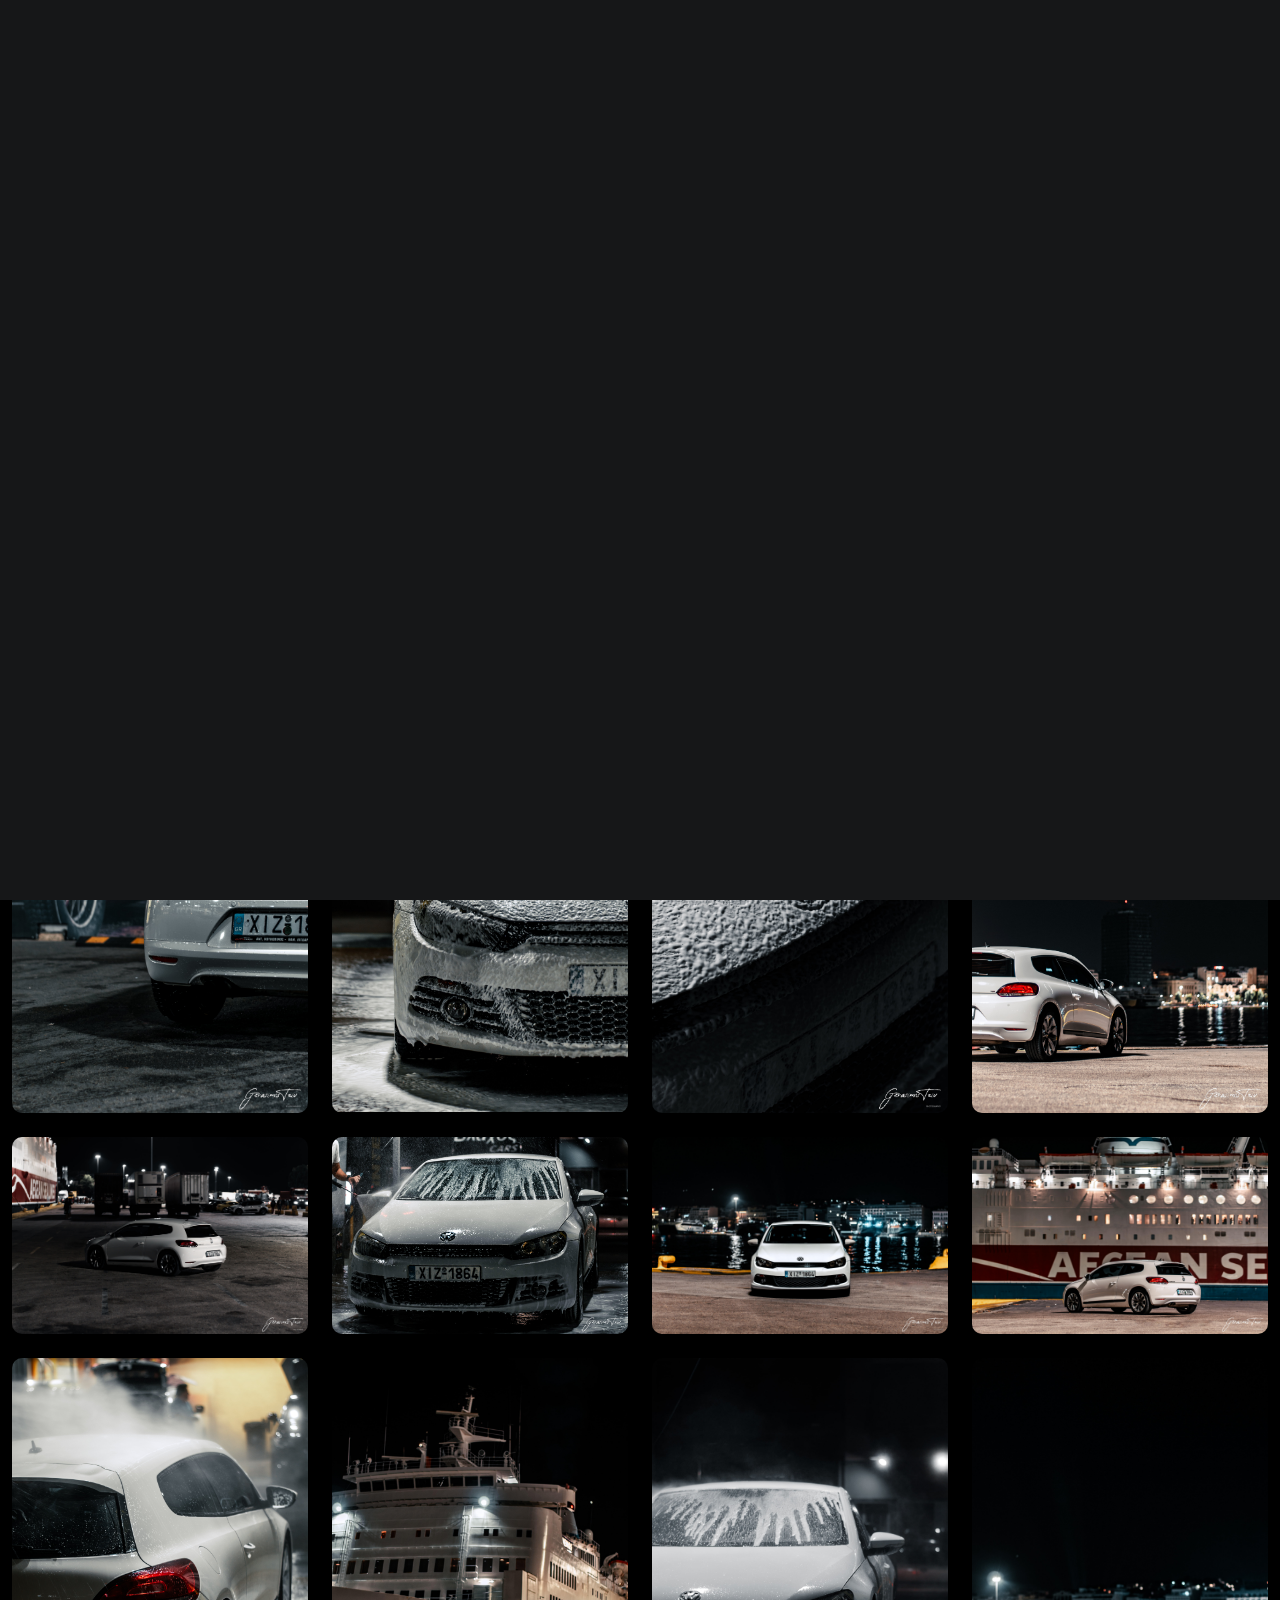
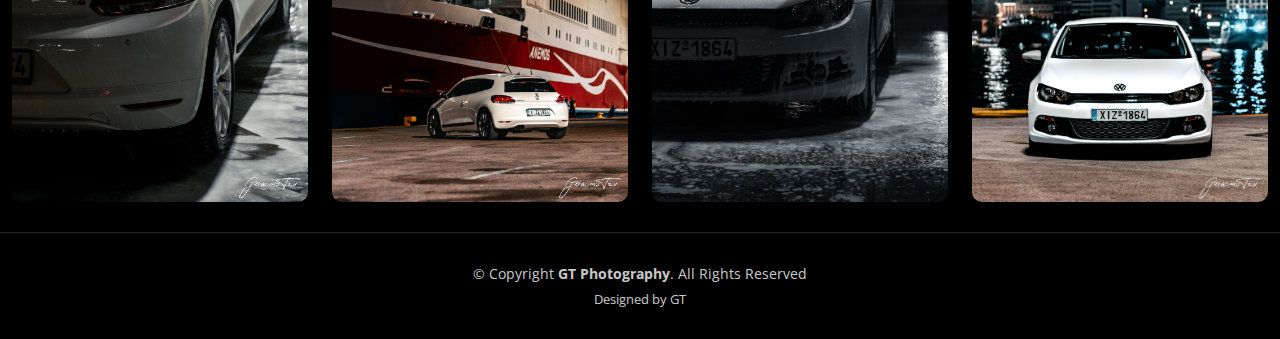
<file: index.html>
<!DOCTYPE html>
<html lang="en">

<head>
  <meta charset="utf-8">
  <meta content="width=device-width, initial-scale=1.0" name="viewport">

  <title>GT Photography</title>
  <meta content="" name="description">
  <meta content="" name="keywords">

  <!-- Favicons -->
  <link href="assets/img/favicon.jpg" rel="icon">
  <link href="assets/img/apple-touch-icon.png" rel="apple-touch-icon">

  <!-- Google Fonts -->
  <link rel="preconnect" href="https://fonts.googleapis.com">
  <link rel="preconnect" href="https://fonts.gstatic.com" crossorigin>
  <link href="https://fonts.googleapis.com/css2?family=Open+Sans:ital,wght@0,300;0,400;0,500;0,600;0,700;1,300;1,400;1,600;1,700&family=Inter:ital,wght@0,300;0,400;0,500;0,600;0,700;1,300;1,400;1,500;1,600;1,700&family=Cardo:ital,wght@0,400;0,700;1,400&display=swap" rel="stylesheet">

  <!-- Vendor CSS Files -->
  <link href="assets/vendor/bootstrap/css/bootstrap.min.css" rel="stylesheet">
  <link href="assets/vendor/bootstrap-icons/bootstrap-icons.css" rel="stylesheet">
  <link href="assets/vendor/swiper/swiper-bundle.min.css" rel="stylesheet">
  <link href="assets/vendor/glightbox/css/glightbox.min.css" rel="stylesheet">
  <link href="assets/vendor/aos/aos.css" rel="stylesheet">

  <!-- Template Main CSS File -->
  <link href="assets/css/main.css" rel="stylesheet">

 
</head>

<body>

  <!-- ======= Header ======= -->
  <header id="header" class="header d-flex align-items-center fixed-top">
    <div class="container-fluid d-flex align-items-center justify-content-between">

      <a href="index.html" class="logo d-flex align-items-center  me-auto me-lg-0">
        <!-- Uncomment the line below if you also wish to use an image logo -->
        <!-- <img src="assets/img/logo.png" alt=""> -->
        <i class="bi bi-camera"></i>
        <h1>GTPhotography</h1>
      </a>

      <nav id="navbar" class="navbar">
        <ul>
          <li><a href="index.html" class="active">Home</a></li>
          <li><a href="about.html">About</a></li>
          <li class="dropdown"><a href="#"><span>Projects</span> <i class="bi bi-chevron-down dropdown-indicator"></i></a>
            <ul>
              <li><a href="scirocco.html">VW Scirocco</a></li>
              <li><a href="acropolis.html">Rally Acropolis</a></li>
              <li><a href="old.html">Old projects</a></li>
              <!-- <li><a href="gallery.html">Architecture</a></li>
              <li><a href="gallery.html">Animals</a></li>
              <li><a href="gallery.html">Sports</a></li>
              <li><a href="gallery.html">Travel</a></li>
              <li class="dropdown"><a href="#"><span>Sub Menu</span> <i class="bi bi-chevron-down dropdown-indicator"></i></a>
                <ul>
                  <li><a href="#">Sub Menu 1</a></li>
                  <li><a href="#">Sub Menu 2</a></li>
                  <li><a href="#">Sub Menu 3</a></li>
                </ul>
              </li> -->
            </ul>
          </li>
          <!-- <li><a href="services.html">Services</a></li> -->
          <li><a href="contact.html">Contact</a></li>
        </ul>
      </nav><!-- .navbar -->

      <div class="header-social-links">
        <!-- <a href="#" class="twitter"><i class="bi bi-twitter"></i></a>
        <a href="#" class="facebook"><i class="bi bi-facebook"></i></a> -->
        <a href="https://www.instagram.com/gerasimostziv/" class="instagram"><i class="bi bi-instagram"></i></a>
        <!-- <a href="#" class="linkedin"><i class="bi bi-linkedin"></i></i></a> -->
      </div>
      <i class="mobile-nav-toggle mobile-nav-show bi bi-list"></i>
      <i class="mobile-nav-toggle mobile-nav-hide d-none bi bi-x"></i>

    </div>
  </header><!-- End Header -->

  <!-- ======= Hero Section ======= -->
  <section id="hero" class="hero d-flex flex-column justify-content-center align-items-center" data-aos="fade" data-aos-delay="1500">
    <div class="container">
      <div class="row justify-content-center">
        <div class="col-lg-6 text-center">
          <h2>I'm <span>Gerasimos Tzivras</span> a car lover</h2>
          <p>Your car, my photography passion</p>
          <a href="mailto:gerasimostzivrasphotography@gmail.com" class="btn-get-started">Contact</a>
        </div>
      </div>
    </div>
  </section><!-- End Hero Section -->

  <main id="main" data-aos="fade" data-aos-delay="1500">

    <!-- ======= Gallery Section ======= -->
    <section id="gallery" class="gallery">
      <div class="container-fluid">

        <div class="row gy-4 justify-content-center">
          <div class="col-xl-3 col-lg-4 col-md-6">
            <div class="gallery-item h-100">
              <img src="assets/img/gallery/gallery-1.jpg" class="img-fluid" alt="">
              <div class="gallery-links d-flex align-items-center justify-content-center">
                <a href="assets/img/gallery/gallery-1.jpg" title="Gallery 1" class="glightbox preview-link"><i class="bi bi-arrows-angle-expand"></i></a>
                <a href="scirocco.html" class="details-link"><i class="bi bi-link-45deg"></i></a>
              </div>
            </div>
          </div><!-- End Gallery Item -->
          <div class="col-xl-3 col-lg-4 col-md-6">
            <div class="gallery-item h-100">
              <img src="assets/img/gallery/gallery-2.jpg" class="img-fluid" alt="">
              <div class="gallery-links d-flex align-items-center justify-content-center">
                <a href="assets/img/gallery/gallery-2.jpg" title="Gallery 2" class="glightbox preview-link"><i class="bi bi-arrows-angle-expand"></i></a>
                <a href="scirocco.html" class="details-link"><i class="bi bi-link-45deg"></i></a>
              </div>
            </div>
          </div><!-- End Gallery Item -->
          <div class="col-xl-3 col-lg-4 col-md-6">
            <div class="gallery-item h-100">
              <img src="assets/img/gallery/gallery-3.jpg" class="img-fluid" alt="">
              <div class="gallery-links d-flex align-items-center justify-content-center">
                <a href="assets/img/gallery/gallery-3.jpg" title="Gallery 3" class="glightbox preview-link"><i class="bi bi-arrows-angle-expand"></i></a>
                <a href="scirocco.html" class="details-link"><i class="bi bi-link-45deg"></i></a>
              </div>
            </div>
          </div><!-- End Gallery Item -->
          <div class="col-xl-3 col-lg-4 col-md-6">
            <div class="gallery-item h-100">
              <img src="assets/img/gallery/gallery-4.jpg" class="img-fluid" alt="">
              <div class="gallery-links d-flex align-items-center justify-content-center">
                <a href="assets/img/gallery/gallery-4.jpg" title="Gallery 4" class="glightbox preview-link"><i class="bi bi-arrows-angle-expand"></i></a>
                <a href="scirocco.html" class="details-link"><i class="bi bi-link-45deg"></i></a>
              </div>
            </div>
          </div><!-- End Gallery Item -->
          <div class="col-xl-3 col-lg-4 col-md-6">
            <div class="gallery-item h-100">
              <img src="assets/img/gallery/gallery-5.jpg" class="img-fluid" alt="">
              <div class="gallery-links d-flex align-items-center justify-content-center">
                <a href="assets/img/gallery/gallery-5.jpg" title="Gallery 5" class="glightbox preview-link"><i class="bi bi-arrows-angle-expand"></i></a>
                <a href="scirocco.html" class="details-link"><i class="bi bi-link-45deg"></i></a>
              </div>
            </div>
          </div><!-- End Gallery Item -->
          <div class="col-xl-3 col-lg-4 col-md-6">
            <div class="gallery-item h-100">
              <img src="assets/img/gallery/gallery-6.jpg" class="img-fluid" alt="">
              <div class="gallery-links d-flex align-items-center justify-content-center">
                <a href="assets/img/gallery/gallery-6.jpg" title="Gallery 6" class="glightbox preview-link"><i class="bi bi-arrows-angle-expand"></i></a>
                <a href="scirocco.html" class="details-link"><i class="bi bi-link-45deg"></i></a>
              </div>
            </div>
          </div><!-- End Gallery Item -->
          <div class="col-xl-3 col-lg-4 col-md-6">
            <div class="gallery-item h-100">
              <img src="assets/img/gallery/gallery-7.jpg" class="img-fluid" alt="">
              <div class="gallery-links d-flex align-items-center justify-content-center">
                <a href="assets/img/gallery/gallery-7.jpg" title="Gallery 7" class="glightbox preview-link"><i class="bi bi-arrows-angle-expand"></i></a>
                <a href="scirocco.html" class="details-link"><i class="bi bi-link-45deg"></i></a>
              </div>
            </div>
          </div><!-- End Gallery Item -->
          <div class="col-xl-3 col-lg-4 col-md-6">
            <div class="gallery-item h-100">
              <img src="assets/img/gallery/gallery-8.jpg" class="img-fluid" alt="">
              <div class="gallery-links d-flex align-items-center justify-content-center">
                <a href="assets/img/gallery/gallery-8.jpg" title="Gallery 8" class="glightbox preview-link"><i class="bi bi-arrows-angle-expand"></i></a>
                <a href="scirocco.html" class="details-link"><i class="bi bi-link-45deg"></i></a>
              </div>
            </div>
          </div><!-- End Gallery Item -->
          <div class="col-xl-3 col-lg-4 col-md-6">
            <div class="gallery-item h-100">
              <img src="assets/img/gallery/gallery-9.jpg" class="img-fluid" alt="">
              <div class="gallery-links d-flex align-items-center justify-content-center">
                <a href="assets/img/gallery/gallery-9.jpg" title="Gallery 9" class="glightbox preview-link"><i class="bi bi-arrows-angle-expand"></i></a>
                <a href="scirocco.html" class="details-link"><i class="bi bi-link-45deg"></i></a>
              </div>
            </div>
          </div><!-- End Gallery Item -->
          <div class="col-xl-3 col-lg-4 col-md-6">
            <div class="gallery-item h-100">
              <img src="assets/img/gallery/gallery-10.jpg" class="img-fluid" alt="">
              <div class="gallery-links d-flex align-items-center justify-content-center">
                <a href="assets/img/gallery/gallery-10.jpg" title="Gallery 10" class="glightbox preview-link"><i class="bi bi-arrows-angle-expand"></i></a>
                <a href="scirocco.html" class="details-link"><i class="bi bi-link-45deg"></i></a>
              </div>
            </div>
          </div><!-- End Gallery Item -->
          <div class="col-xl-3 col-lg-4 col-md-6">
            <div class="gallery-item h-100">
              <img src="assets/img/gallery/gallery-11.jpg" class="img-fluid" alt="">
              <div class="gallery-links d-flex align-items-center justify-content-center">
                <a href="assets/img/gallery/gallery-11.jpg" title="Gallery 11" class="glightbox preview-link"><i class="bi bi-arrows-angle-expand"></i></a>
                <a href="scirocco.html" class="details-link"><i class="bi bi-link-45deg"></i></a>
              </div>
            </div>
          </div><!-- End Gallery Item -->
          <div class="col-xl-3 col-lg-4 col-md-6">
            <div class="gallery-item h-100">
              <img src="assets/img/gallery/gallery-12.jpg" class="img-fluid" alt="">
              <div class="gallery-links d-flex align-items-center justify-content-center">
                <a href="assets/img/gallery/gallery-12.jpg" title="Gallery 12" class="glightbox preview-link"><i class="bi bi-arrows-angle-expand"></i></a>
                <a href="scirocco.html" class="details-link"><i class="bi bi-link-45deg"></i></a>
              </div>
            </div>
          </div><!-- End Gallery Item -->
          <div class="col-xl-3 col-lg-4 col-md-6">
            <div class="gallery-item h-100">
              <img src="assets/img/gallery/gallery-13.jpg" class="img-fluid" alt="">
              <div class="gallery-links d-flex align-items-center justify-content-center">
                <a href="assets/img/gallery/gallery-13.jpg" title="Gallery 13" class="glightbox preview-link"><i class="bi bi-arrows-angle-expand"></i></a>
                <a href="scirocco.html" class="details-link"><i class="bi bi-link-45deg"></i></a>
              </div>
            </div>
          </div><!-- End Gallery Item -->
          <div class="col-xl-3 col-lg-4 col-md-6">
            <div class="gallery-item h-100">
              <img src="assets/img/gallery/gallery-14.jpg" class="img-fluid" alt="">
              <div class="gallery-links d-flex align-items-center justify-content-center">
                <a href="assets/img/gallery/gallery-14.jpg" title="Gallery 14" class="glightbox preview-link"><i class="bi bi-arrows-angle-expand"></i></a>
                <a href="scirocco.html" class="details-link"><i class="bi bi-link-45deg"></i></a>
              </div>
            </div>
          </div><!-- End Gallery Item -->
          <div class="col-xl-3 col-lg-4 col-md-6">
            <div class="gallery-item h-100">
              <img src="assets/img/gallery/gallery-15.jpg" class="img-fluid" alt="">
              <div class="gallery-links d-flex align-items-center justify-content-center">
                <a href="assets/img/gallery/gallery-15.jpg" title="Gallery 15" class="glightbox preview-link"><i class="bi bi-arrows-angle-expand"></i></a>
                <a href="scirocco.html" class="details-link"><i class="bi bi-link-45deg"></i></a>
              </div>
            </div>
          </div><!-- End Gallery Item -->
          <div class="col-xl-3 col-lg-4 col-md-6">
            <div class="gallery-item h-100">
              <img src="assets/img/gallery/gallery-16.jpg" class="img-fluid" alt="">
              <div class="gallery-links d-flex align-items-center justify-content-center">
                <a href="assets/img/gallery/gallery-16.jpg" title="Gallery 16" class="glightbox preview-link"><i class="bi bi-arrows-angle-expand"></i></a>
                <a href="scirocco.html" class="details-link"><i class="bi bi-link-45deg"></i></a>
              </div>
            </div>
          </div><!-- End Gallery Item -->

        </div>

      </div>
    </section><!-- End Gallery Section -->

  </main><!-- End #main -->

  <!-- ======= Footer ======= -->
  <footer id="footer" class="footer">
    <div class="container">
      <div class="copyright">
        &copy; Copyright <strong><span>GT Photography</span></strong>. All Rights Reserved
      </div>
      <div class="credits">
        Designed by GT
      </div>
    </div>
  </footer><!-- End Footer -->

  <a href="#" class="scroll-top d-flex align-items-center justify-content-center"><i class="bi bi-arrow-up-short"></i></a>

  <div id="preloader">
    <div class="line"></div>
  </div>

  <!-- Vendor JS Files -->
  <script src="assets/vendor/bootstrap/js/bootstrap.bundle.min.js"></script>
  <script src="assets/vendor/swiper/swiper-bundle.min.js"></script>
  <script src="assets/vendor/glightbox/js/glightbox.min.js"></script>
  <script src="assets/vendor/aos/aos.js"></script>
  <script src="assets/vendor/php-email-form/validate.js"></script>

  <!-- Template Main JS File -->
  <script src="assets/js/main.js"></script>

</body>

</html>
</file>
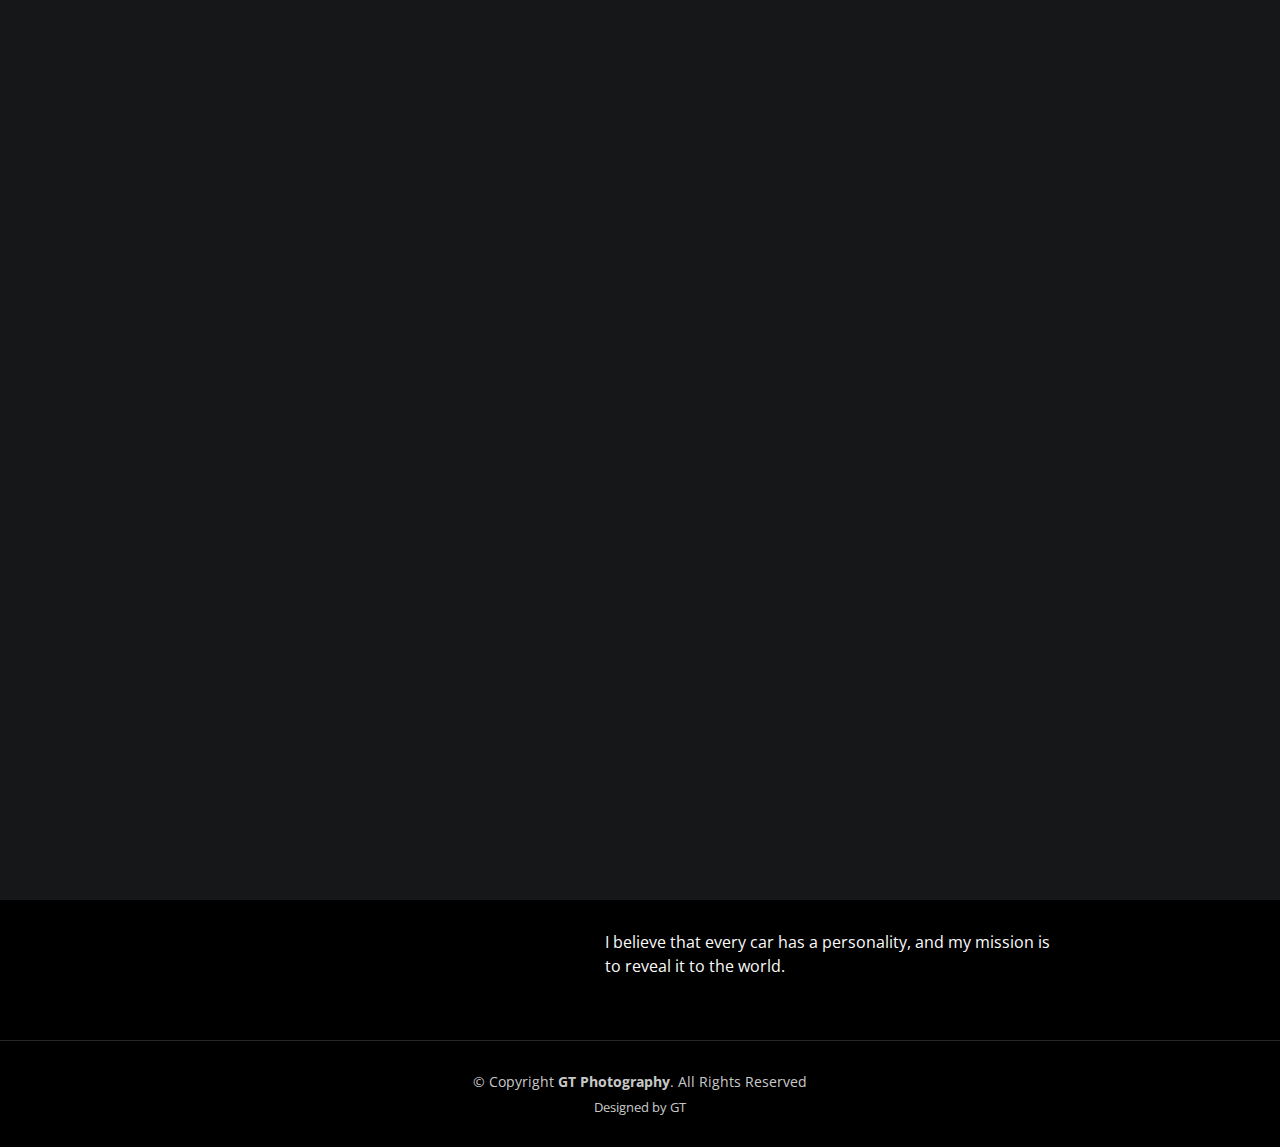
<file: about.html>
<!DOCTYPE html>
<html lang="en">

<head>
  <meta charset="utf-8">
  <meta content="width=device-width, initial-scale=1.0" name="viewport">

  <title>GT Photography - About</title>
  <meta content="" name="description">
  <meta content="" name="keywords">

  <!-- Favicons -->
  <link href="assets/img/favicon.jpg" rel="icon">
  <link href="assets/img/apple-touch-icon.png" rel="apple-touch-icon">

  <!-- Google Fonts -->
  <link rel="preconnect" href="https://fonts.googleapis.com">
  <link rel="preconnect" href="https://fonts.gstatic.com" crossorigin>
  <link href="https://fonts.googleapis.com/css2?family=Open+Sans:ital,wght@0,300;0,400;0,500;0,600;0,700;1,300;1,400;1,600;1,700&family=Inter:ital,wght@0,300;0,400;0,500;0,600;0,700;1,300;1,400;1,500;1,600;1,700&family=Cardo:ital,wght@0,400;0,700;1,400&display=swap" rel="stylesheet">

  <!-- Vendor CSS Files -->
  <link href="assets/vendor/bootstrap/css/bootstrap.min.css" rel="stylesheet">
  <link href="assets/vendor/bootstrap-icons/bootstrap-icons.css" rel="stylesheet">
  <link href="assets/vendor/swiper/swiper-bundle.min.css" rel="stylesheet">
  <link href="assets/vendor/glightbox/css/glightbox.min.css" rel="stylesheet">
  <link href="assets/vendor/aos/aos.css" rel="stylesheet">

  <!-- Template Main CSS File -->
  <link href="assets/css/main.css" rel="stylesheet">

</head>

<body>

  <!-- ======= Header ======= -->
  <header id="header" class="header d-flex align-items-center fixed-top">
    <div class="container-fluid d-flex align-items-center justify-content-between">

      <a href="index.html" class="logo d-flex align-items-center  me-auto me-lg-0">
        <!-- Uncomment the line below if you also wish to use an image logo -->
        <!-- <img src="assets/img/logo.png" alt=""> -->
        <i class="bi bi-camera"></i>
        <h1>GTPhotography</h1>
      </a>

      <nav id="navbar" class="navbar">
        <ul>
          <li><a href="index.html">Home</a></li>
          <li><a href="about.html" class="active">About</a></li>
          <li class="dropdown"><a href="#"><span>Gallery</span> <i class="bi bi-chevron-down dropdown-indicator"></i></a>
            <ul>
              <li><a href="scirocco.html">VW Scirocco</a></li>
              <li><a href="acropolis.html">Rally Acropolis</a></li>
              <li><a href="old.html">Old projects</a></li>
            </ul>
          </li>
          <!-- <li><a href="services.html">Services</a></li> -->
          <li><a href="contact.html">Contact</a></li>
        </ul>
      </nav><!-- .navbar -->

      <div class="header-social-links">
                <a href="https://www.instagram.com/gerasimostziv/" class="instagram"><i class="bi bi-instagram"></i></a>

      </div>
      <i class="mobile-nav-toggle mobile-nav-show bi bi-list"></i>
      <i class="mobile-nav-toggle mobile-nav-hide d-none bi bi-x"></i>

    </div>
  </header><!-- End Header -->

  <main id="main" data-aos="fade" data-aos-delay="1500">

    <!-- ======= End Page Header ======= -->
    <div class="page-header d-flex align-items-center">
      <div class="container position-relative">
        <div class="row d-flex justify-content-center">
          <div class="col-lg-6 text-center">
            <h2>About</h2>
            <p>Capturing the Essence of Automobiles Through My Lens</p>

            <a class="cta-btn" href="mailto:gerasimostzivrasphotography@gmail.com">Contact</a>

          </div>
        </div>
      </div>
    </div><!-- End Page Header -->

    <!-- ======= About Section ======= -->
    <section id="about" class="about">
      <div class="container">

        <div class="row gy-4 justify-content-center">
          <div class="col-lg-4">
            <img src="assets/img/profile-img.jpg" class="img-fluid" alt="">
          </div>
          <div class="col-lg-5 content">
            <h2>Professional Photographer from New York</h2>
            <p class="fst-italic py-3">
              Welcome to my world of automotive photography! I'm Gerasimos Tziv, an amateur photographer with an unbridled passion for cars and a keen eye for capturing their essence through my lens.
              Ever since I can remember, I've been drawn to the sleek curves, powerful engines, and unique personalities that define each and every automobile. Whether it's the timeless elegance of a classic vintage car or the cutting-edge technology of a modern supercar, I find beauty in every detail, every angle, and every moment I spend with these mechanical marvels.
              My journey as an automotive photographer began as a hobby, a way to combine my love for photography with my fascination for automobiles. What started with a simple point-and-shoot camera has evolved into a lifelong pursuit of the perfect shot. I've honed my skills over the years, experimenting with different techniques, lighting, and compositions to create images that not only showcase the cars but also tell a story.
              Through my lens, I aim to convey the soul of each vehicle I photograph. It's not just about capturing their physical attributes but also the emotions they evoke, the stories they tell, and the dreams they represent. 

            </p>
            <!-- <div class="row">
              <div class="col-lg-6">
                <ul>
                  <li><i class="bi bi-chevron-right"></i> <strong>Birthday:</strong> <span>1 May 1995</span></li>
                  <li><i class="bi bi-chevron-right"></i> <strong>Website:</strong> <span>www.example.com</span></li>
                  <li><i class="bi bi-chevron-right"></i> <strong>Phone:</strong> <span>+123 456 7890</span></li>
                  <li><i class="bi bi-chevron-right"></i> <strong>City:</strong> <span>New York, USA</span></li>
                </ul>
              </div>
              <div class="col-lg-6">
                <ul>
                  <li><i class="bi bi-chevron-right"></i> <strong>Age:</strong> <span>30</span></li>
                  <li><i class="bi bi-chevron-right"></i> <strong>Degree:</strong> <span>Master</span></li>
                  <li><i class="bi bi-chevron-right"></i> <strong>PhEmailone:</strong> <span>email@example.com</span></li>
                  <li><i class="bi bi-chevron-right"></i> <strong>Freelance:</strong> <span>Available</span></li>
                </ul>
              </div>
            </div>-->
            <p class="py-3">
              I believe that every car has a personality, and my mission is to reveal it to the world.
            </p>
            <!--<p class="m-0">
              Recusandae est praesentium consequatur eos voluptatem. Vitae dolores aliquam itaque odio nihil. Neque ut neque ut quae voluptas. Maxime corporis aut ut ipsum consequatur. Repudiandae sunt sequi minus qui et. Doloribus molestiae officiis.
              Soluta eligendi fugiat omnis enim. Numquam alias sint possimus eveniet ad. Ratione in earum eum magni totam.
            </p> -->
          </div>
        </div>

      </div>
    </section><!-- End About Section -->

    <!-- ======= Testimonials Section ======= -->
    <!-- <section id="testimonials" class="testimonials">
      <div class="container">

        <div class="section-header">
          <h2>Testimonials</h2>
          <p>What they are saying</p>
        </div>

        <div class="slides-3 swiper">
          <div class="swiper-wrapper">

            <div class="swiper-slide">
              <div class="testimonial-item">
                <div class="stars">
                  <i class="bi bi-star-fill"></i><i class="bi bi-star-fill"></i><i class="bi bi-star-fill"></i><i class="bi bi-star-fill"></i><i class="bi bi-star-fill"></i>
                </div>
                <p>
                  Proin iaculis purus consequat sem cure digni ssim donec porttitora entum suscipit rhoncus. Accusantium quam, ultricies eget id, aliquam eget nibh et. Maecen aliquam, risus at semper.
                </p>
                <div class="profile mt-auto">
                  <img src="assets/img/testimonials/testimonials-1.jpg" class="testimonial-img" alt="">
                  <h3>Saul Goodman</h3>
                  <h4>Ceo &amp; Founder</h4>
                </div>
              </div>
            </div>

            <div class="swiper-slide">
              <div class="testimonial-item">
                <div class="stars">
                  <i class="bi bi-star-fill"></i><i class="bi bi-star-fill"></i><i class="bi bi-star-fill"></i><i class="bi bi-star-fill"></i><i class="bi bi-star-fill"></i>
                </div>
                <p>
                  Export tempor illum tamen malis malis eram quae irure esse labore quem cillum quid cillum eram malis quorum velit fore eram velit sunt aliqua noster fugiat irure amet legam anim culpa.
                </p>
                <div class="profile mt-auto">
                  <img src="assets/img/testimonials/testimonials-2.jpg" class="testimonial-img" alt="">
                  <h3>Sara Wilsson</h3>
                  <h4>Designer</h4>
                </div>
              </div>
            </div>

            <div class="swiper-slide">
              <div class="testimonial-item">
                <div class="stars">
                  <i class="bi bi-star-fill"></i><i class="bi bi-star-fill"></i><i class="bi bi-star-fill"></i><i class="bi bi-star-fill"></i><i class="bi bi-star-fill"></i>
                </div>
                <p>
                  Enim nisi quem export duis labore cillum quae magna enim sint quorum nulla quem veniam duis minim tempor labore quem eram duis noster aute amet eram fore quis sint minim.
                </p>
                <div class="profile mt-auto">
                  <img src="assets/img/testimonials/testimonials-3.jpg" class="testimonial-img" alt="">
                  <h3>Jena Karlis</h3>
                  <h4>Store Owner</h4>
                </div>
              </div>
            </div>

            <div class="swiper-slide">
              <div class="testimonial-item">
                <div class="stars">
                  <i class="bi bi-star-fill"></i><i class="bi bi-star-fill"></i><i class="bi bi-star-fill"></i><i class="bi bi-star-fill"></i><i class="bi bi-star-fill"></i>
                </div>
                <p>
                  Fugiat enim eram quae cillum dolore dolor amet nulla culpa multos export minim fugiat minim velit minim dolor enim duis veniam ipsum anim magna sunt elit fore quem dolore labore illum veniam.
                </p>
                <div class="profile mt-auto">
                  <img src="assets/img/testimonials/testimonials-4.jpg" class="testimonial-img" alt="">
                  <h3>Matt Brandon</h3>
                  <h4>Freelancer</h4>
                </div>
              </div>
            </div>

            <div class="swiper-slide">
              <div class="testimonial-item">
                <div class="stars">
                  <i class="bi bi-star-fill"></i><i class="bi bi-star-fill"></i><i class="bi bi-star-fill"></i><i class="bi bi-star-fill"></i><i class="bi bi-star-fill"></i>
                </div>
                <p>
                  Quis quorum aliqua sint quem legam fore sunt eram irure aliqua veniam tempor noster veniam enim culpa labore duis sunt culpa nulla illum cillum fugiat legam esse veniam culpa fore nisi cillum quid.
                </p>
                <div class="profile mt-auto">
                  <img src="assets/img/testimonials/testimonials-5.jpg" class="testimonial-img" alt="">
                  <h3>John Larson</h3>
                  <h4>Entrepreneur</h4>
                </div>
              </div>
            </div>

          </div>
          <div class="swiper-pagination"></div>
        </div>

      </div>
    </section> -->
    <!-- End Testimonials Section -->

  </main><!-- End #main -->

  <!-- ======= Footer ======= -->
  <footer id="footer" class="footer">
    <div class="container">
      <div class="copyright">
        &copy; Copyright <strong><span>GT Photography</span></strong>. All Rights Reserved
      </div>
      <div class="credits">
        Designed by GT
      </div>
    </div>
  </footer><!-- End Footer -->

  <a href="#" class="scroll-top d-flex align-items-center justify-content-center"><i class="bi bi-arrow-up-short"></i></a>

  <div id="preloader">
    <div class="line"></div>
  </div>

  <!-- Vendor JS Files -->
  <script src="assets/vendor/bootstrap/js/bootstrap.bundle.min.js"></script>
  <script src="assets/vendor/swiper/swiper-bundle.min.js"></script>
  <script src="assets/vendor/glightbox/js/glightbox.min.js"></script>
  <script src="assets/vendor/aos/aos.js"></script>
  <script src="assets/vendor/php-email-form/validate.js"></script>

  <!-- Template Main JS File -->
  <script src="assets/js/main.js"></script>

</body>

</html>
</file>
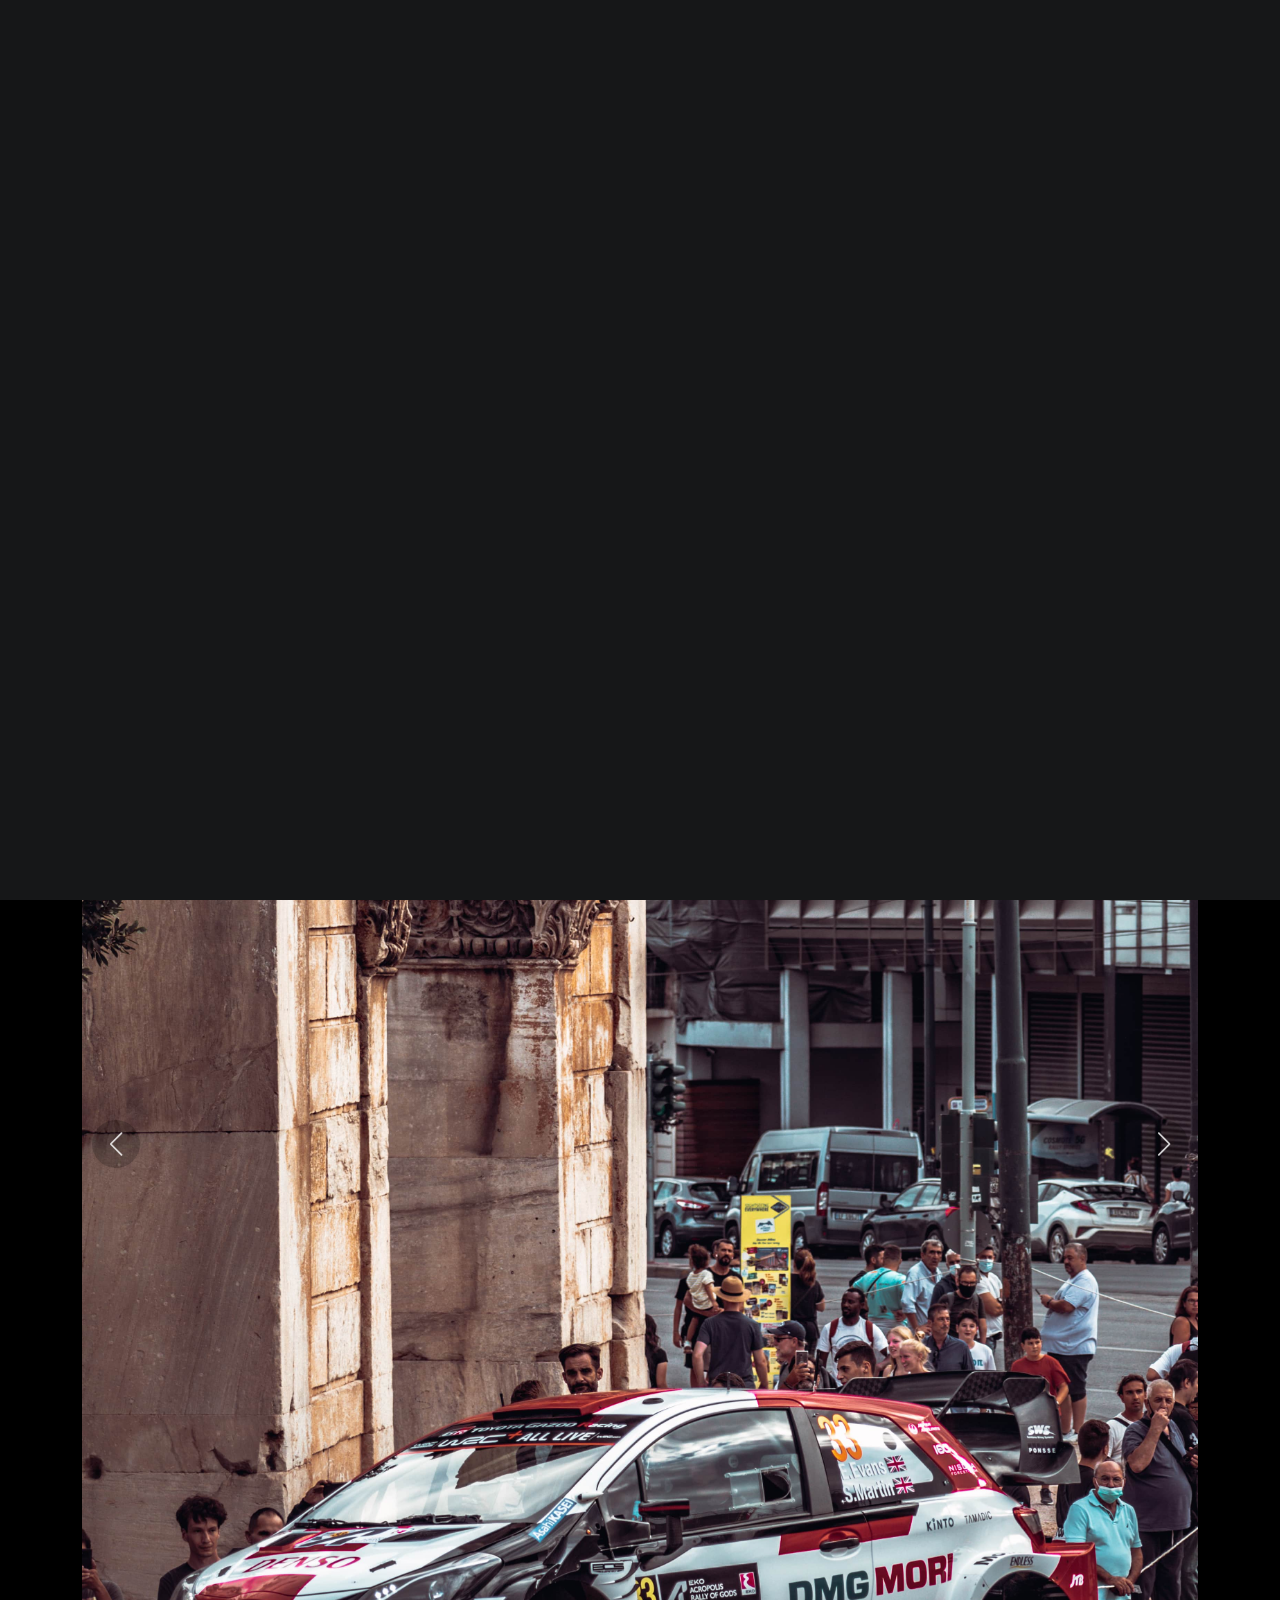
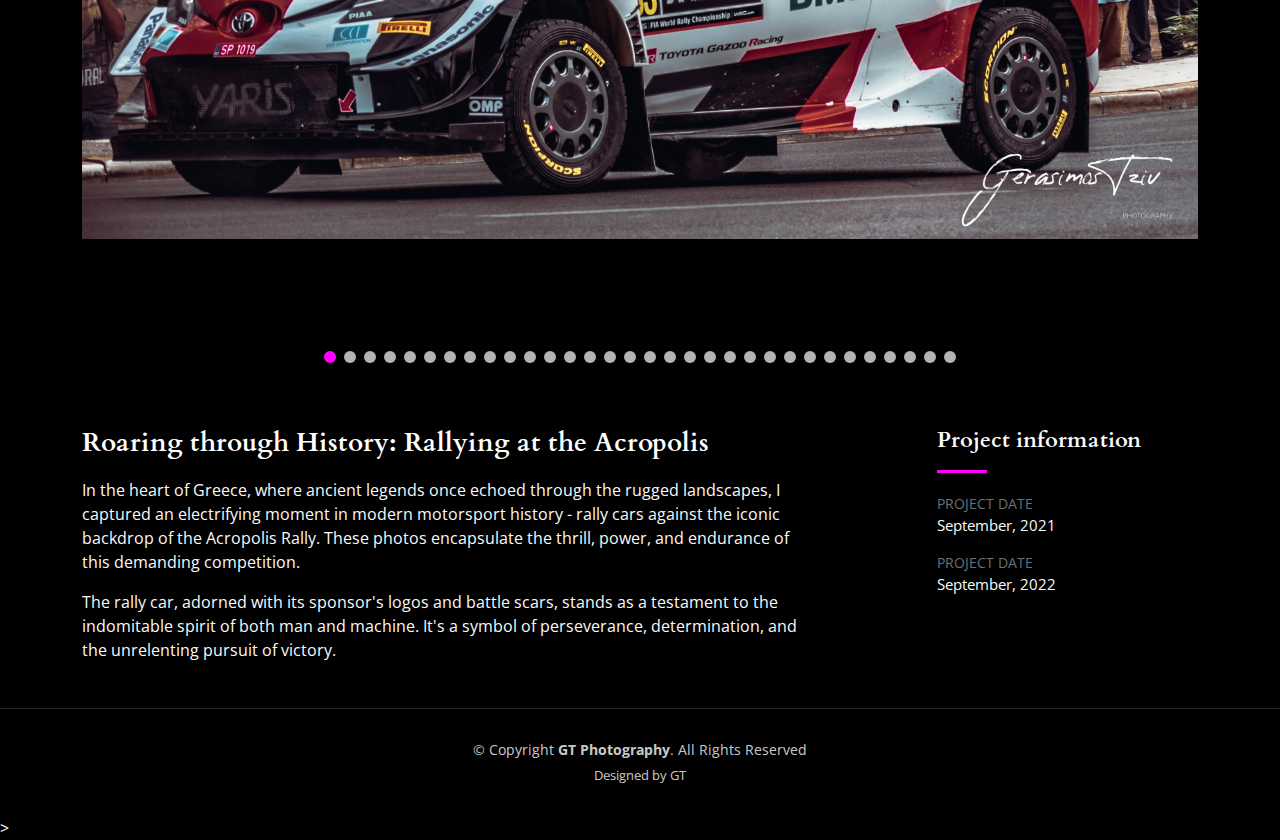
<file: acropolis-single.html>
<!DOCTYPE html>
<html lang="en">

<head>
  <meta charset="utf-8">
  <meta content="width=device-width, initial-scale=1.0" name="viewport">

  <title>GT Photography - Acropolis Carousel</title>
  <meta content="" name="description">
  <meta content="" name="keywords">

  <!-- Favicons -->
  <link href="assets/img/favicon.jpg" rel="icon">
  <link href="assets/img/apple-touch-icon.png" rel="apple-touch-icon">

  <!-- Google Fonts -->
  <link rel="preconnect" href="https://fonts.googleapis.com">
  <link rel="preconnect" href="https://fonts.gstatic.com" crossorigin>
  <link href="https://fonts.googleapis.com/css2?family=Open+Sans:ital,wght@0,300;0,400;0,500;0,600;0,700;1,300;1,400;1,600;1,700&family=Inter:ital,wght@0,300;0,400;0,500;0,600;0,700;1,300;1,400;1,500;1,600;1,700&family=Cardo:ital,wght@0,400;0,700;1,400&display=swap" rel="stylesheet">

  <!-- Vendor CSS Files -->
  <link href="assets/vendor/bootstrap/css/bootstrap.min.css" rel="stylesheet">
  <link href="assets/vendor/bootstrap-icons/bootstrap-icons.css" rel="stylesheet">
  <link href="assets/vendor/swiper/swiper-bundle.min.css" rel="stylesheet">
  <link href="assets/vendor/glightbox/css/glightbox.min.css" rel="stylesheet">
  <link href="assets/vendor/aos/aos.css" rel="stylesheet">

  <!-- Template Main CSS File -->
  <link href="assets/css/main.css" rel="stylesheet">

</head>

<body>

  <!-- ======= Header ======= -->
  <header id="header" class="header d-flex align-items-center fixed-top">
    <div class="container-fluid d-flex align-items-center justify-content-between">

      <a href="index.html" class="logo d-flex align-items-center  me-auto me-lg-0">
        <!-- Uncomment the line below if you also wish to use an image logo -->
        <!-- <img src="assets/img/logo.png" alt=""> -->
        <i class="bi bi-camera"></i>
        <h1>GTPhotography</h1>
      </a>

      <nav id="navbar" class="navbar">
        <ul>
          <li><a href="index.html">Home</a></li>
          <li><a href="about.html">About</a></li>
          <li class="dropdown"><a href="#"><span>Gallery</span> <i class="bi bi-chevron-down dropdown-indicator"></i></a>
            <ul>
              <li><a href="scirocco.html">VW Scirocco</a></li>
              <li><a href="acropolis.html">Rally Acropolis</a></li>
              <li><a href="old.html">Old projects</a></li>
            </ul>
          </li>
          <!-- <li><a href="services.html">Services</a></li> -->
          <li><a href="contact.html">Contact</a></li>
        </ul>
      </nav><!-- .navbar -->

      <div class="header-social-links">
                <a href="https://www.instagram.com/gerasimostziv/" class="instagram"><i class="bi bi-instagram"></i></a>

      </div>
      <i class="mobile-nav-toggle mobile-nav-show bi bi-list"></i>
      <i class="mobile-nav-toggle mobile-nav-hide d-none bi bi-x"></i>

    </div>
  </header><!-- End Header -->

  <main id="main" data-aos="fade" data-aos-delay="1500">

    <!-- ======= End Page Header ======= -->
    <div class="page-header d-flex align-items-center">
      <div class="container position-relative">
        <div class="row d-flex justify-content-center">
          <div class="col-lg-6 text-center">
            <h2>Rally Acropolis</h2>
            <!-- <p>Odio et unde deleniti. Deserunt numquam exercitationem. Officiis quo odio sint voluptas consequatur ut a odio voluptatem. Sit dolorum debitis veritatis natus dolores. Quasi ratione sint. Sit quaerat ipsum dolorem.</p> -->

            <a class="cta-btn" href="mailto:gerasimostzivrasphotography@gmail.com">Contact</a>

          </div>
        </div>
      </div>
    </div><!-- End Page Header -->

    <!-- ======= Gallery Single Section ======= -->
    <section id="gallery-single" class="gallery-single">
      <div class="container">
        <div class="position-relative h-100">
          <div class="slides-1 portfolio-details-slider swiper">
            <div class="swiper-wrapper align-items-center">
              <div class="swiper-slide">
                <img src="assets/img/portfolio/acropolis/gallery-1.jpg" alt="">
              </div>
              <div class="swiper-slide">
                <img src="assets/img/portfolio/acropolis/gallery-2.jpg" alt="">
              </div>
              <div class="swiper-slide">
                <img src="assets/img/portfolio/acropolis/gallery-3.jpg" alt="">
              </div>
              <div class="swiper-slide">
                <img src="assets/img/portfolio/acropolis/gallery-4.jpg" alt="">
              </div>
              <div class="swiper-slide">
                <img src="assets/img/portfolio/acropolis/gallery-4.jpg" alt="">
              </div>
              <div class="swiper-slide">
                <img src="assets/img/portfolio/acropolis/gallery-6.jpg" alt="">
              </div>
              <div class="swiper-slide">
                <img src="assets/img/portfolio/acropolis/gallery-7.jpg" alt="">
              </div>
              <div class="swiper-slide">
                <img src="assets/img/portfolio/acropolis/gallery-8.jpg" alt="">
              </div>
              <div class="swiper-slide">
                <img src="assets/img/portfolio/acropolis/gallery-9.jpg" alt="">
              </div>
              <div class="swiper-slide">
                <img src="assets/img/portfolio/acropolis/gallery-10.jpg" alt="">
              </div>
              <div class="swiper-slide">
                <img src="assets/img/portfolio/acropolis/gallery-11.jpg" alt="">
              </div>
              <div class="swiper-slide">
                <img src="assets/img/portfolio/acropolis/gallery-12.jpg" alt="">
              </div>
              <div class="swiper-slide">
                <img src="assets/img/portfolio/acropolis/gallery-13.jpg" alt="">
              </div>
              <div class="swiper-slide">
                <img src="assets/img/portfolio/acropolis/gallery-14.jpg" alt="">
              </div>
              <div class="swiper-slide">
                <img src="assets/img/portfolio/acropolis/gallery-15.jpg" alt="">
              </div>
              <div class="swiper-slide">
                <img src="assets/img/portfolio/acropolis/gallery-16.jpg" alt="">
              </div>
              <div class="swiper-slide">
                <img src="assets/img/portfolio/acropolis/gallery-17.jpg" alt="">
              </div>
              <div class="swiper-slide">
                <img src="assets/img/portfolio/acropolis/gallery-18.jpg" alt="">
              </div>
              <div class="swiper-slide">
                <img src="assets/img/portfolio/acropolis/gallery-19.jpg" alt="">
              </div>
              <div class="swiper-slide">
                <img src="assets/img/portfolio/acropolis/gallery-20.jpg" alt="">
              </div>
              <div class="swiper-slide">
                <img src="assets/img/portfolio/acropolis/gallery-21.jpg" alt="">
              </div>
              <div class="swiper-slide">
                <img src="assets/img/portfolio/acropolis/gallery-22.jpg" alt="">
              </div>
              <div class="swiper-slide">
                <img src="assets/img/portfolio/acropolis/gallery-23.jpg" alt="">
              </div>
              <div class="swiper-slide">
                <img src="assets/img/portfolio/acropolis/gallery-24.jpg" alt="">
              </div>
              <div class="swiper-slide">
                <img src="assets/img/portfolio/acropolis/gallery-25.jpg" alt="">
              </div>
              <div class="swiper-slide">
                <img src="assets/img/portfolio/acropolis/gallery-26.jpg" alt="">
              </div>
              <div class="swiper-slide">
                <img src="assets/img/portfolio/acropolis/gallery-27.jpg" alt="">
              </div>
              <div class="swiper-slide">
                <img src="assets/img/portfolio/acropolis/gallery-28.jpg" alt="">
              </div>
              <div class="swiper-slide">
                <img src="assets/img/portfolio/acropolis/gallery-29.jpg" alt="">
              </div>
              <div class="swiper-slide">
                <img src="assets/img/portfolio/acropolis/gallery-30.jpg" alt="">
              </div>
              <div class="swiper-slide">
                <img src="assets/img/portfolio/acropolis/gallery-31.jpg" alt="">
              </div>
              <div class="swiper-slide">
                <img src="assets/img/portfolio/acropolis/gallery-32.jpg" alt="">
              </div>
            </div>
            <div class="swiper-pagination"></div>
          </div>
          <div class="swiper-button-prev"></div>
          <div class="swiper-button-next"></div>

        </div>

        <div class="row justify-content-between gy-4 mt-4">

          <div class="col-lg-8">
            <div class="portfolio-description">
              <h2>Roaring through History: Rallying at the Acropolis</h2>
              <p>
                In the heart of Greece, where ancient legends once echoed through the rugged landscapes, I captured an electrifying moment in modern motorsport history - rally cars against the iconic backdrop of the Acropolis Rally. These photos encapsulate the thrill, power, and endurance of this demanding competition.              <p>
                The rally car, adorned with its sponsor's logos and battle scars, stands as a testament to the indomitable spirit of both man and machine. It's a symbol of perseverance, determination, and the unrelenting pursuit of victory.
            </div>
          </div>

          <div class="col-lg-3">
            <div class="portfolio-info">
              <h3>Project information</h3>
              <ul>
                
                <li><strong>Project date</strong> <span>September, 2021</span></li>        
                <li><strong>Project date</strong> <span>September, 2022</span></li>
              </ul>
            </div>
          </div>

        </div>

      </div>
    </section><!-- End Gallery Single Section -->

  </main><!-- End #main -->

<!-- ======= Footer ======= -->
<footer id="footer" class="footer">
  <div class="container">
    <div class="copyright">
      &copy; Copyright <strong><span>GT Photography</span></strong>. All Rights Reserved
    </div>
    <div class="credits">
      Designed by GT
    </div>
  </div>
</footer><!-- End Footer -->
>

  <a href="#" class="scroll-top d-flex align-items-center justify-content-center"><i class="bi bi-arrow-up-short"></i></a>

  <div id="preloader">
    <div class="line"></div>
  </div>

  <!-- Vendor JS Files -->
  <script src="assets/vendor/bootstrap/js/bootstrap.bundle.min.js"></script>
  <script src="assets/vendor/swiper/swiper-bundle.min.js"></script>
  <script src="assets/vendor/glightbox/js/glightbox.min.js"></script>
  <script src="assets/vendor/aos/aos.js"></script>
  <script src="assets/vendor/php-email-form/validate.js"></script>

  <!-- Template Main JS File -->
  <script src="assets/js/main.js"></script>

</body>

</html>
</file>
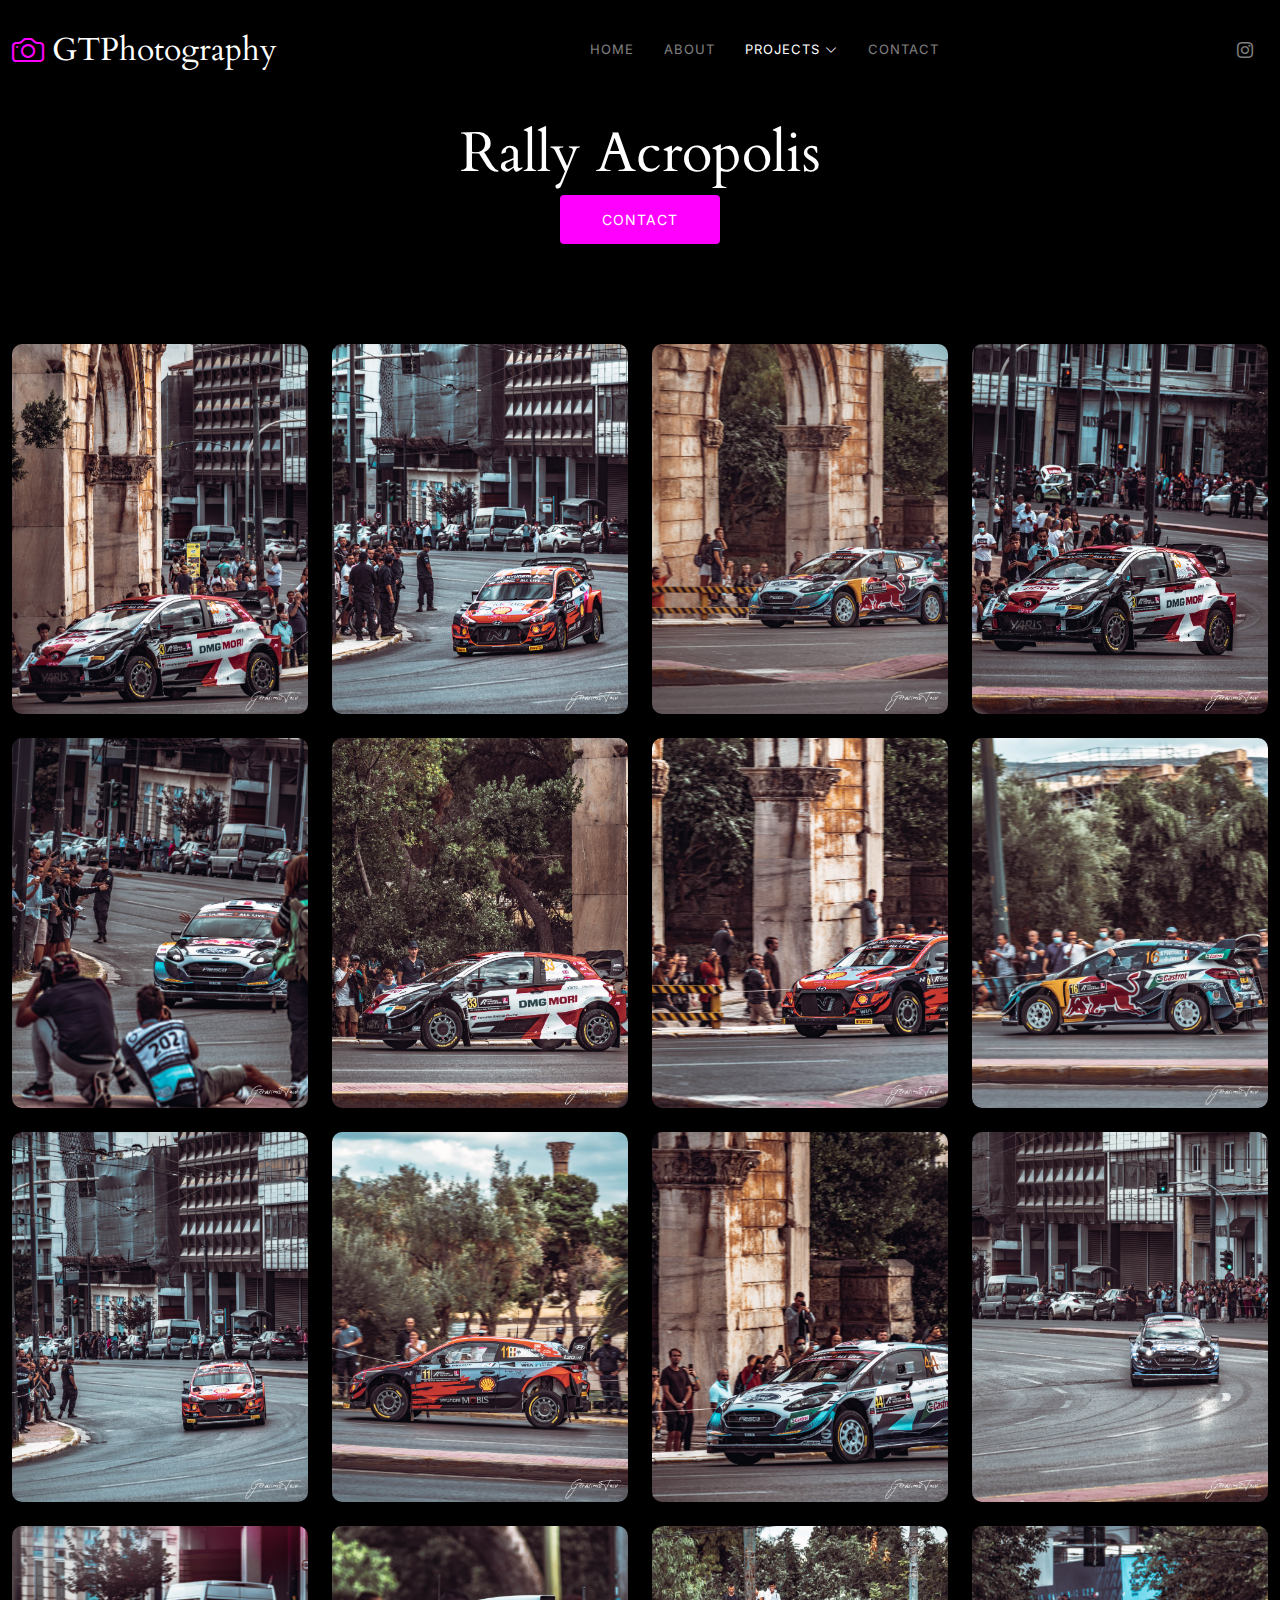
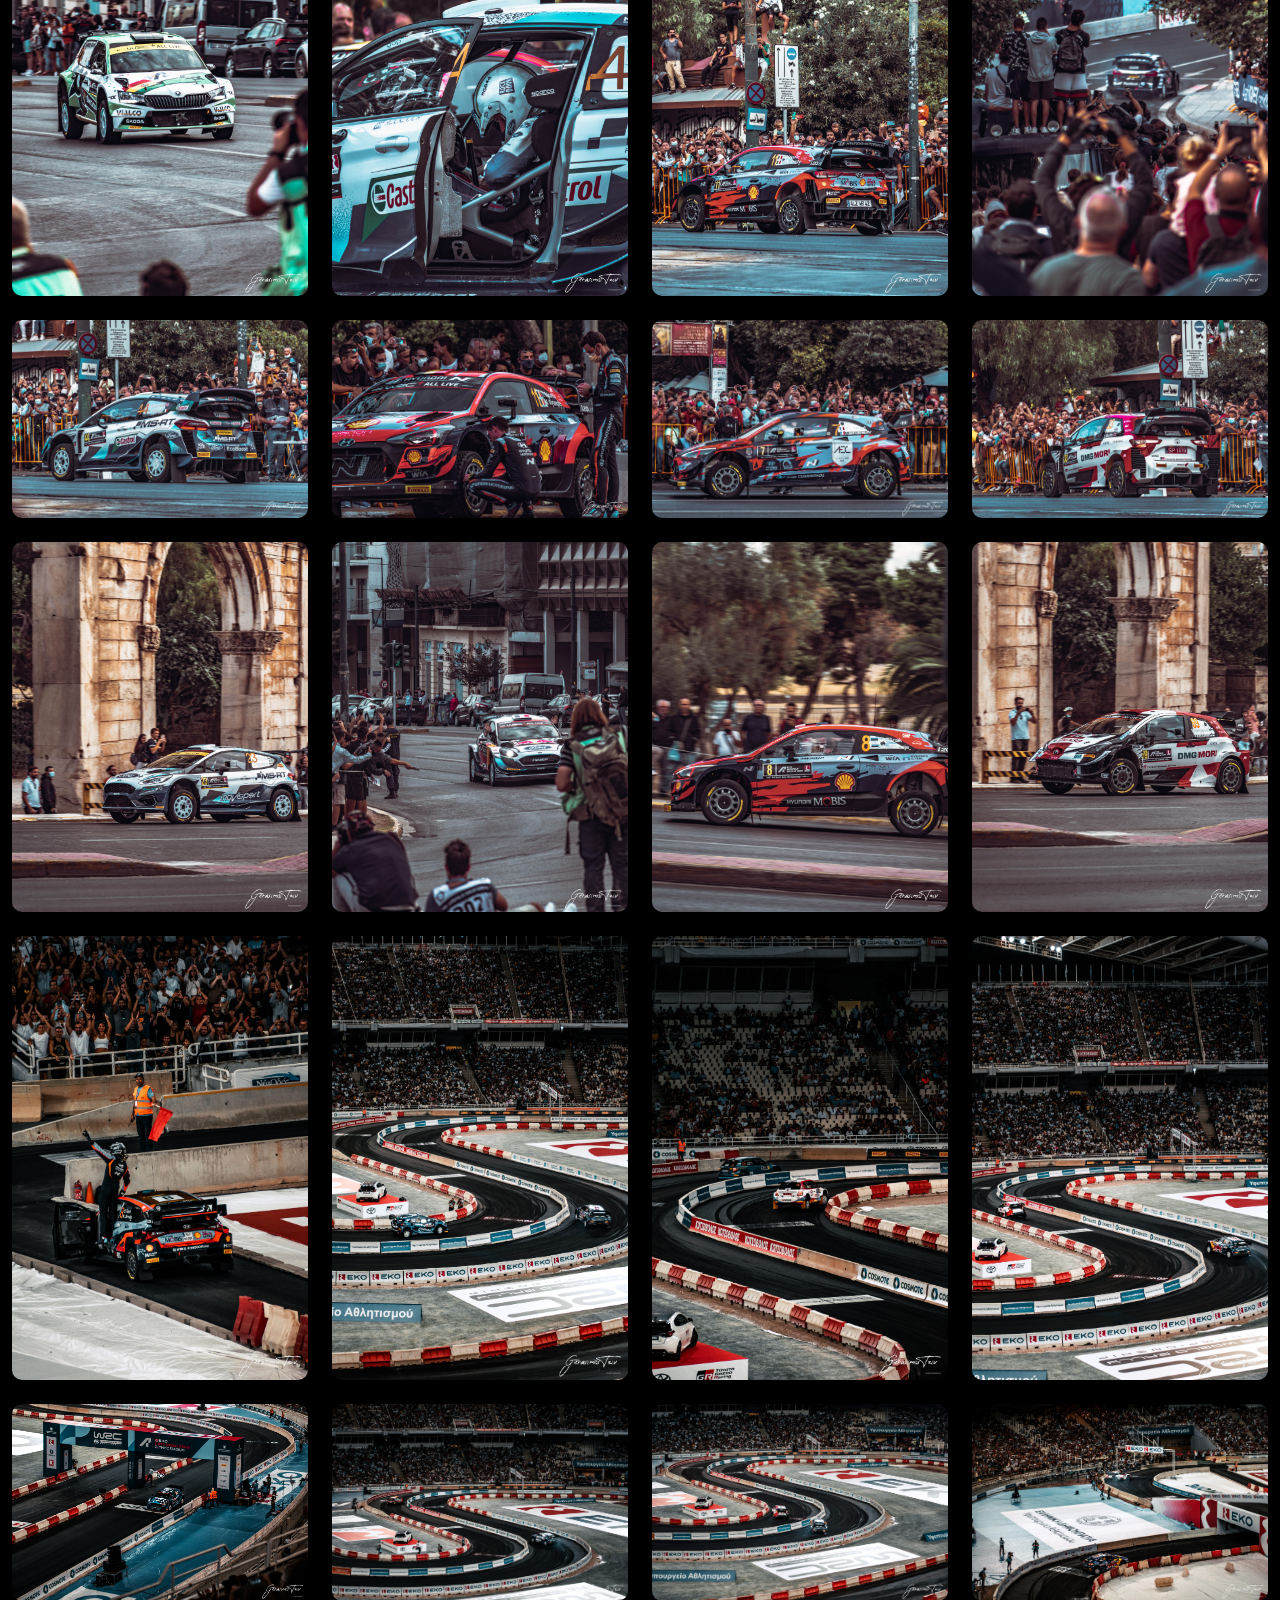
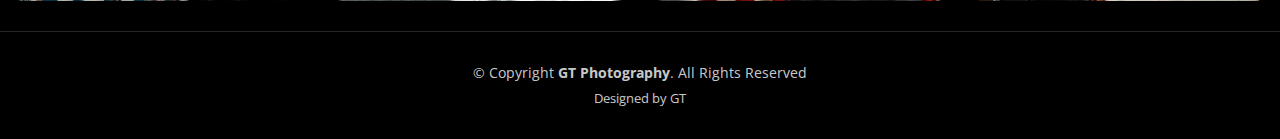
<file: acropolis.html>
<!DOCTYPE html>
<html lang="en">

<head>
  <meta charset="utf-8">
  <meta content="width=device-width, initial-scale=1.0" name="viewport">

  <title>GT Photography - Acropolis</title>
  <meta content="" name="description">
  <meta content="" name="keywords">

  <!-- Favicons -->
  <link href="assets/img/favicon.jpg" rel="icon">
  <link href="assets/img/apple-touch-icon.png" rel="apple-touch-icon">

  <!-- Google Fonts -->
  <link rel="preconnect" href="https://fonts.googleapis.com">
  <link rel="preconnect" href="https://fonts.gstatic.com" crossorigin>
  <link href="https://fonts.googleapis.com/css2?family=Open+Sans:ital,wght@0,300;0,400;0,500;0,600;0,700;1,300;1,400;1,600;1,700&family=Inter:ital,wght@0,300;0,400;0,500;0,600;0,700;1,300;1,400;1,500;1,600;1,700&family=Cardo:ital,wght@0,400;0,700;1,400&display=swap" rel="stylesheet">

  <!-- Vendor CSS Files -->
  <link href="assets/vendor/bootstrap/css/bootstrap.min.css" rel="stylesheet">
  <link href="assets/vendor/bootstrap-icons/bootstrap-icons.css" rel="stylesheet">
  <link href="assets/vendor/swiper/swiper-bundle.min.css" rel="stylesheet">
  <link href="assets/vendor/glightbox/css/glightbox.min.css" rel="stylesheet">
  <link href="assets/vendor/aos/aos.css" rel="stylesheet">

  <!-- Template Main CSS File -->
  <link href="assets/css/main.css" rel="stylesheet">


</head>

<body>

  <!-- ======= Header ======= -->
  <header id="header" class="header d-flex align-items-center fixed-top">
    <div class="container-fluid d-flex align-items-center justify-content-between">

      <a href="index.html" class="logo d-flex align-items-center  me-auto me-lg-0">
        <!-- Uncomment the line below if you also wish to use an image logo -->
        <!-- <img src="assets/img/logo.png" alt=""> -->
        <i class="bi bi-camera"></i>
        <h1>GTPhotography</h1>
      </a>

      <nav id="navbar" class="navbar">
        <ul>
          <li><a href="index.html">Home</a></li>
          <li><a href="about.html">About</a></li>
          <li class="dropdown"><a href="#" class="active"><span>Projects</span> <i class="bi bi-chevron-down dropdown-indicator"></i></a>
            <ul>
              <li><a href="scirocco.html">VW Scirocco</a></li>
              <li><a href="acropolis.html">Rally Acropolis</a></li>
              <li><a href="old.html">Old projects</a></li>
            </ul>
          </li>
          <!-- <li><a href="services.html">Services</a></li> -->
          <li><a href="contact.html">Contact</a></li>
        </ul>
      </nav><!-- .navbar -->

      <div class="header-social-links">
                <a href="https://www.instagram.com/gerasimostziv/" class="instagram"><i class="bi bi-instagram"></i></a>

      </div>
      <i class="mobile-nav-toggle mobile-nav-show bi bi-list"></i>
      <i class="mobile-nav-toggle mobile-nav-hide d-none bi bi-x"></i>

    </div>
  </header><!-- End Header -->

  <main id="main" data-aos="fade" data-aos-delay="1500">

    <!-- ======= End Page Header ======= -->
    <div class="page-header d-flex align-items-center">
      <div class="container position-relative">
        <div class="row d-flex justify-content-center">
          <div class="col-lg-6 text-center">
            <h2>Rally Acropolis</h2>
            <!-- <p>Odio et unde deleniti. Deserunt numquam exercitationem. Officiis quo odio sint voluptas consequatur ut a odio voluptatem. Sit dolorum debitis veritatis natus dolores. Quasi ratione sint. Sit quaerat ipsum dolorem.</p> -->

            <a class="cta-btn" href="mailto:gerasimostzivrasphotography@gmail.com">Contact</a>

          </div>
        </div>
      </div>
    </div><!-- End Page Header -->

    <!-- ======= Gallery Section ======= -->
    <section id="gallery" class="gallery">
      <div class="container-fluid">

        <div class="row gy-4 justify-content-center">
          <div class="col-xl-3 col-lg-4 col-md-6">
            <div class="gallery-item h-100">
              <img src="assets/img/portfolio/acropolis/gallery-1.jpg" class="img-fluid" alt="">
              <div class="gallery-links d-flex align-items-center justify-content-center">
                <a href="assets/img/portfolio/acropolis/gallery-1.jpg" title="Gallery 1" class="glightbox preview-link"><i class="bi bi-arrows-angle-expand"></i></a>
                <a href="acropolis-single.html" class="details-link"><i class="bi bi-link-45deg"></i></a>
              </div>
            </div>
          </div><!-- End Gallery Item -->
          <div class="col-xl-3 col-lg-4 col-md-6">
            <div class="gallery-item h-100">
              <img src="assets/img/portfolio/acropolis/gallery-2.jpg" class="img-fluid" alt="">
              <div class="gallery-links d-flex align-items-center justify-content-center">
                <a href="assets/img/portfolio/acropolis/gallery-2.jpg" title="Gallery 2" class="glightbox preview-link"><i class="bi bi-arrows-angle-expand"></i></a>
                <a href="acropolis-single.html" class="details-link"><i class="bi bi-link-45deg"></i></a>
              </div>
            </div>
          </div><!-- End Gallery Item -->
          <div class="col-xl-3 col-lg-4 col-md-6">
            <div class="gallery-item h-100">
              <img src="assets/img/portfolio/acropolis/gallery-3.jpg" class="img-fluid" alt="">
              <div class="gallery-links d-flex align-items-center justify-content-center">
                <a href="assets/img/portfolio/acropolis/gallery-3.jpg" title="Gallery 3" class="glightbox preview-link"><i class="bi bi-arrows-angle-expand"></i></a>
                <a href="acropolis-single.html" class="details-link"><i class="bi bi-link-45deg"></i></a>
              </div>
            </div>
          </div><!-- End Gallery Item -->
          <div class="col-xl-3 col-lg-4 col-md-6">
            <div class="gallery-item h-100">
              <img src="assets/img/portfolio/acropolis/gallery-4.jpg" class="img-fluid" alt="">
              <div class="gallery-links d-flex align-items-center justify-content-center">
                <a href="assets/img/portfolio/acropolis/gallery-4.jpg" title="Gallery 4" class="glightbox preview-link"><i class="bi bi-arrows-angle-expand"></i></a>
                <a href="acropolis-single.html" class="details-link"><i class="bi bi-link-45deg"></i></a>
              </div>
            </div>
          </div><!-- End Gallery Item -->
          <div class="col-xl-3 col-lg-4 col-md-6">
            <div class="gallery-item h-100">
              <img src="assets/img/portfolio/acropolis/gallery-5.jpg" class="img-fluid" alt="">
              <div class="gallery-links d-flex align-items-center justify-content-center">
                <a href="assets/img/portfolio/acropolis/gallery-5.jpg" title="Gallery 5" class="glightbox preview-link"><i class="bi bi-arrows-angle-expand"></i></a>
                <a href="acropolis-single.html" class="details-link"><i class="bi bi-link-45deg"></i></a>
              </div>
            </div>
          </div><!-- End Gallery Item -->
          <div class="col-xl-3 col-lg-4 col-md-6">
            <div class="gallery-item h-100">
              <img src="assets/img/portfolio/acropolis/gallery-6.jpg" class="img-fluid" alt="">
              <div class="gallery-links d-flex align-items-center justify-content-center">
                <a href="assets/img/portfolio/acropolis/gallery-6.jpg" title="Gallery 6" class="glightbox preview-link"><i class="bi bi-arrows-angle-expand"></i></a>
                <a href="acropolis-single.html" class="details-link"><i class="bi bi-link-45deg"></i></a>
              </div>
            </div>
          </div><!-- End Gallery Item -->
          <div class="col-xl-3 col-lg-4 col-md-6">
            <div class="gallery-item h-100">
              <img src="assets/img/portfolio/acropolis/gallery-7.jpg" class="img-fluid" alt="">
              <div class="gallery-links d-flex align-items-center justify-content-center">
                <a href="assets/img/portfolio/acropolis/gallery-7.jpg" title="Gallery 7" class="glightbox preview-link"><i class="bi bi-arrows-angle-expand"></i></a>
                <a href="acropolis-single.html" class="details-link"><i class="bi bi-link-45deg"></i></a>
              </div>
            </div>
          </div><!-- End Gallery Item -->
          <div class="col-xl-3 col-lg-4 col-md-6">
            <div class="gallery-item h-100">
              <img src="assets/img/portfolio/acropolis/gallery-8.jpg" class="img-fluid" alt="">
              <div class="gallery-links d-flex align-items-center justify-content-center">
                <a href="assets/img/portfolio/acropolis/gallery-8.jpg" title="Gallery 8" class="glightbox preview-link"><i class="bi bi-arrows-angle-expand"></i></a>
                <a href="acropolis-single.html" class="details-link"><i class="bi bi-link-45deg"></i></a>
              </div>
            </div>
          </div><!-- End Gallery Item -->
          <div class="col-xl-3 col-lg-4 col-md-6">
            <div class="gallery-item h-100">
              <img src="assets/img/portfolio/acropolis/gallery-9.jpg" class="img-fluid" alt="">
              <div class="gallery-links d-flex align-items-center justify-content-center">
                <a href="assets/img/portfolio/acropolis/gallery-9.jpg" title="Gallery 9" class="glightbox preview-link"><i class="bi bi-arrows-angle-expand"></i></a>
                <a href="acropolis-single.html" class="details-link"><i class="bi bi-link-45deg"></i></a>
              </div>
            </div>
          </div><!-- End Gallery Item -->
          <div class="col-xl-3 col-lg-4 col-md-6">
            <div class="gallery-item h-100">
              <img src="assets/img/portfolio/acropolis/gallery-10.jpg" class="img-fluid" alt="">
              <div class="gallery-links d-flex align-items-center justify-content-center">
                <a href="assets/img/portfolio/acropolis/gallery-10.jpg" title="Gallery 10" class="glightbox preview-link"><i class="bi bi-arrows-angle-expand"></i></a>
                <a href="acropolis-single.html" class="details-link"><i class="bi bi-link-45deg"></i></a>
              </div>
            </div>
          </div><!-- End Gallery Item -->
          <div class="col-xl-3 col-lg-4 col-md-6">
            <div class="gallery-item h-100">
              <img src="assets/img/portfolio/acropolis/gallery-11.jpg" class="img-fluid" alt="">
              <div class="gallery-links d-flex align-items-center justify-content-center">
                <a href="assets/img/portfolio/acropolis/gallery-11.jpg" title="Gallery 11" class="glightbox preview-link"><i class="bi bi-arrows-angle-expand"></i></a>
                <a href="acropolis-single.html" class="details-link"><i class="bi bi-link-45deg"></i></a>
              </div>
            </div>
          </div><!-- End Gallery Item -->
          <div class="col-xl-3 col-lg-4 col-md-6">
            <div class="gallery-item h-100">
              <img src="assets/img/portfolio/acropolis/gallery-12.jpg" class="img-fluid" alt="">
              <div class="gallery-links d-flex align-items-center justify-content-center">
                <a href="assets/img/portfolio/acropolis/gallery-12.jpg" title="Gallery 12" class="glightbox preview-link"><i class="bi bi-arrows-angle-expand"></i></a>
                <a href="acropolis-single.html" class="details-link"><i class="bi bi-link-45deg"></i></a>
              </div>
            </div>
          </div><!-- End Gallery Item -->
          <div class="col-xl-3 col-lg-4 col-md-6">
            <div class="gallery-item h-100">
              <img src="assets/img/portfolio/acropolis/gallery-13.jpg" class="img-fluid" alt="">
              <div class="gallery-links d-flex align-items-center justify-content-center">
                <a href="assets/img/portfolio/acropolis/gallery-13.jpg" title="Gallery 13" class="glightbox preview-link"><i class="bi bi-arrows-angle-expand"></i></a>
                <a href="acropolis-single.html" class="details-link"><i class="bi bi-link-45deg"></i></a>
              </div>
            </div>
          </div><!-- End Gallery Item -->
          <div class="col-xl-3 col-lg-4 col-md-6">
            <div class="gallery-item h-100">
              <img src="assets/img/portfolio/acropolis/gallery-14.jpg" class="img-fluid" alt="">
              <div class="gallery-links d-flex align-items-center justify-content-center">
                <a href="assets/img/portfolio/acropolis/gallery-14.jpg" title="Gallery 14" class="glightbox preview-link"><i class="bi bi-arrows-angle-expand"></i></a>
                <a href="acropolis-single.html" class="details-link"><i class="bi bi-link-45deg"></i></a>
              </div>
            </div>
          </div><!-- End Gallery Item -->
          <div class="col-xl-3 col-lg-4 col-md-6">
            <div class="gallery-item h-100">
              <img src="assets/img/portfolio/acropolis/gallery-15.jpg" class="img-fluid" alt="">
              <div class="gallery-links d-flex align-items-center justify-content-center">
                <a href="assets/img/portfolio/acropolis/gallery-15.jpg" title="Gallery 15" class="glightbox preview-link"><i class="bi bi-arrows-angle-expand"></i></a>
                <a href="acropolis-single.html" class="details-link"><i class="bi bi-link-45deg"></i></a>
              </div>
            </div>
          </div><!-- End Gallery Item -->
          <div class="col-xl-3 col-lg-4 col-md-6">
            <div class="gallery-item h-100">
              <img src="assets/img/portfolio/acropolis/gallery-16.jpg" class="img-fluid" alt="">
              <div class="gallery-links d-flex align-items-center justify-content-center">
                <a href="assets/img/portfolio/acropolis/gallery-16.jpg" title="Gallery 16" class="glightbox preview-link"><i class="bi bi-arrows-angle-expand"></i></a>
                <a href="acropolis-single.html" class="details-link"><i class="bi bi-link-45deg"></i></a>
              </div>
            </div>
          </div><!-- End Gallery Item -->
          <div class="col-xl-3 col-lg-4 col-md-6">
            <div class="gallery-item h-100">
              <img src="assets/img/portfolio/acropolis/gallery-17.jpg" class="img-fluid" alt="">
              <div class="gallery-links d-flex align-items-center justify-content-center">
                <a href="assets/img/portfolio/acropolis/gallery-17.jpg" title="Gallery 13" class="glightbox preview-link"><i class="bi bi-arrows-angle-expand"></i></a>
                <a href="acropolis-single.html" class="details-link"><i class="bi bi-link-45deg"></i></a>
              </div>
            </div>
          </div><!-- End Gallery Item -->
          <div class="col-xl-3 col-lg-4 col-md-6">
            <div class="gallery-item h-100">
              <img src="assets/img/portfolio/acropolis/gallery-18.jpg" class="img-fluid" alt="">
              <div class="gallery-links d-flex align-items-center justify-content-center">
                <a href="assets/img/portfolio/acropolis/gallery-18.jpg" title="Gallery 14" class="glightbox preview-link"><i class="bi bi-arrows-angle-expand"></i></a>
                <a href="acropolis-single.html" class="details-link"><i class="bi bi-link-45deg"></i></a>
              </div>
            </div>
          </div><!-- End Gallery Item -->
          <div class="col-xl-3 col-lg-4 col-md-6">
            <div class="gallery-item h-100">
              <img src="assets/img/portfolio/acropolis/gallery-19.jpg" class="img-fluid" alt="">
              <div class="gallery-links d-flex align-items-center justify-content-center">
                <a href="assets/img/portfolio/acropolis/gallery-19.jpg" title="Gallery 15" class="glightbox preview-link"><i class="bi bi-arrows-angle-expand"></i></a>
                <a href="acropolis-single.html" class="details-link"><i class="bi bi-link-45deg"></i></a>
              </div>
            </div>
          </div><!-- End Gallery Item -->
          <div class="col-xl-3 col-lg-4 col-md-6">
            <div class="gallery-item h-100">
              <img src="assets/img/portfolio/acropolis/gallery-20.jpg" class="img-fluid" alt="">
              <div class="gallery-links d-flex align-items-center justify-content-center">
                <a href="assets/img/portfolio/acropolis/gallery-20.jpg" title="Gallery 16" class="glightbox preview-link"><i class="bi bi-arrows-angle-expand"></i></a>
                <a href="acropolis-single.html" class="details-link"><i class="bi bi-link-45deg"></i></a>
              </div>
            </div>
          </div><!-- End Gallery Item -->
          <div class="col-xl-3 col-lg-4 col-md-6">
            <div class="gallery-item h-100">
              <img src="assets/img/portfolio/acropolis/gallery-21.jpg" class="img-fluid" alt="">
              <div class="gallery-links d-flex align-items-center justify-content-center">
                <a href="assets/img/portfolio/acropolis/gallery-21.jpg" title="Gallery 13" class="glightbox preview-link"><i class="bi bi-arrows-angle-expand"></i></a>
                <a href="acropolis-single.html" class="details-link"><i class="bi bi-link-45deg"></i></a>
              </div>
            </div>
          </div><!-- End Gallery Item -->
          <div class="col-xl-3 col-lg-4 col-md-6">
            <div class="gallery-item h-100">
              <img src="assets/img/portfolio/acropolis/gallery-22.jpg" class="img-fluid" alt="">
              <div class="gallery-links d-flex align-items-center justify-content-center">
                <a href="assets/img/portfolio/acropolis/gallery-22.jpg" title="Gallery 14" class="glightbox preview-link"><i class="bi bi-arrows-angle-expand"></i></a>
                <a href="acropolis-single.html" class="details-link"><i class="bi bi-link-45deg"></i></a>
              </div>
            </div>
          </div><!-- End Gallery Item -->
          <div class="col-xl-3 col-lg-4 col-md-6">
            <div class="gallery-item h-100">
              <img src="assets/img/portfolio/acropolis/gallery-23.jpg" class="img-fluid" alt="">
              <div class="gallery-links d-flex align-items-center justify-content-center">
                <a href="assets/img/portfolio/acropolis/gallery-23.jpg" title="Gallery 15" class="glightbox preview-link"><i class="bi bi-arrows-angle-expand"></i></a>
                <a href="acropolis-single.html" class="details-link"><i class="bi bi-link-45deg"></i></a>
              </div>
            </div>
          </div><!-- End Gallery Item -->
          <div class="col-xl-3 col-lg-4 col-md-6">
            <div class="gallery-item h-100">
              <img src="assets/img/portfolio/acropolis/gallery-24.jpg" class="img-fluid" alt="">
              <div class="gallery-links d-flex align-items-center justify-content-center">
                <a href="assets/img/portfolio/acropolis/gallery-25.jpg" title="Gallery 16" class="glightbox preview-link"><i class="bi bi-arrows-angle-expand"></i></a>
                <a href="acropolis-single.html" class="details-link"><i class="bi bi-link-45deg"></i></a>
              </div>
            </div>
          </div><!-- End Gallery Item -->
          
          <div class="col-xl-3 col-lg-4 col-md-6">
            <div class="gallery-item h-100">
              <img src="assets/img/portfolio/acropolis/gallery-25.jpg" class="img-fluid" alt="">
              <div class="gallery-links d-flex align-items-center justify-content-center">
                <a href="assets/img/portfolio/acropolis/gallery-25.jpg" title="Gallery 13" class="glightbox preview-link"><i class="bi bi-arrows-angle-expand"></i></a>
                <a href="acropolis-single.html" class="details-link"><i class="bi bi-link-45deg"></i></a>
              </div>
            </div>
          </div><!-- End Gallery Item -->
          <div class="col-xl-3 col-lg-4 col-md-6">
            <div class="gallery-item h-100">
              <img src="assets/img/portfolio/acropolis/gallery-26.jpg" class="img-fluid" alt="">
              <div class="gallery-links d-flex align-items-center justify-content-center">
                <a href="assets/img/portfolio/acropolis/gallery-26.jpg" title="Gallery 14" class="glightbox preview-link"><i class="bi bi-arrows-angle-expand"></i></a>
                <a href="acropolis-single.html" class="details-link"><i class="bi bi-link-45deg"></i></a>
              </div>
            </div>
          </div><!-- End Gallery Item -->
          <div class="col-xl-3 col-lg-4 col-md-6">
            <div class="gallery-item h-100">
              <img src="assets/img/portfolio/acropolis/gallery-27.jpg" class="img-fluid" alt="">
              <div class="gallery-links d-flex align-items-center justify-content-center">
                <a href="assets/img/portfolio/acropolis/gallery-27.jpg" title="Gallery 15" class="glightbox preview-link"><i class="bi bi-arrows-angle-expand"></i></a>
                <a href="acropolis-single.html" class="details-link"><i class="bi bi-link-45deg"></i></a>
              </div>
            </div>
          </div><!-- End Gallery Item -->
          <div class="col-xl-3 col-lg-4 col-md-6">
            <div class="gallery-item h-100">
              <img src="assets/img/portfolio/acropolis/gallery-28.jpg" class="img-fluid" alt="">
              <div class="gallery-links d-flex align-items-center justify-content-center">
                <a href="assets/img/portfolio/acropolis/gallery-28.jpg" title="Gallery 16" class="glightbox preview-link"><i class="bi bi-arrows-angle-expand"></i></a>
                <a href="acropolis-single.html" class="details-link"><i class="bi bi-link-45deg"></i></a>
              </div>
            </div>
          </div><!-- End Gallery Item -->
          <div class="col-xl-3 col-lg-4 col-md-6">
            <div class="gallery-item h-100">
              <img src="assets/img/portfolio/acropolis/gallery-29.jpg" class="img-fluid" alt="">
              <div class="gallery-links d-flex align-items-center justify-content-center">
                <a href="assets/img/portfolio/acropolis/gallery-29.jpg" title="Gallery 13" class="glightbox preview-link"><i class="bi bi-arrows-angle-expand"></i></a>
                <a href="acropolis-single.html" class="details-link"><i class="bi bi-link-45deg"></i></a>
              </div>
            </div>
          </div><!-- End Gallery Item -->
          <div class="col-xl-3 col-lg-4 col-md-6">
            <div class="gallery-item h-100">
              <img src="assets/img/portfolio/acropolis/gallery-30.jpg" class="img-fluid" alt="">
              <div class="gallery-links d-flex align-items-center justify-content-center">
                <a href="assets/img/portfolio/acropolis/gallery-30.jpg" title="Gallery 14" class="glightbox preview-link"><i class="bi bi-arrows-angle-expand"></i></a>
                <a href="acropolis-single.html" class="details-link"><i class="bi bi-link-45deg"></i></a>
              </div>
            </div>
          </div><!-- End Gallery Item -->
          <div class="col-xl-3 col-lg-4 col-md-6">
            <div class="gallery-item h-100">
              <img src="assets/img/portfolio/acropolis/gallery-31.jpg" class="img-fluid" alt="">
              <div class="gallery-links d-flex align-items-center justify-content-center">
                <a href="assets/img/portfolio/acropolis/gallery-31.jpg" title="Gallery 15" class="glightbox preview-link"><i class="bi bi-arrows-angle-expand"></i></a>
                <a href="acropolis-single.html" class="details-link"><i class="bi bi-link-45deg"></i></a>
              </div>
            </div>
          </div><!-- End Gallery Item -->
          <div class="col-xl-3 col-lg-4 col-md-6">
            <div class="gallery-item h-100">
              <img src="assets/img/portfolio/acropolis/gallery-32.jpg" class="img-fluid" alt="">
              <div class="gallery-links d-flex align-items-center justify-content-center">
                <a href="assets/img/portfolio/acropolis/gallery-32.jpg" title="Gallery 16" class="glightbox preview-link"><i class="bi bi-arrows-angle-expand"></i></a>
                <a href="acropolis-single.html" class="details-link"><i class="bi bi-link-45deg"></i></a>
              </div>
            </div>
          </div><!-- End Gallery Item -->
        </div>

      </div>
    </section><!-- End Gallery Section -->

  </main><!-- End #main -->

  <!-- ======= Footer ======= -->
  <footer id="footer" class="footer">
    <div class="container">
      <div class="copyright">
        &copy; Copyright <strong><span>GT Photography</span></strong>. All Rights Reserved
      </div>
      <div class="credits">
        Designed by GT
      </div>
    </div>
  </footer><!-- End Footer -->

  <a href="#" class="scroll-top d-flex align-items-center justify-content-center"><i class="bi bi-arrow-up-short"></i></a>

  <div id="preloader">
    <div class="line"></div>
  </div>

  <!-- Vendor JS Files -->
  <script src="assets/vendor/bootstrap/js/bootstrap.bundle.min.js"></script>
  <script src="assets/vendor/swiper/swiper-bundle.min.js"></script>
  <script src="assets/vendor/glightbox/js/glightbox.min.js"></script>
  <script src="assets/vendor/aos/aos.js"></script>
  <script src="assets/vendor/php-email-form/validate.js"></script>

  <!-- Template Main JS File -->
  <script src="assets/js/main.js"></script>

</body>

</html>
</file>
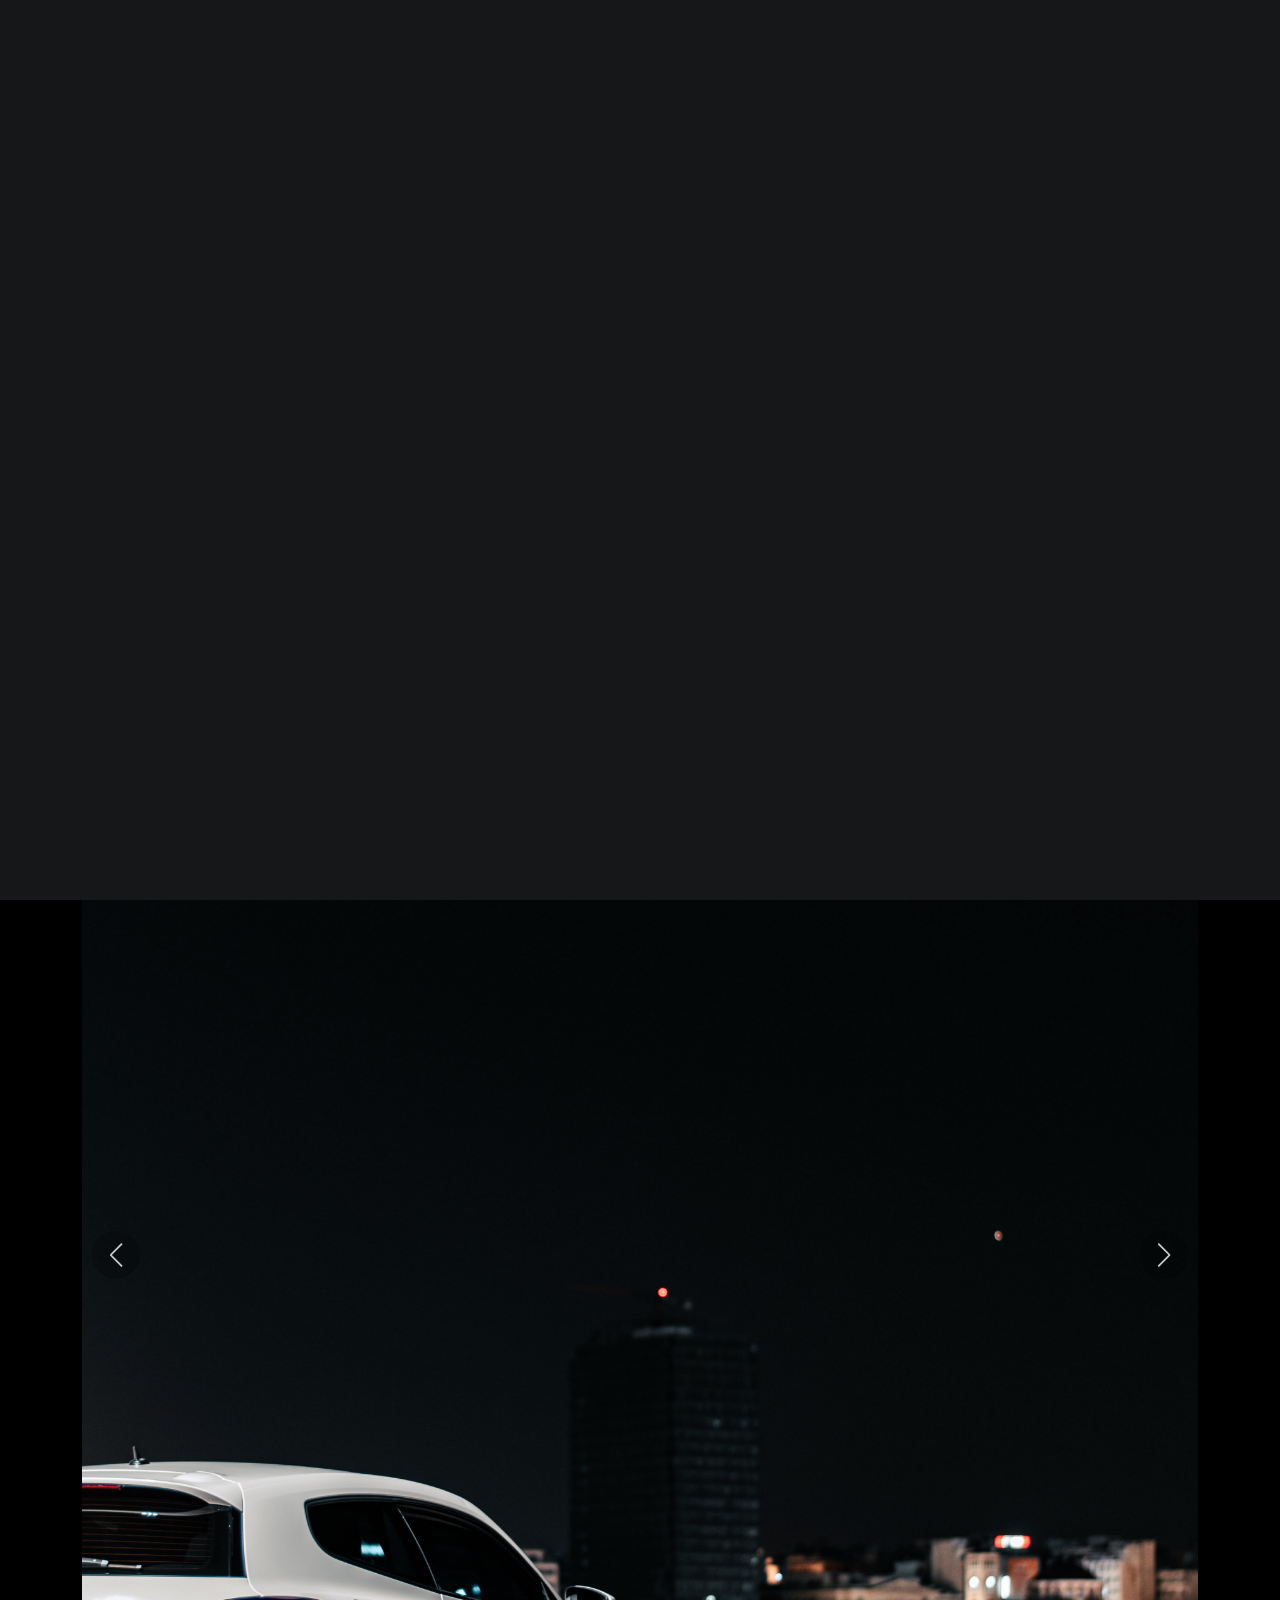
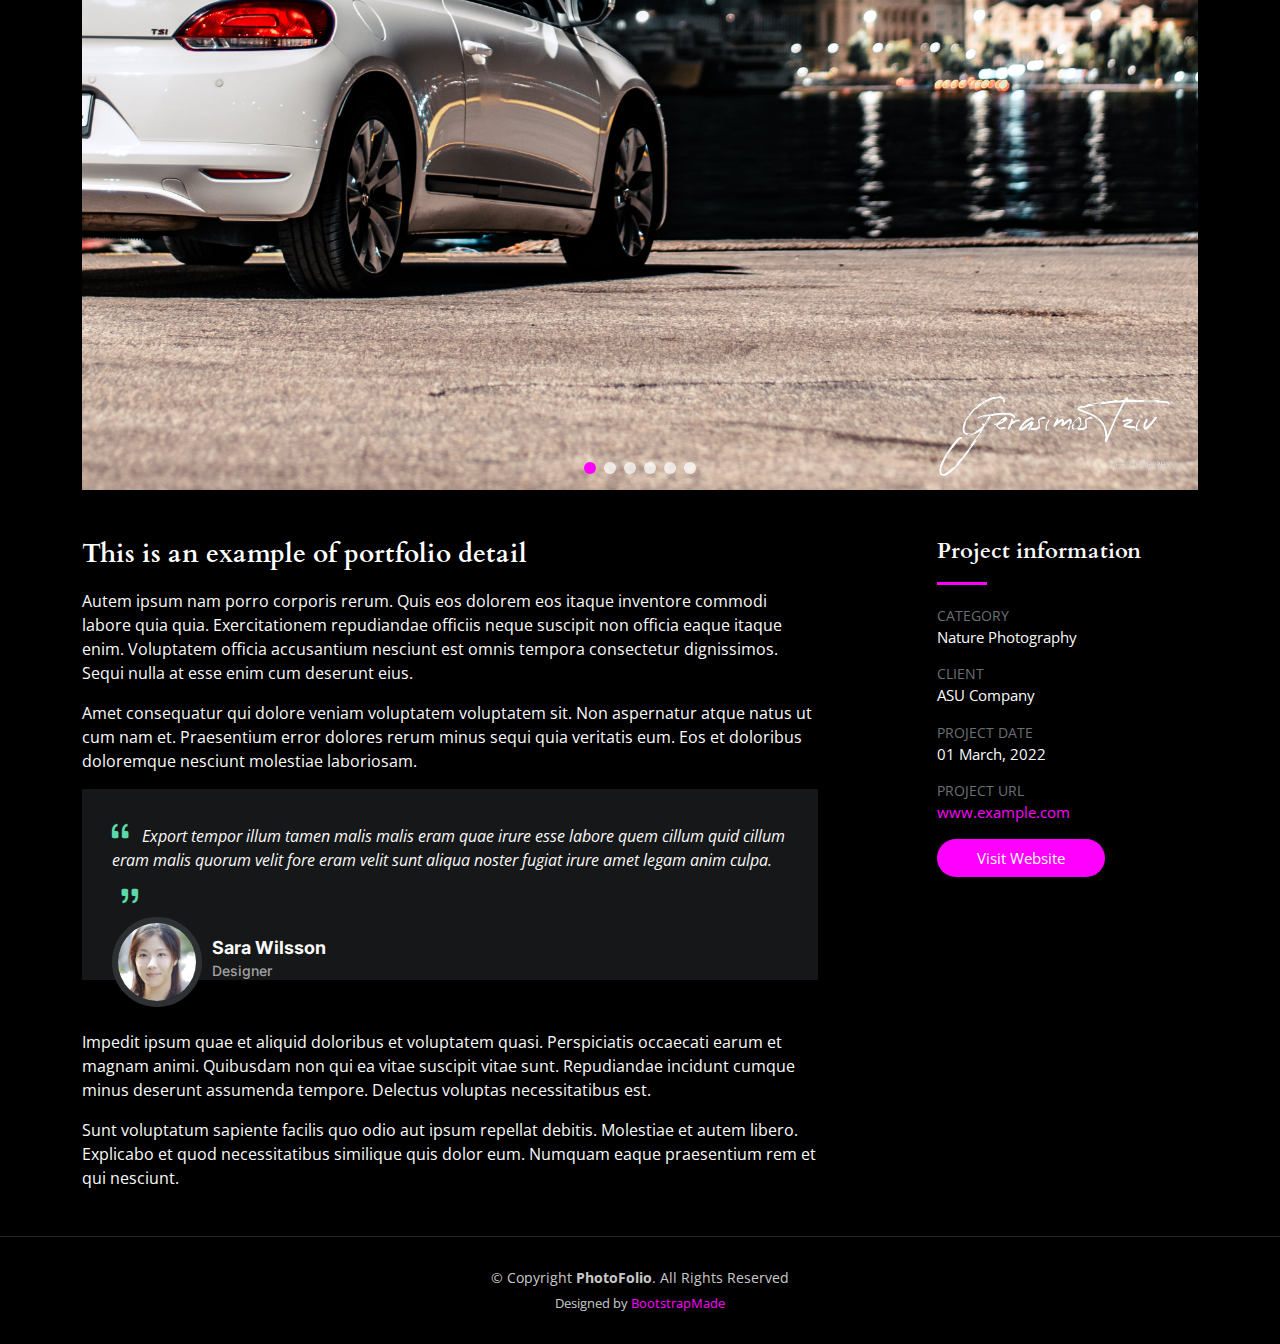
<file: gallery-single.html>
<!DOCTYPE html>
<html lang="en">

<head>
  <meta charset="utf-8">
  <meta content="width=device-width, initial-scale=1.0" name="viewport">

  <title>PhotoFolio Bootstrap Template - Gallery Single</title>
  <meta content="" name="description">
  <meta content="" name="keywords">

  <!-- Favicons -->
  <link href="assets/img/favicon.jpg" rel="icon">
  <link href="assets/img/apple-touch-icon.png" rel="apple-touch-icon">

  <!-- Google Fonts -->
  <link rel="preconnect" href="https://fonts.googleapis.com">
  <link rel="preconnect" href="https://fonts.gstatic.com" crossorigin>
  <link href="https://fonts.googleapis.com/css2?family=Open+Sans:ital,wght@0,300;0,400;0,500;0,600;0,700;1,300;1,400;1,600;1,700&family=Inter:ital,wght@0,300;0,400;0,500;0,600;0,700;1,300;1,400;1,500;1,600;1,700&family=Cardo:ital,wght@0,400;0,700;1,400&display=swap" rel="stylesheet">

  <!-- Vendor CSS Files -->
  <link href="assets/vendor/bootstrap/css/bootstrap.min.css" rel="stylesheet">
  <link href="assets/vendor/bootstrap-icons/bootstrap-icons.css" rel="stylesheet">
  <link href="assets/vendor/swiper/swiper-bundle.min.css" rel="stylesheet">
  <link href="assets/vendor/glightbox/css/glightbox.min.css" rel="stylesheet">
  <link href="assets/vendor/aos/aos.css" rel="stylesheet">

  <!-- Template Main CSS File -->
  <link href="assets/css/main.css" rel="stylesheet">

  <!-- =======================================================
  * Template Name: PhotoFolio
  * Updated: Sep 18 2023 with Bootstrap v5.3.2
  * Template URL: https://bootstrapmade.com/photofolio-bootstrap-photography-website-template/
  * Author: BootstrapMade.com
  * License: https://bootstrapmade.com/license/
  ======================================================== -->
</head>

<body>

  <!-- ======= Header ======= -->
  <header id="header" class="header d-flex align-items-center fixed-top">
    <div class="container-fluid d-flex align-items-center justify-content-between">

      <a href="index.html" class="logo d-flex align-items-center  me-auto me-lg-0">
        <!-- Uncomment the line below if you also wish to use an image logo -->
        <!-- <img src="assets/img/logo.png" alt=""> -->
        <i class="bi bi-camera"></i>
        <h1>PhotoFolio</h1>
      </a>

      <nav id="navbar" class="navbar">
        <ul>
          <li><a href="index.html">Home</a></li>
          <li><a href="about.html">About</a></li>
          <li class="dropdown"><a href="#"><span>Gallery</span> <i class="bi bi-chevron-down dropdown-indicator"></i></a>
            <ul>
              <li><a href="gallery.html" class="active">Nature</a></li>
              <li><a href="gallery.html">People</a></li>
              <li><a href="gallery.html">Architecture</a></li>
              <li><a href="gallery.html">Animals</a></li>
              <li><a href="gallery.html">Sports</a></li>
              <li><a href="gallery.html">Travel</a></li>
              <li class="dropdown"><a href="#"><span>Sub Menu</span> <i class="bi bi-chevron-down dropdown-indicator"></i></a>
                <ul>
                  <li><a href="#">Sub Menu 1</a></li>
                  <li><a href="#">Sub Menu 2</a></li>
                  <li><a href="#">Sub Menu 3</a></li>
                </ul>
              </li>
            </ul>
          </li>
          <!-- <li><a href="services.html">Services</a></li> -->
          <li><a href="contact.html">Contact</a></li>
        </ul>
      </nav><!-- .navbar -->

      <div class="header-social-links">
        <a href="#" class="twitter"><i class="bi bi-twitter"></i></a>
        <a href="#" class="facebook"><i class="bi bi-facebook"></i></a>
        <a href="#" class="instagram"><i class="bi bi-instagram"></i></a>
        <a href="#" class="linkedin"><i class="bi bi-linkedin"></i></i></a>
      </div>
      <i class="mobile-nav-toggle mobile-nav-show bi bi-list"></i>
      <i class="mobile-nav-toggle mobile-nav-hide d-none bi bi-x"></i>

    </div>
  </header><!-- End Header -->

  <main id="main" data-aos="fade" data-aos-delay="1500">

    <!-- ======= End Page Header ======= -->
    <div class="page-header d-flex align-items-center">
      <div class="container position-relative">
        <div class="row d-flex justify-content-center">
          <div class="col-lg-6 text-center">
            <h2>Gallery Single</h2>
            <p>Odio et unde deleniti. Deserunt numquam exercitationem. Officiis quo odio sint voluptas consequatur ut a odio voluptatem. Sit dolorum debitis veritatis natus dolores. Quasi ratione sint. Sit quaerat ipsum dolorem.</p>

            <a class="cta-btn" href="mailto:gerasimostzivrasphotography@gmail.com">Contact</a>

          </div>
        </div>
      </div>
    </div><!-- End Page Header -->

    <!-- ======= Gallery Single Section ======= -->
    <section id="gallery-single" class="gallery-single">
      <div class="container">

        <div class="position-relative h-100">
          <div class="slides-1 portfolio-details-slider swiper">
            <div class="swiper-wrapper align-items-center">

              <div class="swiper-slide">
                <img src="assets/img/gallery/gallery-8.jpg" alt="">
              </div>
              <div class="swiper-slide">
                <img src="assets/img/gallery/gallery-9.jpg" alt="">
              </div>
              <div class="swiper-slide">
                <img src="assets/img/gallery/gallery-10.jpg" alt="">
              </div>
              <div class="swiper-slide">
                <img src="assets/img/gallery/gallery-11.jpg" alt="">
              </div>
              <div class="swiper-slide">
                <img src="assets/img/gallery/gallery-12.jpg" alt="">
              </div>
              <div class="swiper-slide">
                <img src="assets/img/gallery/gallery-13.jpg" alt="">
              </div>

            </div>
            <div class="swiper-pagination"></div>
          </div>
          <div class="swiper-button-prev"></div>
          <div class="swiper-button-next"></div>

        </div>

        <div class="row justify-content-between gy-4 mt-4">

          <div class="col-lg-8">
            <div class="portfolio-description">
              <h2>This is an example of portfolio detail</h2>
              <p>
                Autem ipsum nam porro corporis rerum. Quis eos dolorem eos itaque inventore commodi labore quia quia. Exercitationem repudiandae officiis neque suscipit non officia eaque itaque enim. Voluptatem officia accusantium nesciunt est omnis tempora consectetur dignissimos. Sequi nulla at esse enim cum deserunt eius.
              </p>
              <p>
                Amet consequatur qui dolore veniam voluptatem voluptatem sit. Non aspernatur atque natus ut cum nam et. Praesentium error dolores rerum minus sequi quia veritatis eum. Eos et doloribus doloremque nesciunt molestiae laboriosam.
              </p>

              <div class="testimonial-item">
                <p>
                  <i class="bi bi-quote quote-icon-left"></i>
                  Export tempor illum tamen malis malis eram quae irure esse labore quem cillum quid cillum eram malis quorum velit fore eram velit sunt aliqua noster fugiat irure amet legam anim culpa.
                  <i class="bi bi-quote quote-icon-right"></i>
                </p>
                <div>
                  <img src="assets/img/testimonials/testimonials-2.jpg" class="testimonial-img" alt="">
                  <h3>Sara Wilsson</h3>
                  <h4>Designer</h4>
                </div>
              </div>

              <p>
                Impedit ipsum quae et aliquid doloribus et voluptatem quasi. Perspiciatis occaecati earum et magnam animi. Quibusdam non qui ea vitae suscipit vitae sunt. Repudiandae incidunt cumque minus deserunt assumenda tempore. Delectus voluptas necessitatibus est.

              <p>
                Sunt voluptatum sapiente facilis quo odio aut ipsum repellat debitis. Molestiae et autem libero. Explicabo et quod necessitatibus similique quis dolor eum. Numquam eaque praesentium rem et qui nesciunt.
              </p>

            </div>
          </div>

          <div class="col-lg-3">
            <div class="portfolio-info">
              <h3>Project information</h3>
              <ul>
                <li><strong>Category</strong> <span>Nature Photography</span></li>
                <li><strong>Client</strong> <span>ASU Company</span></li>
                <li><strong>Project date</strong> <span>01 March, 2022</span></li>
                <li><strong>Project URL</strong> <a href="#">www.example.com</a></li>
                <li><a href="#" class="btn-visit align-self-start">Visit Website</a></li>
              </ul>
            </div>
          </div>

        </div>

      </div>
    </section><!-- End Gallery Single Section -->

  </main><!-- End #main -->

  <!-- ======= Footer ======= -->
  <footer id="footer" class="footer">
    <div class="container">
      <div class="copyright">
        &copy; Copyright <strong><span>PhotoFolio</span></strong>. All Rights Reserved
      </div>
      <div class="credits">
        <!-- All the links in the footer should remain intact. -->
        <!-- You can delete the links only if you purchased the pro version. -->
        <!-- Licensing information: https://bootstrapmade.com/license/ -->
        <!-- Purchase the pro version with working PHP/AJAX contact form: https://bootstrapmade.com/photofolio-bootstrap-photography-website-template/ -->
        Designed by <a href="https://bootstrapmade.com/">BootstrapMade</a>
      </div>
    </div>
  </footer><!-- End Footer -->

  <a href="#" class="scroll-top d-flex align-items-center justify-content-center"><i class="bi bi-arrow-up-short"></i></a>

  <div id="preloader">
    <div class="line"></div>
  </div>

  <!-- Vendor JS Files -->
  <script src="assets/vendor/bootstrap/js/bootstrap.bundle.min.js"></script>
  <script src="assets/vendor/swiper/swiper-bundle.min.js"></script>
  <script src="assets/vendor/glightbox/js/glightbox.min.js"></script>
  <script src="assets/vendor/aos/aos.js"></script>
  <script src="assets/vendor/php-email-form/validate.js"></script>

  <!-- Template Main JS File -->
  <script src="assets/js/main.js"></script>

</body>

</html>
</file>
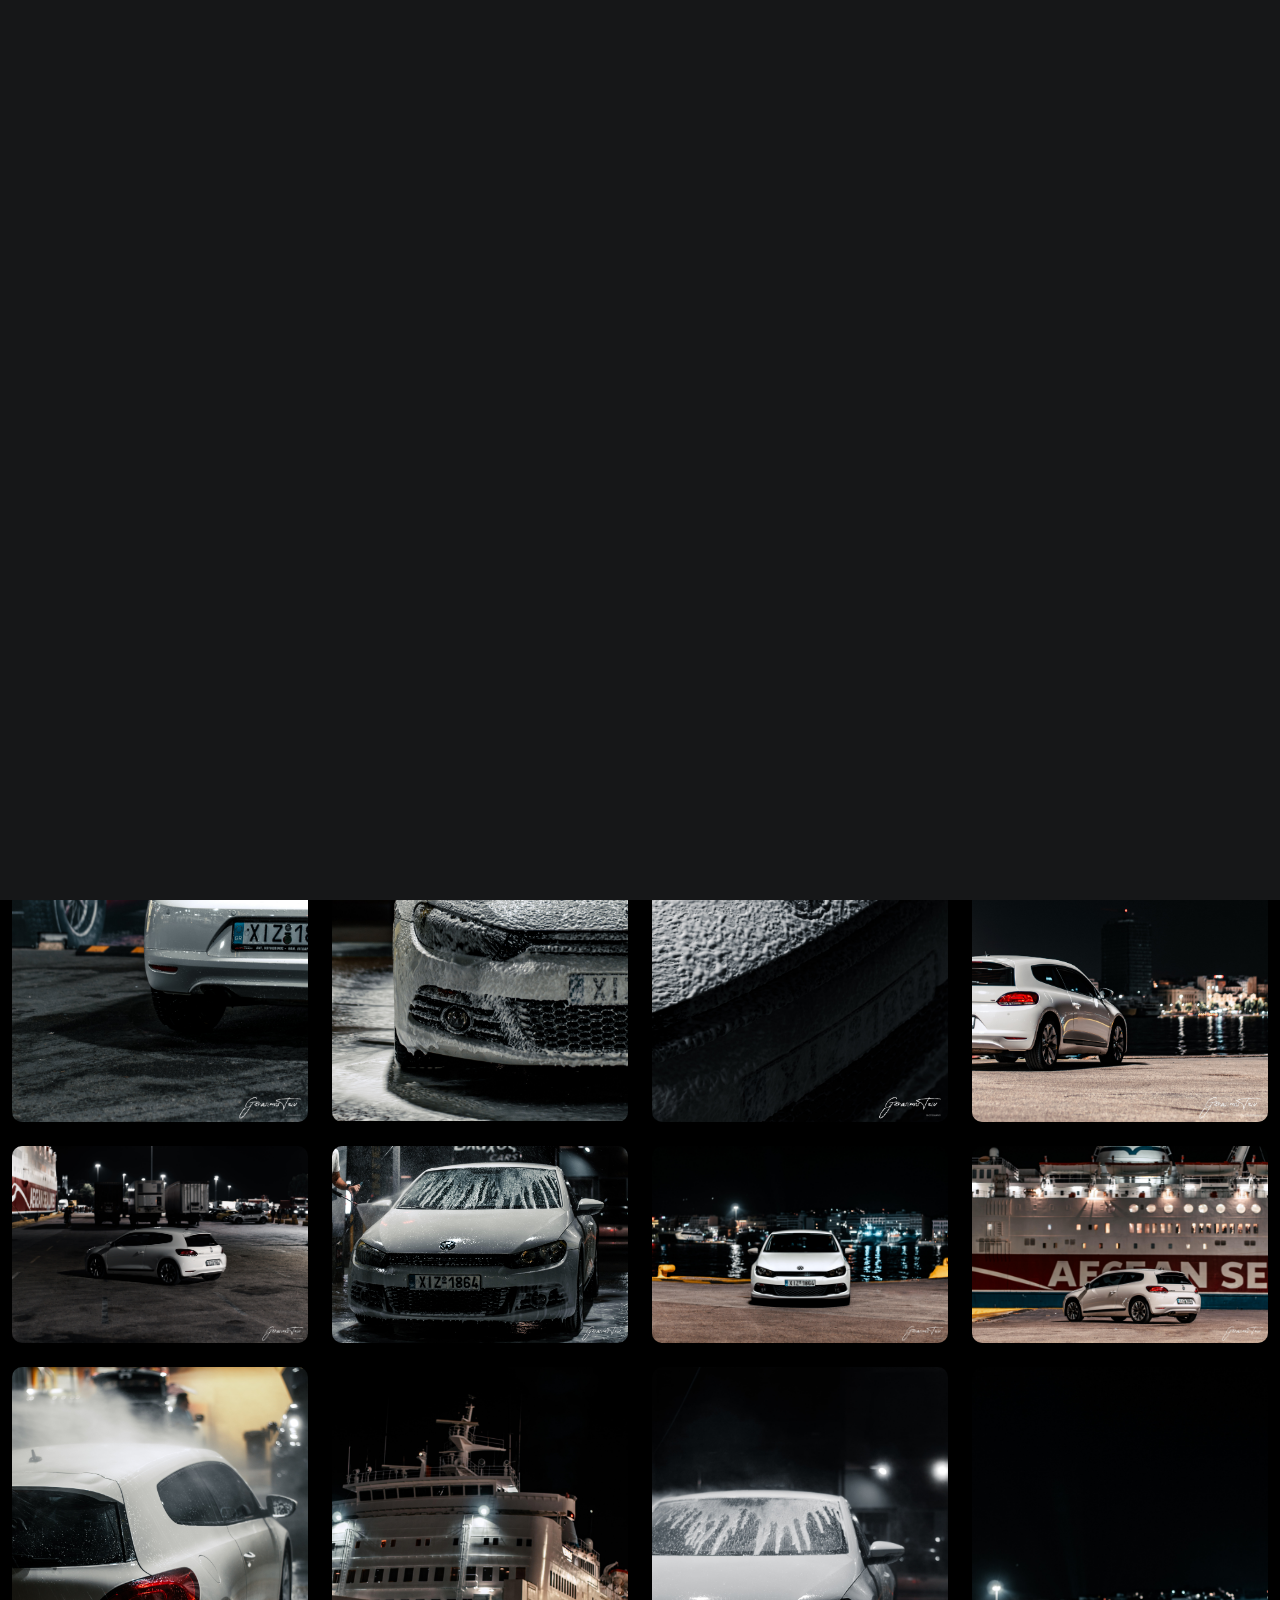
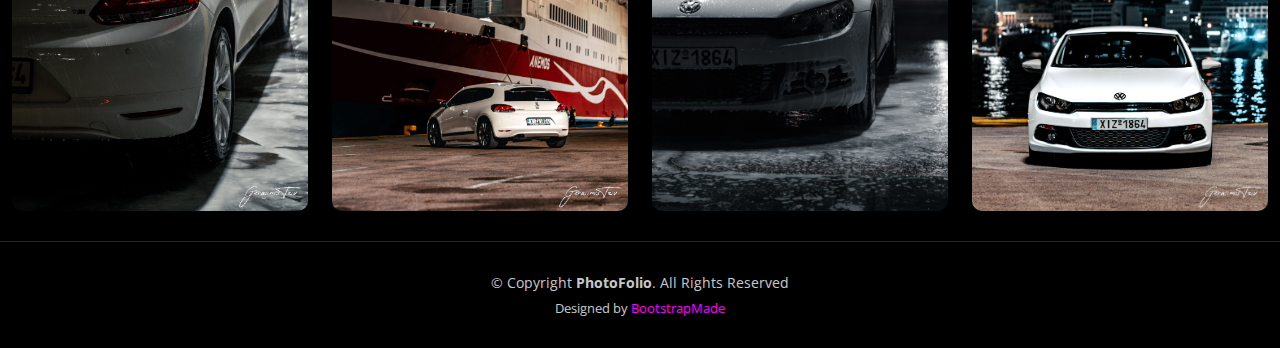
<file: gallery.html>
<!DOCTYPE html>
<html lang="en">

<head>
  <meta charset="utf-8">
  <meta content="width=device-width, initial-scale=1.0" name="viewport">

  <title>PhotoFolio Bootstrap Template - Gallery</title>
  <meta content="" name="description">
  <meta content="" name="keywords">

  <!-- Favicons -->
  <link href="assets/img/favicon.jpg" rel="icon">
  <link href="assets/img/apple-touch-icon.png" rel="apple-touch-icon">

  <!-- Google Fonts -->
  <link rel="preconnect" href="https://fonts.googleapis.com">
  <link rel="preconnect" href="https://fonts.gstatic.com" crossorigin>
  <link href="https://fonts.googleapis.com/css2?family=Open+Sans:ital,wght@0,300;0,400;0,500;0,600;0,700;1,300;1,400;1,600;1,700&family=Inter:ital,wght@0,300;0,400;0,500;0,600;0,700;1,300;1,400;1,500;1,600;1,700&family=Cardo:ital,wght@0,400;0,700;1,400&display=swap" rel="stylesheet">

  <!-- Vendor CSS Files -->
  <link href="assets/vendor/bootstrap/css/bootstrap.min.css" rel="stylesheet">
  <link href="assets/vendor/bootstrap-icons/bootstrap-icons.css" rel="stylesheet">
  <link href="assets/vendor/swiper/swiper-bundle.min.css" rel="stylesheet">
  <link href="assets/vendor/glightbox/css/glightbox.min.css" rel="stylesheet">
  <link href="assets/vendor/aos/aos.css" rel="stylesheet">

  <!-- Template Main CSS File -->
  <link href="assets/css/main.css" rel="stylesheet">

  <!-- =======================================================
  * Template Name: PhotoFolio
  * Updated: Sep 18 2023 with Bootstrap v5.3.2
  * Template URL: https://bootstrapmade.com/photofolio-bootstrap-photography-website-template/
  * Author: BootstrapMade.com
  * License: https://bootstrapmade.com/license/
  ======================================================== -->
</head>

<body>

  <!-- ======= Header ======= -->
  <header id="header" class="header d-flex align-items-center fixed-top">
    <div class="container-fluid d-flex align-items-center justify-content-between">

      <a href="index.html" class="logo d-flex align-items-center  me-auto me-lg-0">
        <!-- Uncomment the line below if you also wish to use an image logo -->
        <!-- <img src="assets/img/logo.png" alt=""> -->
        <i class="bi bi-camera"></i>
        <h1>PhotoFolio</h1>
      </a>

      <nav id="navbar" class="navbar">
        <ul>
          <li><a href="index.html">Home</a></li>
          <li><a href="about.html">About</a></li>
          <li class="dropdown"><a href="#" class="active"><span>Gallery</span> <i class="bi bi-chevron-down dropdown-indicator"></i></a>
            <ul>
              <li><a href="gallery.html">Nature</a></li>
              <li><a href="gallery.html">People</a></li>
              <li><a href="gallery.html">Architecture</a></li>
              <li><a href="gallery.html">Animals</a></li>
              <li><a href="gallery.html">Sports</a></li>
              <li><a href="gallery.html">Travel</a></li>
              <li class="dropdown"><a href="#"><span>Sub Menu</span> <i class="bi bi-chevron-down dropdown-indicator"></i></a>
                <ul>
                  <li><a href="#">Sub Menu 1</a></li>
                  <li><a href="#">Sub Menu 2</a></li>
                  <li><a href="#">Sub Menu 3</a></li>
                </ul>
              </li>
            </ul>
          </li>
          <!-- <li><a href="services.html">Services</a></li> -->
          <li><a href="contact.html">Contact</a></li>
        </ul>
      </nav><!-- .navbar -->

      <div class="header-social-links">
                <a href="https://www.instagram.com/gerasimostziv/" class="instagram"><i class="bi bi-instagram"></i></a>

      </div>
      <i class="mobile-nav-toggle mobile-nav-show bi bi-list"></i>
      <i class="mobile-nav-toggle mobile-nav-hide d-none bi bi-x"></i>

    </div>
  </header><!-- End Header -->

  <main id="main" data-aos="fade" data-aos-delay="1500">

    <!-- ======= End Page Header ======= -->
    <div class="page-header d-flex align-items-center">
      <div class="container position-relative">
        <div class="row d-flex justify-content-center">
          <div class="col-lg-6 text-center">
            <h2>Nature (16 images)</h2>
            <p>Odio et unde deleniti. Deserunt numquam exercitationem. Officiis quo odio sint voluptas consequatur ut a odio voluptatem. Sit dolorum debitis veritatis natus dolores. Quasi ratione sint. Sit quaerat ipsum dolorem.</p>

            <a class="cta-btn" href="contact.html">Contact</a>

          </div>
        </div>
      </div>
    </div><!-- End Page Header -->

    <!-- ======= Gallery Section ======= -->
    <section id="gallery" class="gallery">
      <div class="container-fluid">

        <div class="row gy-4 justify-content-center">
          <div class="col-xl-3 col-lg-4 col-md-6">
            <div class="gallery-item h-100">
              <img src="assets/img/gallery/gallery-1.jpg" class="img-fluid" alt="">
              <div class="gallery-links d-flex align-items-center justify-content-center">
                <a href="assets/img/gallery/gallery-1.jpg" title="Gallery 1" class="glightbox preview-link"><i class="bi bi-arrows-angle-expand"></i></a>
                <a href="gallery-single.html" class="details-link"><i class="bi bi-link-45deg"></i></a>
              </div>
            </div>
          </div><!-- End Gallery Item -->
          <div class="col-xl-3 col-lg-4 col-md-6">
            <div class="gallery-item h-100">
              <img src="assets/img/gallery/gallery-2.jpg" class="img-fluid" alt="">
              <div class="gallery-links d-flex align-items-center justify-content-center">
                <a href="assets/img/gallery/gallery-2.jpg" title="Gallery 2" class="glightbox preview-link"><i class="bi bi-arrows-angle-expand"></i></a>
                <a href="gallery-single.html" class="details-link"><i class="bi bi-link-45deg"></i></a>
              </div>
            </div>
          </div><!-- End Gallery Item -->
          <div class="col-xl-3 col-lg-4 col-md-6">
            <div class="gallery-item h-100">
              <img src="assets/img/gallery/gallery-3.jpg" class="img-fluid" alt="">
              <div class="gallery-links d-flex align-items-center justify-content-center">
                <a href="assets/img/gallery/gallery-3.jpg" title="Gallery 3" class="glightbox preview-link"><i class="bi bi-arrows-angle-expand"></i></a>
                <a href="gallery-single.html" class="details-link"><i class="bi bi-link-45deg"></i></a>
              </div>
            </div>
          </div><!-- End Gallery Item -->
          <div class="col-xl-3 col-lg-4 col-md-6">
            <div class="gallery-item h-100">
              <img src="assets/img/gallery/gallery-4.jpg" class="img-fluid" alt="">
              <div class="gallery-links d-flex align-items-center justify-content-center">
                <a href="assets/img/gallery/gallery-4.jpg" title="Gallery 4" class="glightbox preview-link"><i class="bi bi-arrows-angle-expand"></i></a>
                <a href="gallery-single.html" class="details-link"><i class="bi bi-link-45deg"></i></a>
              </div>
            </div>
          </div><!-- End Gallery Item -->
          <div class="col-xl-3 col-lg-4 col-md-6">
            <div class="gallery-item h-100">
              <img src="assets/img/gallery/gallery-5.jpg" class="img-fluid" alt="">
              <div class="gallery-links d-flex align-items-center justify-content-center">
                <a href="assets/img/gallery/gallery-5.jpg" title="Gallery 5" class="glightbox preview-link"><i class="bi bi-arrows-angle-expand"></i></a>
                <a href="gallery-single.html" class="details-link"><i class="bi bi-link-45deg"></i></a>
              </div>
            </div>
          </div><!-- End Gallery Item -->
          <div class="col-xl-3 col-lg-4 col-md-6">
            <div class="gallery-item h-100">
              <img src="assets/img/gallery/gallery-6.jpg" class="img-fluid" alt="">
              <div class="gallery-links d-flex align-items-center justify-content-center">
                <a href="assets/img/gallery/gallery-6.jpg" title="Gallery 6" class="glightbox preview-link"><i class="bi bi-arrows-angle-expand"></i></a>
                <a href="gallery-single.html" class="details-link"><i class="bi bi-link-45deg"></i></a>
              </div>
            </div>
          </div><!-- End Gallery Item -->
          <div class="col-xl-3 col-lg-4 col-md-6">
            <div class="gallery-item h-100">
              <img src="assets/img/gallery/gallery-7.jpg" class="img-fluid" alt="">
              <div class="gallery-links d-flex align-items-center justify-content-center">
                <a href="assets/img/gallery/gallery-7.jpg" title="Gallery 7" class="glightbox preview-link"><i class="bi bi-arrows-angle-expand"></i></a>
                <a href="gallery-single.html" class="details-link"><i class="bi bi-link-45deg"></i></a>
              </div>
            </div>
          </div><!-- End Gallery Item -->
          <div class="col-xl-3 col-lg-4 col-md-6">
            <div class="gallery-item h-100">
              <img src="assets/img/gallery/gallery-8.jpg" class="img-fluid" alt="">
              <div class="gallery-links d-flex align-items-center justify-content-center">
                <a href="assets/img/gallery/gallery-8.jpg" title="Gallery 8" class="glightbox preview-link"><i class="bi bi-arrows-angle-expand"></i></a>
                <a href="gallery-single.html" class="details-link"><i class="bi bi-link-45deg"></i></a>
              </div>
            </div>
          </div><!-- End Gallery Item -->
          <div class="col-xl-3 col-lg-4 col-md-6">
            <div class="gallery-item h-100">
              <img src="assets/img/gallery/gallery-9.jpg" class="img-fluid" alt="">
              <div class="gallery-links d-flex align-items-center justify-content-center">
                <a href="assets/img/gallery/gallery-9.jpg" title="Gallery 9" class="glightbox preview-link"><i class="bi bi-arrows-angle-expand"></i></a>
                <a href="gallery-single.html" class="details-link"><i class="bi bi-link-45deg"></i></a>
              </div>
            </div>
          </div><!-- End Gallery Item -->
          <div class="col-xl-3 col-lg-4 col-md-6">
            <div class="gallery-item h-100">
              <img src="assets/img/gallery/gallery-10.jpg" class="img-fluid" alt="">
              <div class="gallery-links d-flex align-items-center justify-content-center">
                <a href="assets/img/gallery/gallery-10.jpg" title="Gallery 10" class="glightbox preview-link"><i class="bi bi-arrows-angle-expand"></i></a>
                <a href="gallery-single.html" class="details-link"><i class="bi bi-link-45deg"></i></a>
              </div>
            </div>
          </div><!-- End Gallery Item -->
          <div class="col-xl-3 col-lg-4 col-md-6">
            <div class="gallery-item h-100">
              <img src="assets/img/gallery/gallery-11.jpg" class="img-fluid" alt="">
              <div class="gallery-links d-flex align-items-center justify-content-center">
                <a href="assets/img/gallery/gallery-11.jpg" title="Gallery 11" class="glightbox preview-link"><i class="bi bi-arrows-angle-expand"></i></a>
                <a href="gallery-single.html" class="details-link"><i class="bi bi-link-45deg"></i></a>
              </div>
            </div>
          </div><!-- End Gallery Item -->
          <div class="col-xl-3 col-lg-4 col-md-6">
            <div class="gallery-item h-100">
              <img src="assets/img/gallery/gallery-12.jpg" class="img-fluid" alt="">
              <div class="gallery-links d-flex align-items-center justify-content-center">
                <a href="assets/img/gallery/gallery-12.jpg" title="Gallery 12" class="glightbox preview-link"><i class="bi bi-arrows-angle-expand"></i></a>
                <a href="gallery-single.html" class="details-link"><i class="bi bi-link-45deg"></i></a>
              </div>
            </div>
          </div><!-- End Gallery Item -->
          <div class="col-xl-3 col-lg-4 col-md-6">
            <div class="gallery-item h-100">
              <img src="assets/img/gallery/gallery-13.jpg" class="img-fluid" alt="">
              <div class="gallery-links d-flex align-items-center justify-content-center">
                <a href="assets/img/gallery/gallery-13.jpg" title="Gallery 13" class="glightbox preview-link"><i class="bi bi-arrows-angle-expand"></i></a>
                <a href="gallery-single.html" class="details-link"><i class="bi bi-link-45deg"></i></a>
              </div>
            </div>
          </div><!-- End Gallery Item -->
          <div class="col-xl-3 col-lg-4 col-md-6">
            <div class="gallery-item h-100">
              <img src="assets/img/gallery/gallery-14.jpg" class="img-fluid" alt="">
              <div class="gallery-links d-flex align-items-center justify-content-center">
                <a href="assets/img/gallery/gallery-14.jpg" title="Gallery 14" class="glightbox preview-link"><i class="bi bi-arrows-angle-expand"></i></a>
                <a href="gallery-single.html" class="details-link"><i class="bi bi-link-45deg"></i></a>
              </div>
            </div>
          </div><!-- End Gallery Item -->
          <div class="col-xl-3 col-lg-4 col-md-6">
            <div class="gallery-item h-100">
              <img src="assets/img/gallery/gallery-15.jpg" class="img-fluid" alt="">
              <div class="gallery-links d-flex align-items-center justify-content-center">
                <a href="assets/img/gallery/gallery-15.jpg" title="Gallery 15" class="glightbox preview-link"><i class="bi bi-arrows-angle-expand"></i></a>
                <a href="gallery-single.html" class="details-link"><i class="bi bi-link-45deg"></i></a>
              </div>
            </div>
          </div><!-- End Gallery Item -->
          <div class="col-xl-3 col-lg-4 col-md-6">
            <div class="gallery-item h-100">
              <img src="assets/img/gallery/gallery-16.jpg" class="img-fluid" alt="">
              <div class="gallery-links d-flex align-items-center justify-content-center">
                <a href="assets/img/gallery/gallery-16.jpg" title="Gallery 16" class="glightbox preview-link"><i class="bi bi-arrows-angle-expand"></i></a>
                <a href="gallery-single.html" class="details-link"><i class="bi bi-link-45deg"></i></a>
              </div>
            </div>
          </div><!-- End Gallery Item -->

        </div>

      </div>
    </section><!-- End Gallery Section -->

  </main><!-- End #main -->

  <!-- ======= Footer ======= -->
  <footer id="footer" class="footer">
    <div class="container">
      <div class="copyright">
        &copy; Copyright <strong><span>PhotoFolio</span></strong>. All Rights Reserved
      </div>
      <div class="credits">
        <!-- All the links in the footer should remain intact. -->
        <!-- You can delete the links only if you purchased the pro version. -->
        <!-- Licensing information: https://bootstrapmade.com/license/ -->
        <!-- Purchase the pro version with working PHP/AJAX contact form: https://bootstrapmade.com/photofolio-bootstrap-photography-website-template/ -->
        Designed by <a href="https://bootstrapmade.com/">BootstrapMade</a>
      </div>
    </div>
  </footer><!-- End Footer -->

  <a href="#" class="scroll-top d-flex align-items-center justify-content-center"><i class="bi bi-arrow-up-short"></i></a>

  <div id="preloader">
    <div class="line"></div>
  </div>

  <!-- Vendor JS Files -->
  <script src="assets/vendor/bootstrap/js/bootstrap.bundle.min.js"></script>
  <script src="assets/vendor/swiper/swiper-bundle.min.js"></script>
  <script src="assets/vendor/glightbox/js/glightbox.min.js"></script>
  <script src="assets/vendor/aos/aos.js"></script>
  <script src="assets/vendor/php-email-form/validate.js"></script>

  <!-- Template Main JS File -->
  <script src="assets/js/main.js"></script>

</body>

</html>
</file>
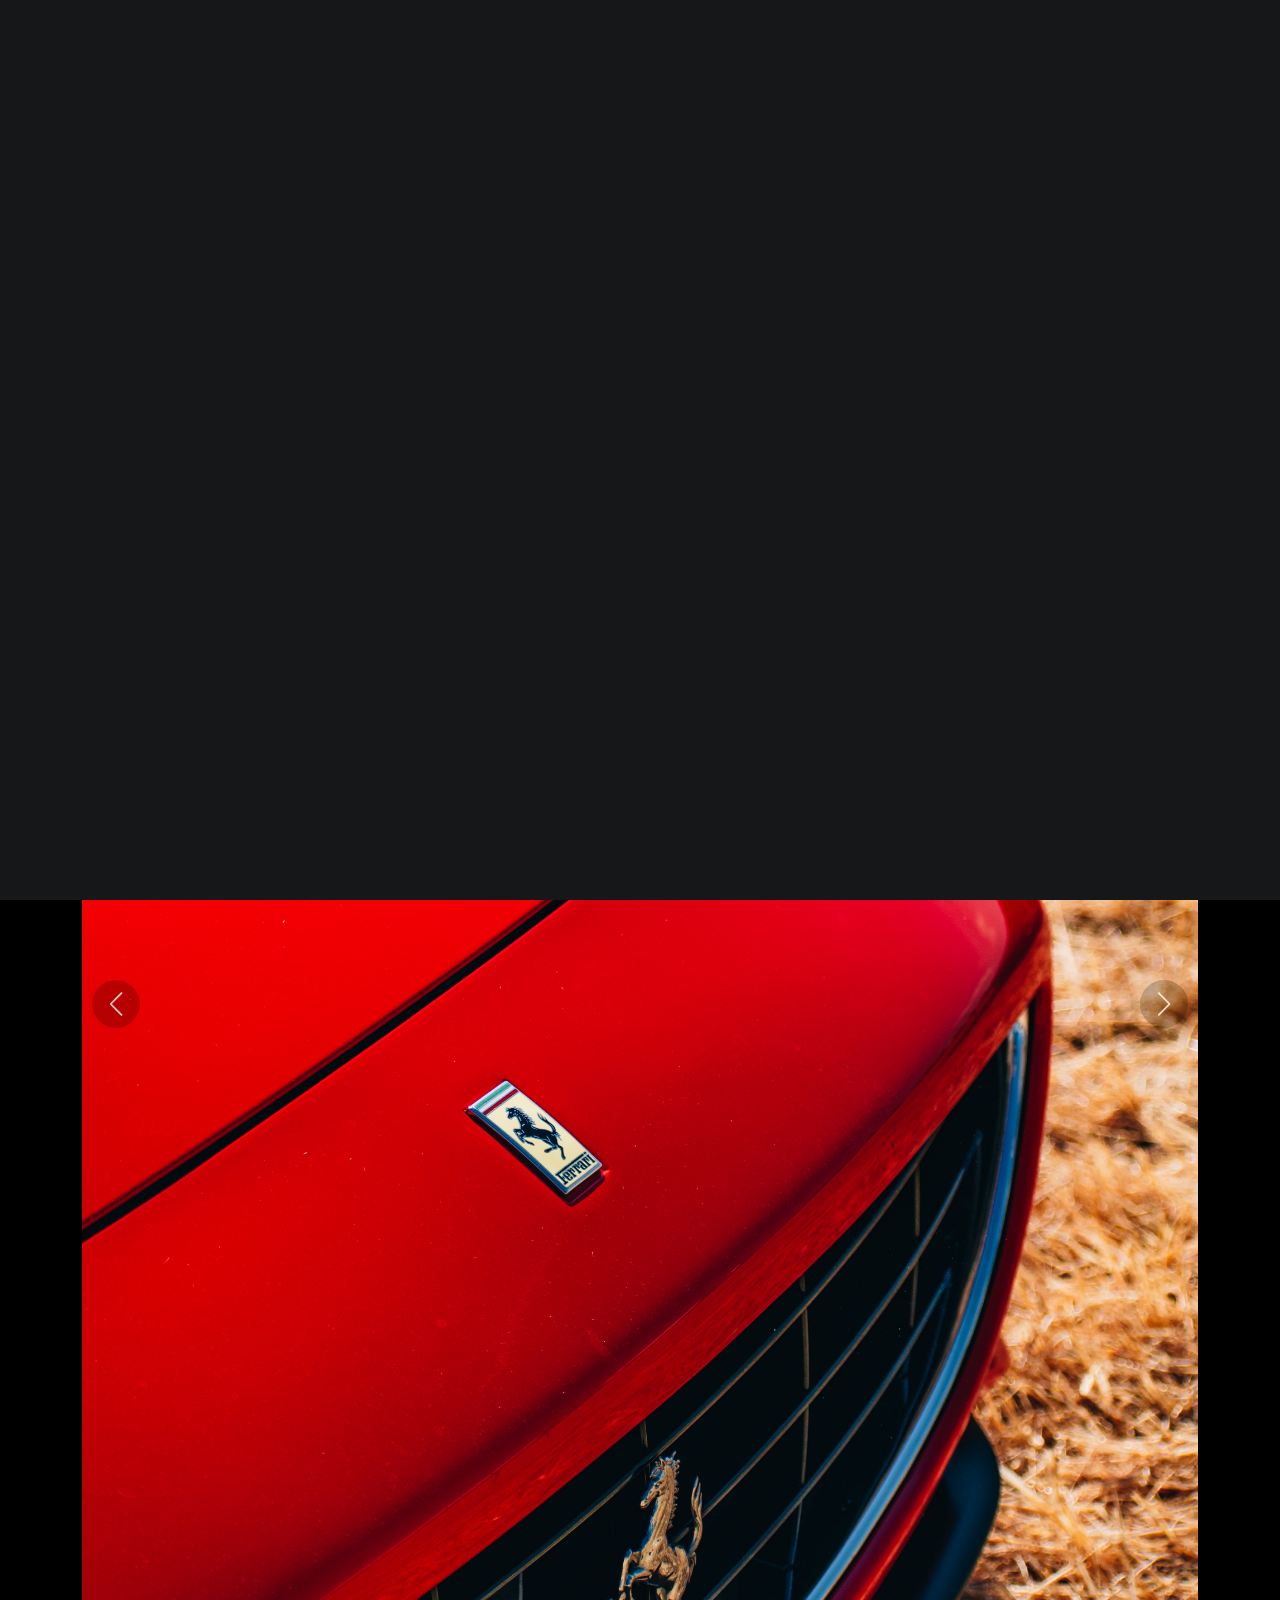
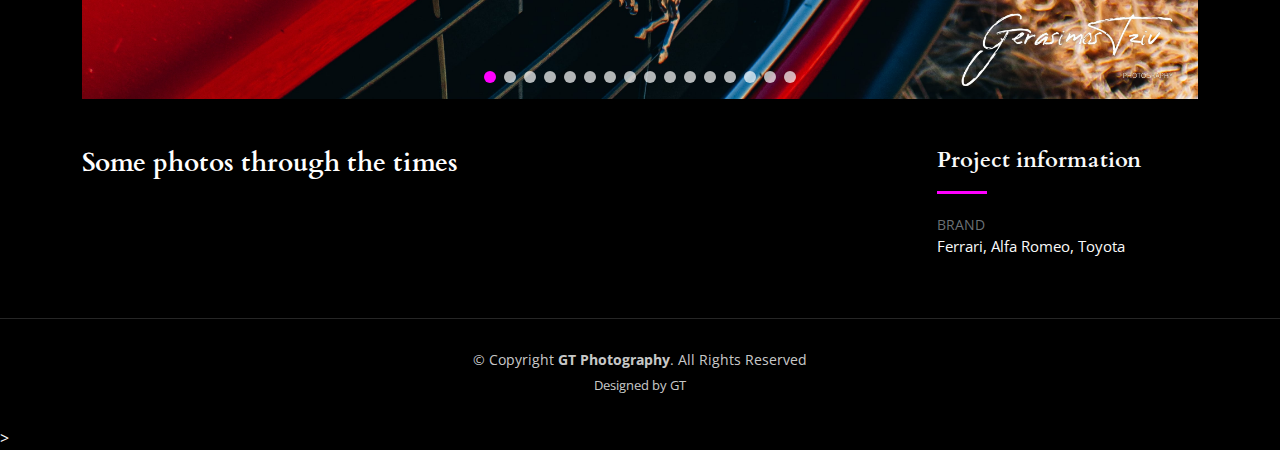
<file: old-single.html>
<!DOCTYPE html>
<html lang="en">

<head>
  <meta charset="utf-8">
  <meta content="width=device-width, initial-scale=1.0" name="viewport">

  <title>GT Photography - Old Carousel</title>
  <meta content="" name="description">
  <meta content="" name="keywords">

  <!-- Favicons -->
  <link href="assets/img/favicon.jpg" rel="icon">
  <link href="assets/img/apple-touch-icon.png" rel="apple-touch-icon">

  <!-- Google Fonts -->
  <link rel="preconnect" href="https://fonts.googleapis.com">
  <link rel="preconnect" href="https://fonts.gstatic.com" crossorigin>
  <link href="https://fonts.googleapis.com/css2?family=Open+Sans:ital,wght@0,300;0,400;0,500;0,600;0,700;1,300;1,400;1,600;1,700&family=Inter:ital,wght@0,300;0,400;0,500;0,600;0,700;1,300;1,400;1,500;1,600;1,700&family=Cardo:ital,wght@0,400;0,700;1,400&display=swap" rel="stylesheet">

  <!-- Vendor CSS Files -->
  <link href="assets/vendor/bootstrap/css/bootstrap.min.css" rel="stylesheet">
  <link href="assets/vendor/bootstrap-icons/bootstrap-icons.css" rel="stylesheet">
  <link href="assets/vendor/swiper/swiper-bundle.min.css" rel="stylesheet">
  <link href="assets/vendor/glightbox/css/glightbox.min.css" rel="stylesheet">
  <link href="assets/vendor/aos/aos.css" rel="stylesheet">

  <!-- Template Main CSS File -->
  <link href="assets/css/main.css" rel="stylesheet">

</head>

<body>

  <!-- ======= Header ======= -->
  <header id="header" class="header d-flex align-items-center fixed-top">
    <div class="container-fluid d-flex align-items-center justify-content-between">

      <a href="index.html" class="logo d-flex align-items-center  me-auto me-lg-0">
        <!-- Uncomment the line below if you also wish to use an image logo -->
        <!-- <img src="assets/img/logo.png" alt=""> -->
        <i class="bi bi-camera"></i>
        <h1>GTPhotography</h1>
      </a>

      <nav id="navbar" class="navbar">
        <ul>
          <li><a href="index.html">Home</a></li>
          <li><a href="about.html">About</a></li>
          <li class="dropdown"><a href="#"><span>Gallery</span> <i class="bi bi-chevron-down dropdown-indicator"></i></a>
            <ul>
              <li><a href="scirocco.html">VW Scirocco</a></li>
              <li><a href="acropolis.html">Rally Acropolis</a></li>
              <li><a href="old.html">Old projects</a></li>
            </ul>
          </li>
          <!-- <li><a href="services.html">Services</a></li> -->
          <li><a href="contact.html">Contact</a></li>
        </ul>
      </nav><!-- .navbar -->

      <div class="header-social-links">
                <a href="https://www.instagram.com/gerasimostziv/" class="instagram"><i class="bi bi-instagram"></i></a>

      </div>
      <i class="mobile-nav-toggle mobile-nav-show bi bi-list"></i>
      <i class="mobile-nav-toggle mobile-nav-hide d-none bi bi-x"></i>

    </div>
  </header><!-- End Header -->

  <main id="main" data-aos="fade" data-aos-delay="1500">

    <!-- ======= End Page Header ======= -->
    <div class="page-header d-flex align-items-center">
      <div class="container position-relative">
        <div class="row d-flex justify-content-center">
          <div class="col-lg-6 text-center">
            <h2>Old projects</h2>
            <!-- <p>Odio et unde deleniti. Deserunt numquam exercitationem. Officiis quo odio sint voluptas consequatur ut a odio voluptatem. Sit dolorum debitis veritatis natus dolores. Quasi ratione sint. Sit quaerat ipsum dolorem.</p> -->

            <a class="cta-btn" href="mailto:gerasimostzivrasphotography@gmail.com">Contact</a>

          </div>
        </div>
      </div>
    </div><!-- End Page Header -->

    <!-- ======= Gallery Single Section ======= -->
    <section id="gallery-single" class="gallery-single">
      <div class="container">
        <div class="position-relative h-100">
          <div class="slides-1 portfolio-details-slider swiper">
            <div class="swiper-wrapper align-items-center">
              <div class="swiper-slide">
                <img src="assets/img/portfolio/old/gallery-1.jpg" alt="">
              </div>
              <div class="swiper-slide">
                <img src="assets/img/portfolio/old/gallery-2.jpg" alt="">
              </div>
              <div class="swiper-slide">
                <img src="assets/img/portfolio/old/gallery-3.jpg" alt="">
              </div>
              <div class="swiper-slide">
                <img src="assets/img/portfolio/old/gallery-4.jpg" alt="">
              </div>
              <div class="swiper-slide">
                <img src="assets/img/portfolio/old/gallery-5.jpg" alt="">
              </div>
              <div class="swiper-slide">
                <img src="assets/img/portfolio/old/gallery-6.jpg" alt="">
              </div>
              <div class="swiper-slide">
                <img src="assets/img/portfolio/old/gallery-7.jpg" alt="">
              </div>
              <div class="swiper-slide">
                <img src="assets/img/portfolio/old/gallery-8.jpg" alt="">
              </div>
              <div class="swiper-slide">
                <img src="assets/img/portfolio/old/gallery-9.jpg" alt="">
              </div>
              <div class="swiper-slide">
                <img src="assets/img/portfolio/old/gallery-10.jpg" alt="">
              </div>
              <div class="swiper-slide">
                <img src="assets/img/portfolio/old/gallery-11.jpg" alt="">
              </div>
              <div class="swiper-slide">
                <img src="assets/img/portfolio/old/gallery-12.jpg" alt="">
              </div>
              <div class="swiper-slide">
                <img src="assets/img/portfolio/old/gallery-13.jpg" alt="">
              </div>
              <div class="swiper-slide">
                <img src="assets/img/portfolio/old/gallery-14.jpg" alt="">
              </div>
              <div class="swiper-slide">
                <img src="assets/img/portfolio/old/gallery-15.jpg" alt="">
              </div>
              <div class="swiper-slide">
                <img src="assets/img/portfolio/old/gallery-16.jpg" alt="">
              </div>
            </div>
            <div class="swiper-pagination"></div>
          </div>
          <div class="swiper-button-prev"></div>
          <div class="swiper-button-next"></div>

        </div>

        <div class="row justify-content-between gy-4 mt-4">

          <div class="col-lg-8">
            <div class="portfolio-description">
              <h2>Some photos through the times</h2>
              <!-- <p>
                In the serene backdrop of a secluded dock, I captured a timeless moment of automotive beauty - a pristine VW Scirocco resplendent in its pure white coat. This photograph encapsulates the essence of the Scirocco: a harmonious blend of design, performance, and sophistication.              </p>
              <p>
                The white Scirocco stands as a symbol of purity against the industrial backdrop of the dock. Its sleek lines and sculpted curves are accentuated by the soft natural light, creating a stunning interplay of shadows and highlights. The car seems to be at peace, as if it has found its own sanctuary in this secluded haven.              </p>  -->

            </div>
          </div>

          <div class="col-lg-3">
            <div class="portfolio-info">
              <h3>Project information</h3>
              <ul>
                <li><strong>Brand</strong> <span>Ferrari, Alfa Romeo, Toyota</span></li>
                <!-- <li><strong>Model</strong> <span>Scirocco</span></li> -->
                <!-- <li><strong>Client</strong> <span>Friend</span></li> -->
                <!-- <li><strong>Project date</strong> <span>September, 2023</span></li> -->
                <!-- <li><strong>Project URL</strong> <a href="#">www.example.com</a></li> -->
                <!-- <li><a href="#" class="btn-visit align-self-start">Visit Website</a></li> -->
              </ul>
            </div>
          </div>

        </div>

      </div>
    </section><!-- End Gallery Single Section -->

  </main><!-- End #main -->

<!-- ======= Footer ======= -->
<footer id="footer" class="footer">
  <div class="container">
    <div class="copyright">
      &copy; Copyright <strong><span>GT Photography</span></strong>. All Rights Reserved
    </div>
    <div class="credits">
      Designed by GT
    </div>
  </div>
</footer><!-- End Footer -->
>

  <a href="#" class="scroll-top d-flex align-items-center justify-content-center"><i class="bi bi-arrow-up-short"></i></a>

  <div id="preloader">
    <div class="line"></div>
  </div>

  <!-- Vendor JS Files -->
  <script src="assets/vendor/bootstrap/js/bootstrap.bundle.min.js"></script>
  <script src="assets/vendor/swiper/swiper-bundle.min.js"></script>
  <script src="assets/vendor/glightbox/js/glightbox.min.js"></script>
  <script src="assets/vendor/aos/aos.js"></script>
  <script src="assets/vendor/php-email-form/validate.js"></script>

  <!-- Template Main JS File -->
  <script src="assets/js/main.js"></script>

</body>

</html>
</file>
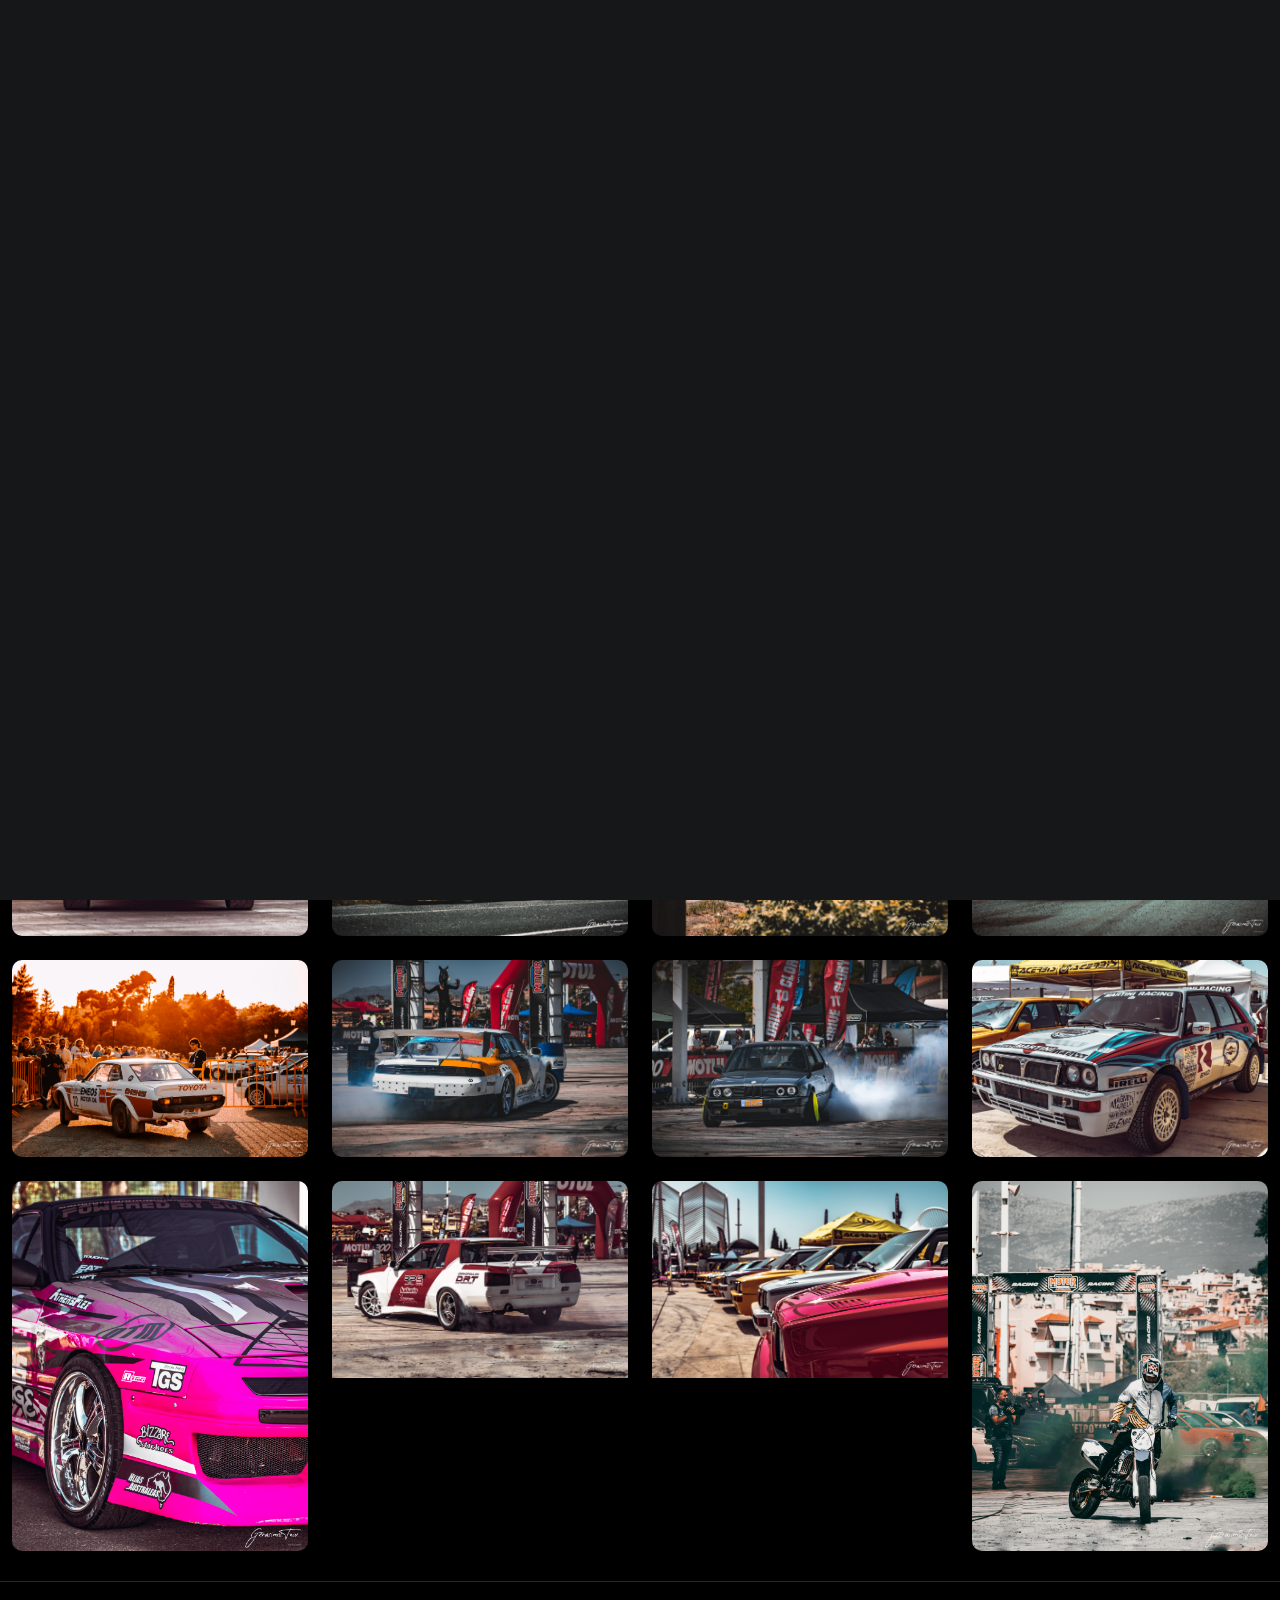
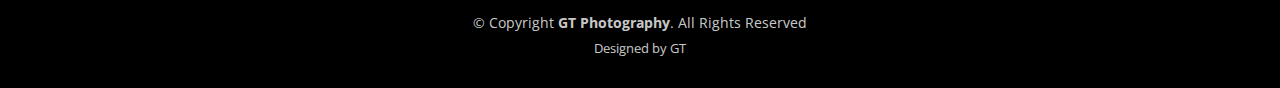
<file: old.html>
<!DOCTYPE html>
<html lang="en">

<head>
  <meta charset="utf-8">
  <meta content="width=device-width, initial-scale=1.0" name="viewport">

  <title>GT Photography - Old projects</title>
  <meta content="" name="description">
  <meta content="" name="keywords">

  <!-- Favicons -->
  <link href="assets/img/favicon.jpg" rel="icon">
  <link href="assets/img/apple-touch-icon.png" rel="apple-touch-icon">

  <!-- Google Fonts -->
  <link rel="preconnect" href="https://fonts.googleapis.com">
  <link rel="preconnect" href="https://fonts.gstatic.com" crossorigin>
  <link href="https://fonts.googleapis.com/css2?family=Open+Sans:ital,wght@0,300;0,400;0,500;0,600;0,700;1,300;1,400;1,600;1,700&family=Inter:ital,wght@0,300;0,400;0,500;0,600;0,700;1,300;1,400;1,500;1,600;1,700&family=Cardo:ital,wght@0,400;0,700;1,400&display=swap" rel="stylesheet">

  <!-- Vendor CSS Files -->
  <link href="assets/vendor/bootstrap/css/bootstrap.min.css" rel="stylesheet">
  <link href="assets/vendor/bootstrap-icons/bootstrap-icons.css" rel="stylesheet">
  <link href="assets/vendor/swiper/swiper-bundle.min.css" rel="stylesheet">
  <link href="assets/vendor/glightbox/css/glightbox.min.css" rel="stylesheet">
  <link href="assets/vendor/aos/aos.css" rel="stylesheet">

  <!-- Template Main CSS File -->
  <link href="assets/css/main.css" rel="stylesheet">

</head>

<body>

  <!-- ======= Header ======= -->
  <header id="header" class="header d-flex align-items-center fixed-top">
    <div class="container-fluid d-flex align-items-center justify-content-between">

      <a href="index.html" class="logo d-flex align-items-center  me-auto me-lg-0">
        <!-- Uncomment the line below if you also wish to use an image logo -->
        <!-- <img src="assets/img/logo.png" alt=""> -->
        <i class="bi bi-camera"></i>
        <h1>GTPhotography</h1>
      </a>

      <nav id="navbar" class="navbar">
        <ul>
          <li><a href="index.html">Home</a></li>
          <li><a href="about.html">About</a></li>
          <li class="dropdown"><a href="#" class="active"><span>Projects</span> <i class="bi bi-chevron-down dropdown-indicator"></i></a>
            <ul>
              <li><a href="scirocco.html">VW Scirocco</a></li>
              <li><a href="acropolis.html">Rally Acropolis</a></li>
              <li><a href="old.html">Old projects</a></li>
            </ul>
          </li>
          <!-- <li><a href="services.html">Services</a></li> -->
          <li><a href="contact.html">Contact</a></li>
        </ul>
      </nav><!-- .navbar -->

      <div class="header-social-links">
                <a href="https://www.instagram.com/gerasimostziv/" class="instagram"><i class="bi bi-instagram"></i></a>

      </div>
      <i class="mobile-nav-toggle mobile-nav-show bi bi-list"></i>
      <i class="mobile-nav-toggle mobile-nav-hide d-none bi bi-x"></i>

    </div>
  </header><!-- End Header -->

  <main id="main" data-aos="fade" data-aos-delay="1500">

    <!-- ======= End Page Header ======= -->
    <div class="page-header d-flex align-items-center">
      <div class="container position-relative">
        <div class="row d-flex justify-content-center">
          <div class="col-lg-6 text-center">
            <h2>Old projects</h2>
            <!-- <p>Odio et unde deleniti. Deserunt numquam exercitationem. Officiis quo odio sint voluptas consequatur ut a odio voluptatem. Sit dolorum debitis veritatis natus dolores. Quasi ratione sint. Sit quaerat ipsum dolorem.</p> -->

            <a class="cta-btn" href="mailto:gerasimostzivrasphotography@gmail.com">Contact</a>

          </div>
        </div>
      </div>
    </div><!-- End Page Header -->

    <!-- ======= Gallery Section ======= -->
    <section id="gallery" class="gallery">
      <div class="container-fluid">

        <div class="row gy-4 justify-content-center">
          <div class="col-xl-3 col-lg-4 col-md-6">
            <div class="gallery-item h-100">
              <img src="assets/img/portfolio/old/gallery-1.jpg" class="img-fluid" alt="">
              <div class="gallery-links d-flex align-items-center justify-content-center">
                <a href="assets/img/portfolio/old/gallery-1.jpg" title="Gallery 1" class="glightbox preview-link"><i class="bi bi-arrows-angle-expand"></i></a>
                <a href="old-single.html" class="details-link"><i class="bi bi-link-45deg"></i></a>
              </div>
            </div>
          </div><!-- End Gallery Item -->
          <div class="col-xl-3 col-lg-4 col-md-6">
            <div class="gallery-item h-100">
              <img src="assets/img/portfolio/old/gallery-2.jpg" class="img-fluid" alt="">
              <div class="gallery-links d-flex align-items-center justify-content-center">
                <a href="assets/img/portfolio/old/gallery-2.jpg" title="Gallery 2" class="glightbox preview-link"><i class="bi bi-arrows-angle-expand"></i></a>
                <a href="old-single.html" class="details-link"><i class="bi bi-link-45deg"></i></a>
              </div>
            </div>
          </div><!-- End Gallery Item -->
          <div class="col-xl-3 col-lg-4 col-md-6">
            <div class="gallery-item h-100">
              <img src="assets/img/portfolio/old/gallery-3.jpg" class="img-fluid" alt="">
              <div class="gallery-links d-flex align-items-center justify-content-center">
                <a href="assets/img/portfolio/old/gallery-3.jpg" title="Gallery 3" class="glightbox preview-link"><i class="bi bi-arrows-angle-expand"></i></a>
                <a href="old-single.html" class="details-link"><i class="bi bi-link-45deg"></i></a>
              </div>
            </div>
          </div><!-- End Gallery Item -->
          <div class="col-xl-3 col-lg-4 col-md-6">
            <div class="gallery-item h-100">
              <img src="assets/img/portfolio/old/gallery-4.jpg" class="img-fluid" alt="">
              <div class="gallery-links d-flex align-items-center justify-content-center">
                <a href="assets/img/portfolio/old/gallery-4.jpg" title="Gallery 4" class="glightbox preview-link"><i class="bi bi-arrows-angle-expand"></i></a>
                <a href="old-single.html" class="details-link"><i class="bi bi-link-45deg"></i></a>
              </div>
            </div>
          </div><!-- End Gallery Item -->
          <div class="col-xl-3 col-lg-4 col-md-6">
            <div class="gallery-item h-100">
              <img src="assets/img/portfolio/old/gallery-5.jpg" class="img-fluid" alt="">
              <div class="gallery-links d-flex align-items-center justify-content-center">
                <a href="assets/img/portfolio/old/gallery-5.jpg" title="Gallery 1" class="glightbox preview-link"><i class="bi bi-arrows-angle-expand"></i></a>
                <a href="old-single.html" class="details-link"><i class="bi bi-link-45deg"></i></a>
              </div>
            </div>
          </div><!-- End Gallery Item -->
          <div class="col-xl-3 col-lg-4 col-md-6">
            <div class="gallery-item h-100">
              <img src="assets/img/portfolio/old/gallery-6.jpg" class="img-fluid" alt="">
              <div class="gallery-links d-flex align-items-center justify-content-center">
                <a href="assets/img/portfolio/old/gallery-6.jpg" title="Gallery 2" class="glightbox preview-link"><i class="bi bi-arrows-angle-expand"></i></a>
                <a href="old-single.html" class="details-link"><i class="bi bi-link-45deg"></i></a>
              </div>
            </div>
          </div><!-- End Gallery Item -->
          <div class="col-xl-3 col-lg-4 col-md-6">
            <div class="gallery-item h-100">
              <img src="assets/img/portfolio/old/gallery-7.jpg" class="img-fluid" alt="">
              <div class="gallery-links d-flex align-items-center justify-content-center">
                <a href="assets/img/portfolio/old/gallery-7.jpg" title="Gallery 3" class="glightbox preview-link"><i class="bi bi-arrows-angle-expand"></i></a>
                <a href="old-single.html" class="details-link"><i class="bi bi-link-45deg"></i></a>
              </div>
            </div>
          </div><!-- End Gallery Item -->
          <div class="col-xl-3 col-lg-4 col-md-6">
            <div class="gallery-item h-100">
              <img src="assets/img/portfolio/old/gallery-8.jpg" class="img-fluid" alt="">
              <div class="gallery-links d-flex align-items-center justify-content-center">
                <a href="assets/img/portfolio/old/gallery-8.jpg" title="Gallery 4" class="glightbox preview-link"><i class="bi bi-arrows-angle-expand"></i></a>
                <a href="old-single.html" class="details-link"><i class="bi bi-link-45deg"></i></a>
              </div>
            </div>
          </div><!-- End Gallery Item -->
          <div class="col-xl-3 col-lg-4 col-md-6">
            <div class="gallery-item h-100">
              <img src="assets/img/portfolio/old/gallery-9.jpg" class="img-fluid" alt="">
              <div class="gallery-links d-flex align-items-center justify-content-center">
                <a href="assets/img/portfolio/old/gallery-9.jpg" title="Gallery 1" class="glightbox preview-link"><i class="bi bi-arrows-angle-expand"></i></a>
                <a href="old-single.html" class="details-link"><i class="bi bi-link-45deg"></i></a>
              </div>
            </div>
          </div><!-- End Gallery Item -->
          <div class="col-xl-3 col-lg-4 col-md-6">
            <div class="gallery-item h-100">
              <img src="assets/img/portfolio/old/gallery-10.jpg" class="img-fluid" alt="">
              <div class="gallery-links d-flex align-items-center justify-content-center">
                <a href="assets/img/portfolio/old/gallery-10.jpg" title="Gallery 2" class="glightbox preview-link"><i class="bi bi-arrows-angle-expand"></i></a>
                <a href="old-single.html" class="details-link"><i class="bi bi-link-45deg"></i></a>
              </div>
            </div>
          </div><!-- End Gallery Item -->
          <div class="col-xl-3 col-lg-4 col-md-6">
            <div class="gallery-item h-100">
              <img src="assets/img/portfolio/old/gallery-11.jpg" class="img-fluid" alt="">
              <div class="gallery-links d-flex align-items-center justify-content-center">
                <a href="assets/img/portfolio/old/gallery-11.jpg" title="Gallery 3" class="glightbox preview-link"><i class="bi bi-arrows-angle-expand"></i></a>
                <a href="old-single.html" class="details-link"><i class="bi bi-link-45deg"></i></a>
              </div>
            </div>
          </div><!-- End Gallery Item -->
          <div class="col-xl-3 col-lg-4 col-md-6">
            <div class="gallery-item h-100">
              <img src="assets/img/portfolio/old/gallery-12.jpg" class="img-fluid" alt="">
              <div class="gallery-links d-flex align-items-center justify-content-center">
                <a href="assets/img/portfolio/old/gallery-12.jpg" title="Gallery 4" class="glightbox preview-link"><i class="bi bi-arrows-angle-expand"></i></a>
                <a href="old-single.html" class="details-link"><i class="bi bi-link-45deg"></i></a>
              </div>
            </div>
          </div><!-- End Gallery Item -->
          <div class="col-xl-3 col-lg-4 col-md-6">
            <div class="gallery-item h-100">
              <img src="assets/img/portfolio/old/gallery-13.jpg" class="img-fluid" alt="">
              <div class="gallery-links d-flex align-items-center justify-content-center">
                <a href="assets/img/portfolio/old/gallery-13.jpg" title="Gallery 1" class="glightbox preview-link"><i class="bi bi-arrows-angle-expand"></i></a>
                <a href="old-single.html" class="details-link"><i class="bi bi-link-45deg"></i></a>
              </div>
            </div>
          </div><!-- End Gallery Item -->
          <div class="col-xl-3 col-lg-4 col-md-6">
            <div class="gallery-item h-100">
              <img src="assets/img/portfolio/old/gallery-14.jpg" class="img-fluid" alt="">
              <div class="gallery-links d-flex align-items-center justify-content-center">
                <a href="assets/img/portfolio/old/gallery-14.jpg" title="Gallery 2" class="glightbox preview-link"><i class="bi bi-arrows-angle-expand"></i></a>
                <a href="old-single.html" class="details-link"><i class="bi bi-link-45deg"></i></a>
              </div>
            </div>
          </div><!-- End Gallery Item -->
          <div class="col-xl-3 col-lg-4 col-md-6">
            <div class="gallery-item h-100">
              <img src="assets/img/portfolio/old/gallery-15.jpg" class="img-fluid" alt="">
              <div class="gallery-links d-flex align-items-center justify-content-center">
                <a href="assets/img/portfolio/old/gallery-15.jpg" title="Gallery 3" class="glightbox preview-link"><i class="bi bi-arrows-angle-expand"></i></a>
                <a href="old-single.html" class="details-link"><i class="bi bi-link-45deg"></i></a>
              </div>
            </div>
          </div><!-- End Gallery Item -->
          <div class="col-xl-3 col-lg-4 col-md-6">
            <div class="gallery-item h-100">
              <img src="assets/img/portfolio/old/gallery-16.jpg" class="img-fluid" alt="">
              <div class="gallery-links d-flex align-items-center justify-content-center">
                <a href="assets/img/portfolio/old/gallery-16.jpg" title="Gallery 4" class="glightbox preview-link"><i class="bi bi-arrows-angle-expand"></i></a>
                <a href="old-single.html" class="details-link"><i class="bi bi-link-45deg"></i></a>
              </div>
            </div>
          </div><!-- End Gallery Item -->
        </div>

      </div>
    </section><!-- End Gallery Section -->

  </main><!-- End #main -->

  <!-- ======= Footer ======= -->
  <footer id="footer" class="footer">
    <div class="container">
      <div class="copyright">
        &copy; Copyright <strong><span>GT Photography</span></strong>. All Rights Reserved
      </div>
      <div class="credits">
        Designed by GT
      </div>
    </div>
  </footer><!-- End Footer -->

  <a href="#" class="scroll-top d-flex align-items-center justify-content-center"><i class="bi bi-arrow-up-short"></i></a>

  <div id="preloader">
    <div class="line"></div>
  </div>

  <!-- Vendor JS Files -->
  <script src="assets/vendor/bootstrap/js/bootstrap.bundle.min.js"></script>
  <script src="assets/vendor/swiper/swiper-bundle.min.js"></script>
  <script src="assets/vendor/glightbox/js/glightbox.min.js"></script>
  <script src="assets/vendor/aos/aos.js"></script>
  <script src="assets/vendor/php-email-form/validate.js"></script>

  <!-- Template Main JS File -->
  <script src="assets/js/main.js"></script>

</body>

</html>
</file>
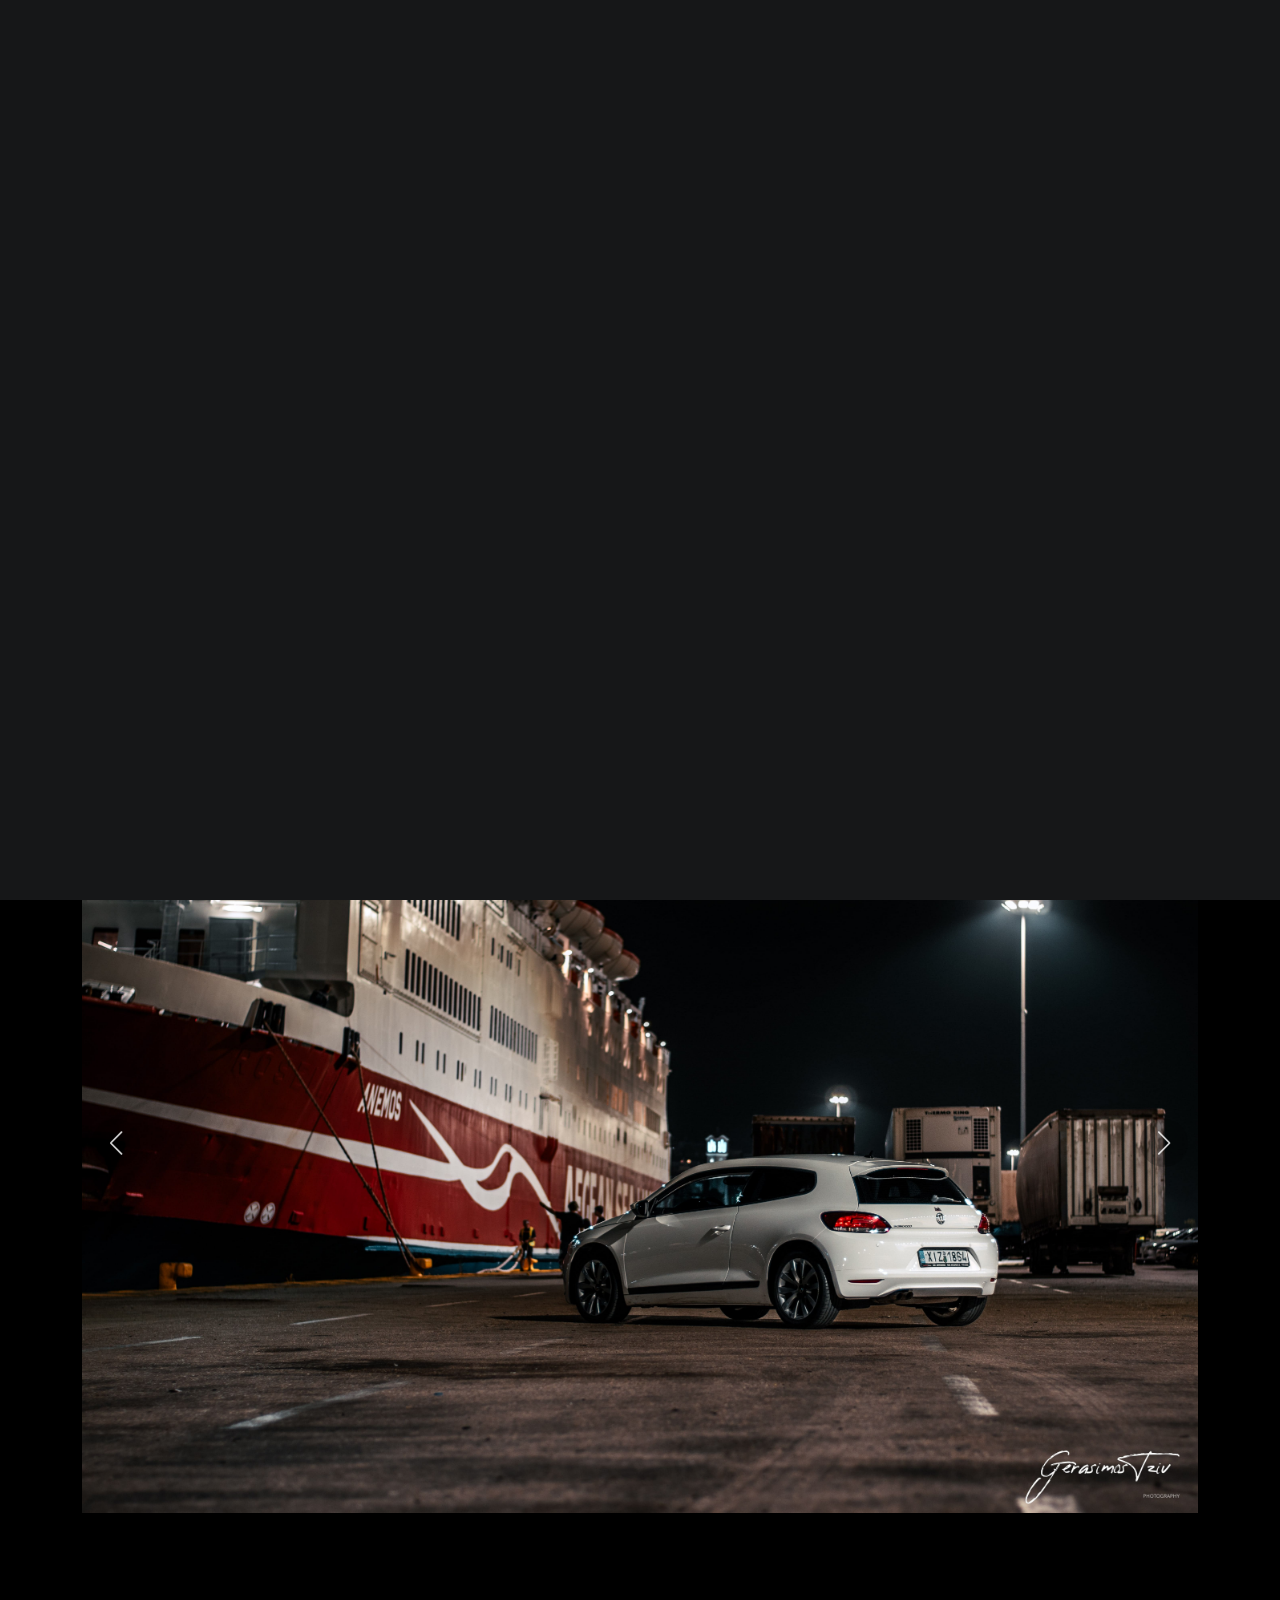
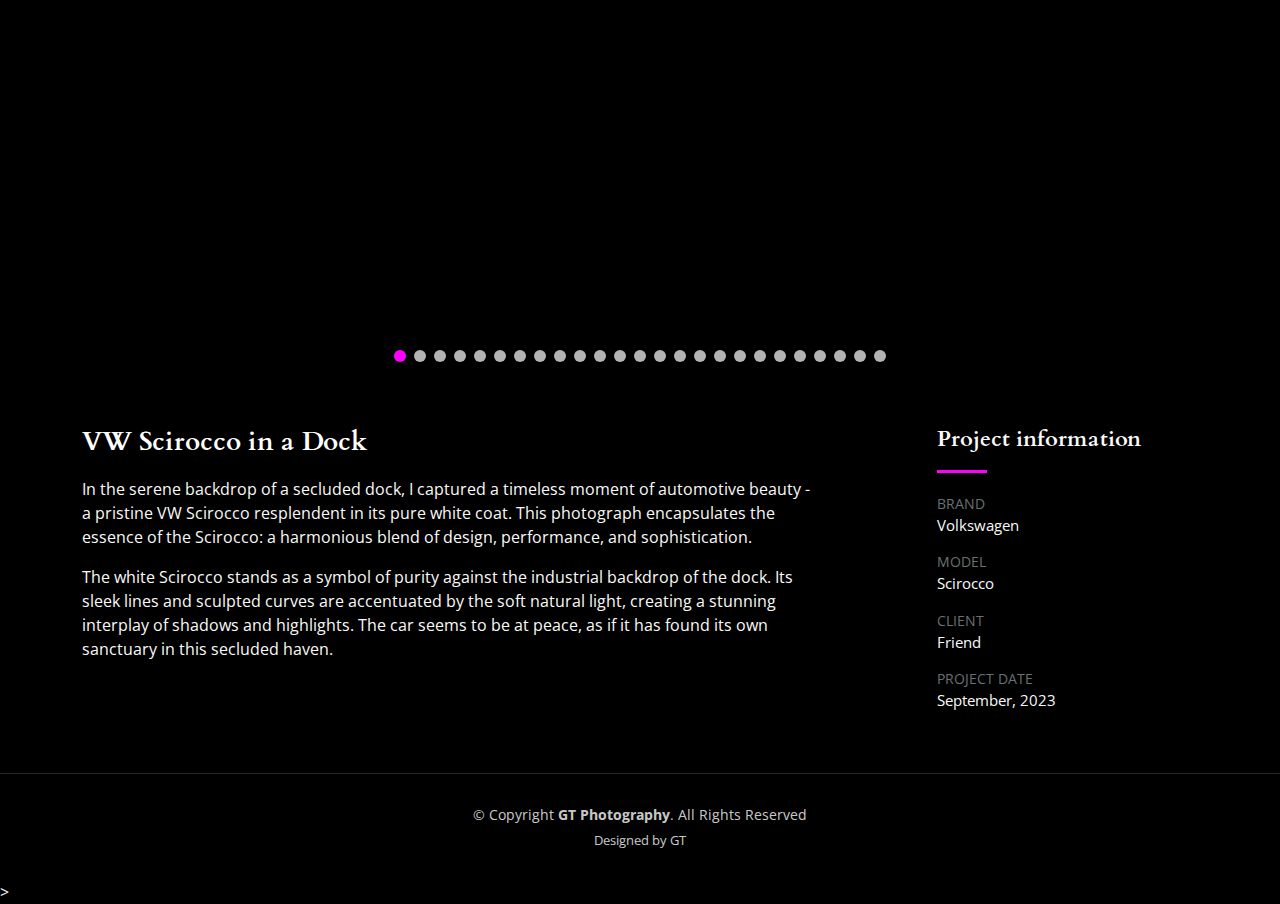
<file: scirocco-single.html>
<!DOCTYPE html>
<html lang="en">

<head>
  <meta charset="utf-8">
  <meta content="width=device-width, initial-scale=1.0" name="viewport">

  <title>GT Photography - Scirocco Carousel</title>
  <meta content="" name="description">
  <meta content="" name="keywords">

  <!-- Favicons -->
  <link href="assets/img/favicon.jpg" rel="icon">
  <link href="assets/img/apple-touch-icon.png" rel="apple-touch-icon">

  <!-- Google Fonts -->
  <link rel="preconnect" href="https://fonts.googleapis.com">
  <link rel="preconnect" href="https://fonts.gstatic.com" crossorigin>
  <link href="https://fonts.googleapis.com/css2?family=Open+Sans:ital,wght@0,300;0,400;0,500;0,600;0,700;1,300;1,400;1,600;1,700&family=Inter:ital,wght@0,300;0,400;0,500;0,600;0,700;1,300;1,400;1,500;1,600;1,700&family=Cardo:ital,wght@0,400;0,700;1,400&display=swap" rel="stylesheet">

  <!-- Vendor CSS Files -->
  <link href="assets/vendor/bootstrap/css/bootstrap.min.css" rel="stylesheet">
  <link href="assets/vendor/bootstrap-icons/bootstrap-icons.css" rel="stylesheet">
  <link href="assets/vendor/swiper/swiper-bundle.min.css" rel="stylesheet">
  <link href="assets/vendor/glightbox/css/glightbox.min.css" rel="stylesheet">
  <link href="assets/vendor/aos/aos.css" rel="stylesheet">

  <!-- Template Main CSS File -->
  <link href="assets/css/main.css" rel="stylesheet">

</head>

<body>

  <!-- ======= Header ======= -->
  <header id="header" class="header d-flex align-items-center fixed-top">
    <div class="container-fluid d-flex align-items-center justify-content-between">

      <a href="index.html" class="logo d-flex align-items-center  me-auto me-lg-0">
        <!-- Uncomment the line below if you also wish to use an image logo -->
        <!-- <img src="assets/img/logo.png" alt=""> -->
        <i class="bi bi-camera"></i>
        <h1>GTPhotography</h1>
      </a>

      <nav id="navbar" class="navbar">
        <ul>
          <li><a href="index.html">Home</a></li>
          <li><a href="about.html">About</a></li>
          <li class="dropdown"><a href="#"><span>Gallery</span> <i class="bi bi-chevron-down dropdown-indicator"></i></a>
            <ul>
              <li><a href="scirocco.html">VW Scirocco</a></li>
              <li><a href="acropolis.html">Rally Acropolis</a></li>
              <li><a href="old.html">Old projects</a></li>
            </ul>
          </li>
          <!-- <li><a href="services.html">Services</a></li> -->
          <li><a href="contact.html">Contact</a></li>
        </ul>
      </nav><!-- .navbar -->

      <div class="header-social-links">
                <a href="https://www.instagram.com/gerasimostziv/" class="instagram"><i class="bi bi-instagram"></i></a>

      </div>
      <i class="mobile-nav-toggle mobile-nav-show bi bi-list"></i>
      <i class="mobile-nav-toggle mobile-nav-hide d-none bi bi-x"></i>

    </div>
  </header><!-- End Header -->

  <main id="main" data-aos="fade" data-aos-delay="1500">

    <!-- ======= End Page Header ======= -->
    <div class="page-header d-flex align-items-center">
      <div class="container position-relative">
        <div class="row d-flex justify-content-center">
          <div class="col-lg-6 text-center">
            <h2>VW Scirocco</h2>
            <!-- <p>Odio et unde deleniti. Deserunt numquam exercitationem. Officiis quo odio sint voluptas consequatur ut a odio voluptatem. Sit dolorum debitis veritatis natus dolores. Quasi ratione sint. Sit quaerat ipsum dolorem.</p> -->

            <a class="cta-btn" href="mailto:gerasimostzivrasphotography@gmail.com">Contact</a>

          </div>
        </div>
      </div>
    </div><!-- End Page Header -->

    <!-- ======= Gallery Single Section ======= -->
    <section id="gallery-single" class="gallery-single">
      <div class="container">
        <div class="position-relative h-100">
          <div class="slides-1 portfolio-details-slider swiper">
            <div class="swiper-wrapper align-items-center">
              <div class="swiper-slide">
                <img src="assets/img/portfolio/vwscirocco/gallery-4.jpg" alt="">
              </div>
              <div class="swiper-slide">
                <img src="assets/img/portfolio/vwscirocco/gallery-1.jpg" alt="">
              </div>
              <div class="swiper-slide">
                <img src="assets/img/portfolio/vwscirocco/gallery-2.jpg" alt="">
              </div>
              <div class="swiper-slide">
                <img src="assets/img/portfolio/vwscirocco/gallery-3.jpg" alt="">
              </div>
              <div class="swiper-slide">
                <img src="assets/img/portfolio/vwscirocco/gallery-4.jpg" alt="">
              </div>
              <div class="swiper-slide">
                <img src="assets/img/portfolio/vwscirocco/gallery-4.jpg" alt="">
              </div>
              <div class="swiper-slide">
                <img src="assets/img/portfolio/vwscirocco/gallery-6.jpg" alt="">
              </div>
              <div class="swiper-slide">
                <img src="assets/img/portfolio/vwscirocco/gallery-7.jpg" alt="">
              </div>
              <div class="swiper-slide">
                <img src="assets/img/portfolio/vwscirocco/gallery-8.jpg" alt="">
              </div>
              <div class="swiper-slide">
                <img src="assets/img/portfolio/vwscirocco/gallery-9.jpg" alt="">
              </div>
              <div class="swiper-slide">
                <img src="assets/img/portfolio/vwscirocco/gallery-10.jpg" alt="">
              </div>
              <div class="swiper-slide">
                <img src="assets/img/portfolio/vwscirocco/gallery-11.jpg" alt="">
              </div>
              <div class="swiper-slide">
                <img src="assets/img/portfolio/vwscirocco/gallery-12.jpg" alt="">
              </div>
              <div class="swiper-slide">
                <img src="assets/img/portfolio/vwscirocco/gallery-13.jpg" alt="">
              </div>
              <div class="swiper-slide">
                <img src="assets/img/portfolio/vwscirocco/gallery-14.jpg" alt="">
              </div>
              <div class="swiper-slide">
                <img src="assets/img/portfolio/vwscirocco/gallery-15.jpg" alt="">
              </div>
              <div class="swiper-slide">
                <img src="assets/img/portfolio/vwscirocco/gallery-16.jpg" alt="">
              </div>
              <div class="swiper-slide">
                <img src="assets/img/portfolio/vwscirocco/gallery-17.jpg" alt="">
              </div>
              <div class="swiper-slide">
                <img src="assets/img/portfolio/vwscirocco/gallery-18.jpg" alt="">
              </div>
              <div class="swiper-slide">
                <img src="assets/img/portfolio/vwscirocco/gallery-19.jpg" alt="">
              </div>
              <div class="swiper-slide">
                <img src="assets/img/portfolio/vwscirocco/gallery-20.jpg" alt="">
              </div>
              <div class="swiper-slide">
                <img src="assets/img/portfolio/vwscirocco/gallery-21.jpg" alt="">
              </div>
              <div class="swiper-slide">
                <img src="assets/img/portfolio/vwscirocco/gallery-22.jpg" alt="">
              </div>
              <div class="swiper-slide">
                <img src="assets/img/portfolio/vwscirocco/gallery-23.jpg" alt="">
              </div>
              <div class="swiper-slide">
                <img src="assets/img/portfolio/vwscirocco/gallery-24.jpg" alt="">
              </div>
            </div>
            <div class="swiper-pagination"></div>
          </div>
          <div class="swiper-button-prev"></div>
          <div class="swiper-button-next"></div>

        </div>

        <div class="row justify-content-between gy-4 mt-4">

          <div class="col-lg-8">
            <div class="portfolio-description">
              <h2>VW Scirocco in a Dock</h2>
              <p>
                In the serene backdrop of a secluded dock, I captured a timeless moment of automotive beauty - a pristine VW Scirocco resplendent in its pure white coat. This photograph encapsulates the essence of the Scirocco: a harmonious blend of design, performance, and sophistication.              </p>
              <p>
                The white Scirocco stands as a symbol of purity against the industrial backdrop of the dock. Its sleek lines and sculpted curves are accentuated by the soft natural light, creating a stunning interplay of shadows and highlights. The car seems to be at peace, as if it has found its own sanctuary in this secluded haven.              </p>

              

              

            </div>
          </div>

          <div class="col-lg-3">
            <div class="portfolio-info">
              <h3>Project information</h3>
              <ul>
                <li><strong>Brand</strong> <span>Volkswagen</span></li>
                <li><strong>Model</strong> <span>Scirocco</span></li>
                <li><strong>Client</strong> <span>Friend</span></li>
                <li><strong>Project date</strong> <span>September, 2023</span></li>
                <!-- <li><strong>Project URL</strong> <a href="#">www.example.com</a></li> -->
                <!-- <li><a href="#" class="btn-visit align-self-start">Visit Website</a></li> -->
              </ul>
            </div>
          </div>

        </div>

      </div>
    </section><!-- End Gallery Single Section -->

  </main><!-- End #main -->

<!-- ======= Footer ======= -->
<footer id="footer" class="footer">
  <div class="container">
    <div class="copyright">
      &copy; Copyright <strong><span>GT Photography</span></strong>. All Rights Reserved
    </div>
    <div class="credits">
      Designed by GT
    </div>
  </div>
</footer><!-- End Footer -->
>

  <a href="#" class="scroll-top d-flex align-items-center justify-content-center"><i class="bi bi-arrow-up-short"></i></a>

  <div id="preloader">
    <div class="line"></div>
  </div>

  <!-- Vendor JS Files -->
  <script src="assets/vendor/bootstrap/js/bootstrap.bundle.min.js"></script>
  <script src="assets/vendor/swiper/swiper-bundle.min.js"></script>
  <script src="assets/vendor/glightbox/js/glightbox.min.js"></script>
  <script src="assets/vendor/aos/aos.js"></script>
  <script src="assets/vendor/php-email-form/validate.js"></script>

  <!-- Template Main JS File -->
  <script src="assets/js/main.js"></script>

</body>

</html>
</file>
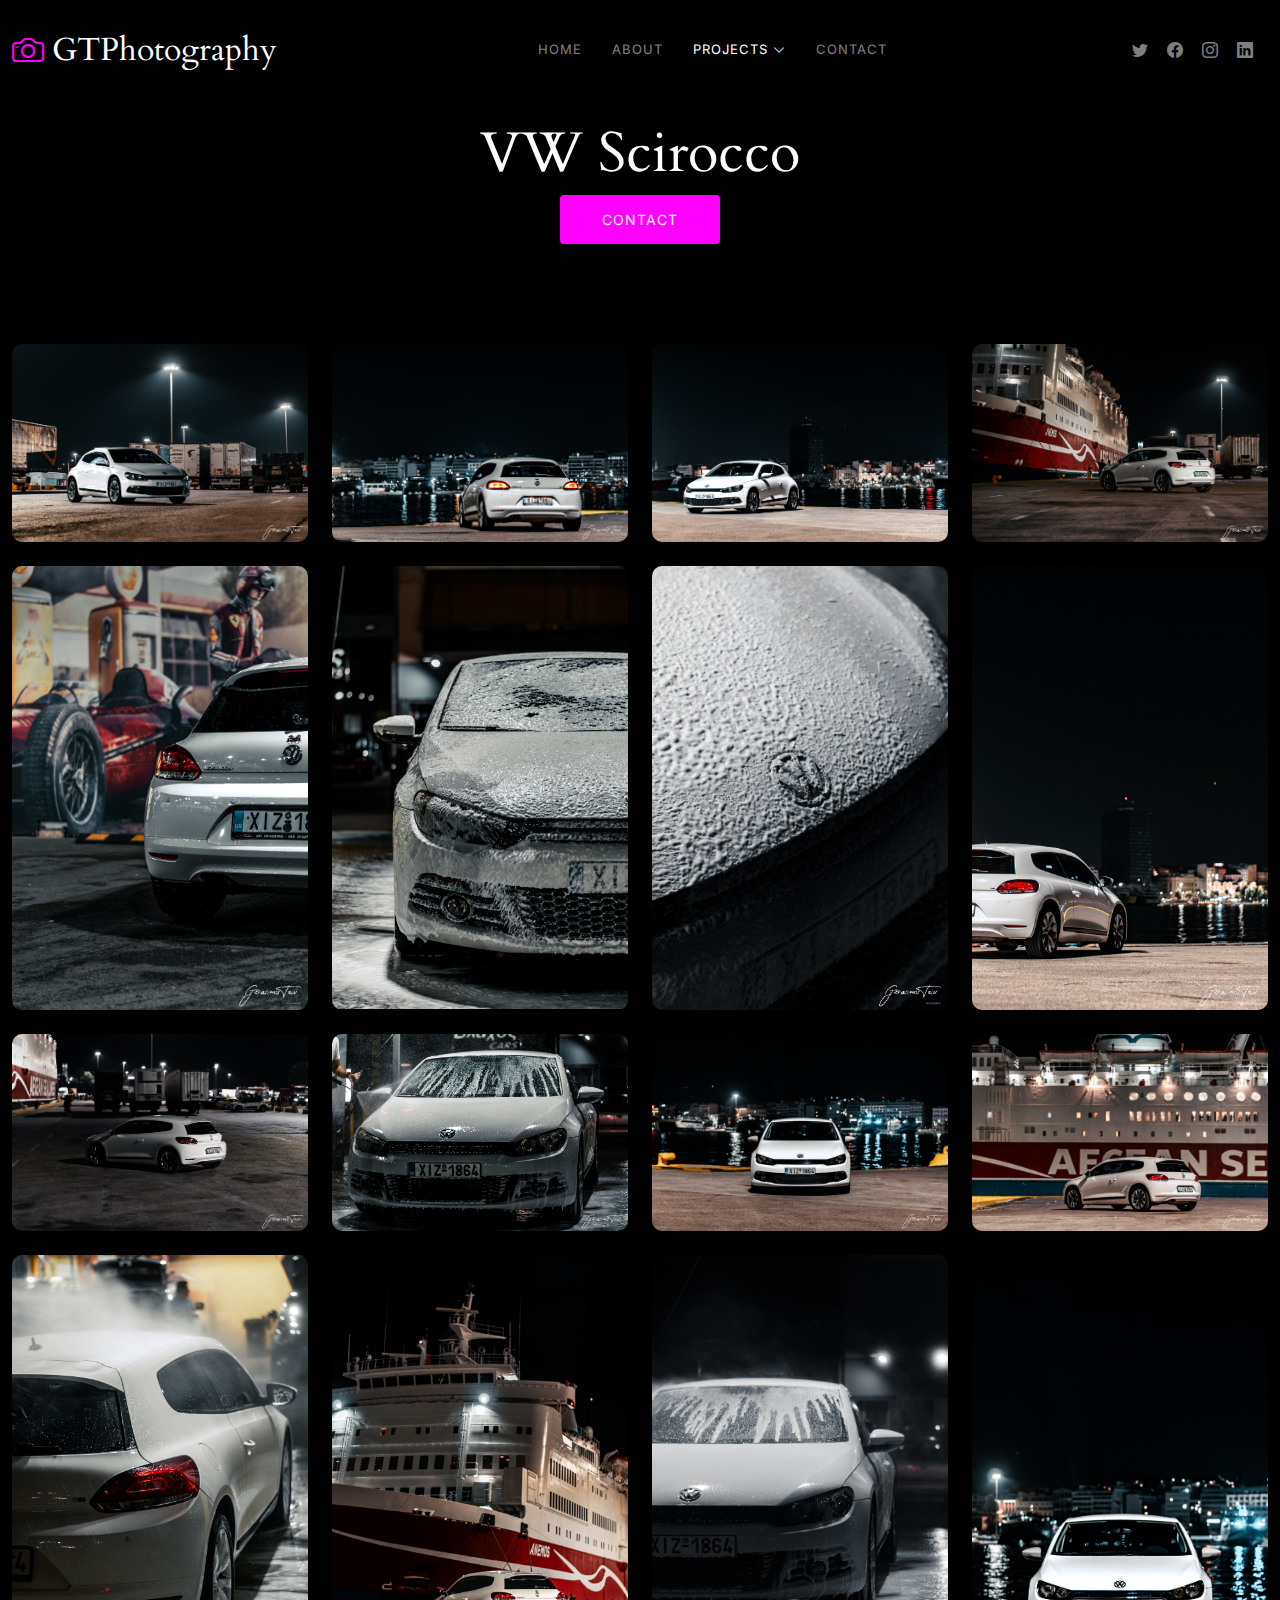
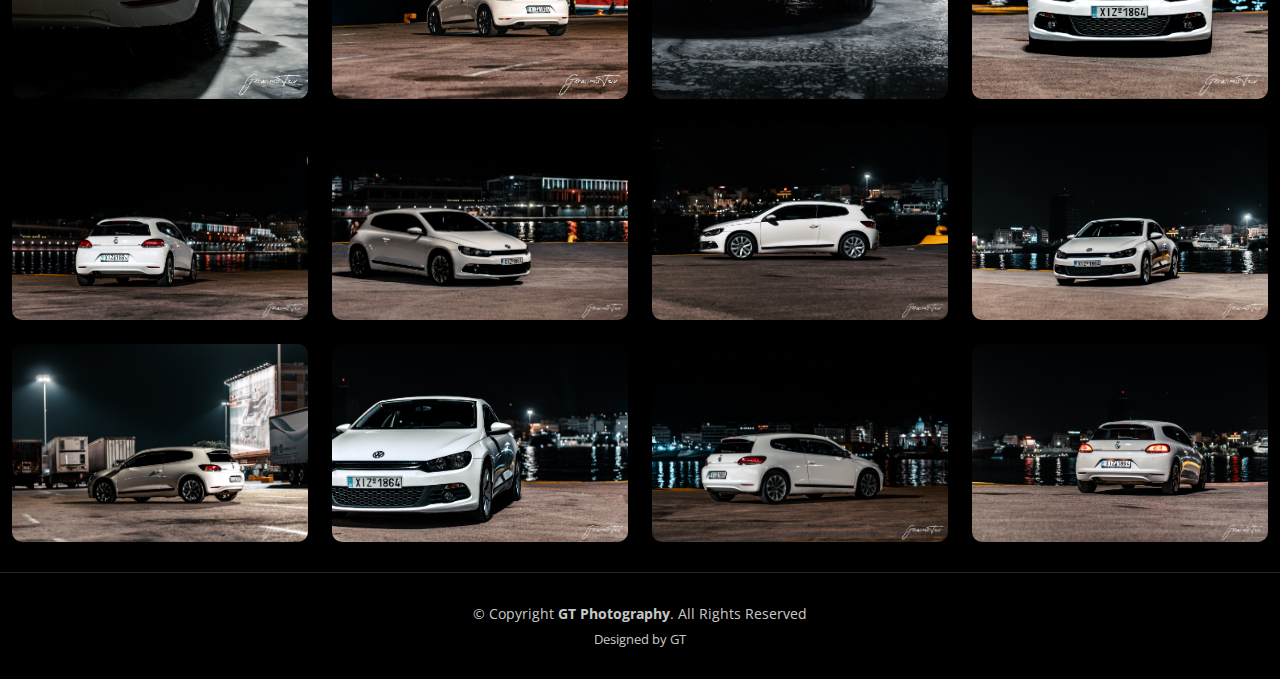
<file: scirocco.html>
<!DOCTYPE html>
<html lang="en">

<head>
  <meta charset="utf-8">
  <meta content="width=device-width, initial-scale=1.0" name="viewport">

  <title>GT Photography - VW Scirocco</title>
  <meta content="" name="description">
  <meta content="" name="keywords">

  <!-- Favicons -->
  <link href="assets/img/favicon.jpg" rel="icon">
  <link href="assets/img/apple-touch-icon.png" rel="apple-touch-icon">

  <!-- Google Fonts -->
  <link rel="preconnect" href="https://fonts.googleapis.com">
  <link rel="preconnect" href="https://fonts.gstatic.com" crossorigin>
  <link href="https://fonts.googleapis.com/css2?family=Open+Sans:ital,wght@0,300;0,400;0,500;0,600;0,700;1,300;1,400;1,600;1,700&family=Inter:ital,wght@0,300;0,400;0,500;0,600;0,700;1,300;1,400;1,500;1,600;1,700&family=Cardo:ital,wght@0,400;0,700;1,400&display=swap" rel="stylesheet">

  <!-- Vendor CSS Files -->
  <link href="assets/vendor/bootstrap/css/bootstrap.min.css" rel="stylesheet">
  <link href="assets/vendor/bootstrap-icons/bootstrap-icons.css" rel="stylesheet">
  <link href="assets/vendor/swiper/swiper-bundle.min.css" rel="stylesheet">
  <link href="assets/vendor/glightbox/css/glightbox.min.css" rel="stylesheet">
  <link href="assets/vendor/aos/aos.css" rel="stylesheet">

  <!-- Template Main CSS File -->
  <link href="assets/css/main.css" rel="stylesheet">


</head>

<body>

  <!-- ======= Header ======= -->
  <header id="header" class="header d-flex align-items-center fixed-top">
    <div class="container-fluid d-flex align-items-center justify-content-between">

      <a href="index.html" class="logo d-flex align-items-center  me-auto me-lg-0">
        <!-- Uncomment the line below if you also wish to use an image logo -->
        <!-- <img src="assets/img/logo.png" alt=""> -->
        <i class="bi bi-camera"></i>
        <h1>GTPhotography</h1>
      </a>

      <nav id="navbar" class="navbar">
        <ul>
          <li><a href="index.html">Home</a></li>
          <li><a href="about.html">About</a></li>
          <li class="dropdown"><a href="#" class="active"><span>Projects</span> <i class="bi bi-chevron-down dropdown-indicator"></i></a>
            <ul>
              <li><a href="scirocco.html">VW Scirocco</a></li>
              <li><a href="old.html">Old projects</a></li>
            </ul>
          </li>
          <!-- <li><a href="services.html">Services</a></li> -->
          <li><a href="contact.html">Contact</a></li>
        </ul>
      </nav><!-- .navbar -->

      <div class="header-social-links">
        <a href="#" class="twitter"><i class="bi bi-twitter"></i></a>
        <a href="#" class="facebook"><i class="bi bi-facebook"></i></a>
        <a href="#" class="instagram"><i class="bi bi-instagram"></i></a>
        <a href="#" class="linkedin"><i class="bi bi-linkedin"></i></i></a>
      </div>
      <i class="mobile-nav-toggle mobile-nav-show bi bi-list"></i>
      <i class="mobile-nav-toggle mobile-nav-hide d-none bi bi-x"></i>

    </div>
  </header><!-- End Header -->

  <main id="main" data-aos="fade" data-aos-delay="1500">

    <!-- ======= End Page Header ======= -->
    <div class="page-header d-flex align-items-center">
      <div class="container position-relative">
        <div class="row d-flex justify-content-center">
          <div class="col-lg-6 text-center">
            <h2>VW Scirocco</h2>
            <!-- <p>Odio et unde deleniti. Deserunt numquam exercitationem. Officiis quo odio sint voluptas consequatur ut a odio voluptatem. Sit dolorum debitis veritatis natus dolores. Quasi ratione sint. Sit quaerat ipsum dolorem.</p> -->

            <a class="cta-btn" href="mailto:gerasimostzivrasphotography@gmail.com">Contact</a>

          </div>
        </div>
      </div>
    </div><!-- End Page Header -->

    <!-- ======= Gallery Section ======= -->
    <section id="gallery" class="gallery">
      <div class="container-fluid">

        <div class="row gy-4 justify-content-center">
          <div class="col-xl-3 col-lg-4 col-md-6">
            <div class="gallery-item h-100">
              <img src="assets/img/portfolio/vwscirocco/gallery-1.jpg" class="img-fluid" alt="">
              <div class="gallery-links d-flex align-items-center justify-content-center">
                <a href="assets/img/portfolio/vwscirocco/gallery-1.jpg" title="Gallery 1" class="glightbox preview-link"><i class="bi bi-arrows-angle-expand"></i></a>
                <a href="gallery-single.html" class="details-link"><i class="bi bi-link-45deg"></i></a>
              </div>
            </div>
          </div><!-- End Gallery Item -->
          <div class="col-xl-3 col-lg-4 col-md-6">
            <div class="gallery-item h-100">
              <img src="assets/img/portfolio/vwscirocco/gallery-2.jpg" class="img-fluid" alt="">
              <div class="gallery-links d-flex align-items-center justify-content-center">
                <a href="assets/img/portfolio/vwscirocco/gallery-2.jpg" title="Gallery 2" class="glightbox preview-link"><i class="bi bi-arrows-angle-expand"></i></a>
                <a href="gallery-single.html" class="details-link"><i class="bi bi-link-45deg"></i></a>
              </div>
            </div>
          </div><!-- End Gallery Item -->
          <div class="col-xl-3 col-lg-4 col-md-6">
            <div class="gallery-item h-100">
              <img src="assets/img/portfolio/vwscirocco/gallery-3.jpg" class="img-fluid" alt="">
              <div class="gallery-links d-flex align-items-center justify-content-center">
                <a href="assets/img/portfolio/vwscirocco/gallery-3.jpg" title="Gallery 3" class="glightbox preview-link"><i class="bi bi-arrows-angle-expand"></i></a>
                <a href="gallery-single.html" class="details-link"><i class="bi bi-link-45deg"></i></a>
              </div>
            </div>
          </div><!-- End Gallery Item -->
          <div class="col-xl-3 col-lg-4 col-md-6">
            <div class="gallery-item h-100">
              <img src="assets/img/portfolio/vwscirocco/gallery-4.jpg" class="img-fluid" alt="">
              <div class="gallery-links d-flex align-items-center justify-content-center">
                <a href="assets/img/portfolio/vwscirocco/gallery-4.jpg" title="Gallery 4" class="glightbox preview-link"><i class="bi bi-arrows-angle-expand"></i></a>
                <a href="gallery-single.html" class="details-link"><i class="bi bi-link-45deg"></i></a>
              </div>
            </div>
          </div><!-- End Gallery Item -->
          <div class="col-xl-3 col-lg-4 col-md-6">
            <div class="gallery-item h-100">
              <img src="assets/img/portfolio/vwscirocco/gallery-5.jpg" class="img-fluid" alt="">
              <div class="gallery-links d-flex align-items-center justify-content-center">
                <a href="assets/img/portfolio/vwscirocco/gallery-5.jpg" title="Gallery 5" class="glightbox preview-link"><i class="bi bi-arrows-angle-expand"></i></a>
                <a href="gallery-single.html" class="details-link"><i class="bi bi-link-45deg"></i></a>
              </div>
            </div>
          </div><!-- End Gallery Item -->
          <div class="col-xl-3 col-lg-4 col-md-6">
            <div class="gallery-item h-100">
              <img src="assets/img/portfolio/vwscirocco/gallery-6.jpg" class="img-fluid" alt="">
              <div class="gallery-links d-flex align-items-center justify-content-center">
                <a href="assets/img/portfolio/vwscirocco/gallery-6.jpg" title="Gallery 6" class="glightbox preview-link"><i class="bi bi-arrows-angle-expand"></i></a>
                <a href="gallery-single.html" class="details-link"><i class="bi bi-link-45deg"></i></a>
              </div>
            </div>
          </div><!-- End Gallery Item -->
          <div class="col-xl-3 col-lg-4 col-md-6">
            <div class="gallery-item h-100">
              <img src="assets/img/portfolio/vwscirocco/gallery-7.jpg" class="img-fluid" alt="">
              <div class="gallery-links d-flex align-items-center justify-content-center">
                <a href="assets/img/portfolio/vwscirocco/gallery-7.jpg" title="Gallery 7" class="glightbox preview-link"><i class="bi bi-arrows-angle-expand"></i></a>
                <a href="gallery-single.html" class="details-link"><i class="bi bi-link-45deg"></i></a>
              </div>
            </div>
          </div><!-- End Gallery Item -->
          <div class="col-xl-3 col-lg-4 col-md-6">
            <div class="gallery-item h-100">
              <img src="assets/img/portfolio/vwscirocco/gallery-8.jpg" class="img-fluid" alt="">
              <div class="gallery-links d-flex align-items-center justify-content-center">
                <a href="assets/img/portfolio/vwscirocco/gallery-8.jpg" title="Gallery 8" class="glightbox preview-link"><i class="bi bi-arrows-angle-expand"></i></a>
                <a href="gallery-single.html" class="details-link"><i class="bi bi-link-45deg"></i></a>
              </div>
            </div>
          </div><!-- End Gallery Item -->
          <div class="col-xl-3 col-lg-4 col-md-6">
            <div class="gallery-item h-100">
              <img src="assets/img/portfolio/vwscirocco/gallery-9.jpg" class="img-fluid" alt="">
              <div class="gallery-links d-flex align-items-center justify-content-center">
                <a href="assets/img/portfolio/vwscirocco/gallery-9.jpg" title="Gallery 9" class="glightbox preview-link"><i class="bi bi-arrows-angle-expand"></i></a>
                <a href="gallery-single.html" class="details-link"><i class="bi bi-link-45deg"></i></a>
              </div>
            </div>
          </div><!-- End Gallery Item -->
          <div class="col-xl-3 col-lg-4 col-md-6">
            <div class="gallery-item h-100">
              <img src="assets/img/portfolio/vwscirocco/gallery-10.jpg" class="img-fluid" alt="">
              <div class="gallery-links d-flex align-items-center justify-content-center">
                <a href="assets/img/portfolio/vwscirocco/gallery-10.jpg" title="Gallery 10" class="glightbox preview-link"><i class="bi bi-arrows-angle-expand"></i></a>
                <a href="gallery-single.html" class="details-link"><i class="bi bi-link-45deg"></i></a>
              </div>
            </div>
          </div><!-- End Gallery Item -->
          <div class="col-xl-3 col-lg-4 col-md-6">
            <div class="gallery-item h-100">
              <img src="assets/img/portfolio/vwscirocco/gallery-11.jpg" class="img-fluid" alt="">
              <div class="gallery-links d-flex align-items-center justify-content-center">
                <a href="assets/img/portfolio/vwscirocco/gallery-11.jpg" title="Gallery 11" class="glightbox preview-link"><i class="bi bi-arrows-angle-expand"></i></a>
                <a href="gallery-single.html" class="details-link"><i class="bi bi-link-45deg"></i></a>
              </div>
            </div>
          </div><!-- End Gallery Item -->
          <div class="col-xl-3 col-lg-4 col-md-6">
            <div class="gallery-item h-100">
              <img src="assets/img/portfolio/vwscirocco/gallery-12.jpg" class="img-fluid" alt="">
              <div class="gallery-links d-flex align-items-center justify-content-center">
                <a href="assets/img/portfolio/vwscirocco/gallery-12.jpg" title="Gallery 12" class="glightbox preview-link"><i class="bi bi-arrows-angle-expand"></i></a>
                <a href="gallery-single.html" class="details-link"><i class="bi bi-link-45deg"></i></a>
              </div>
            </div>
          </div><!-- End Gallery Item -->
          <div class="col-xl-3 col-lg-4 col-md-6">
            <div class="gallery-item h-100">
              <img src="assets/img/portfolio/vwscirocco/gallery-13.jpg" class="img-fluid" alt="">
              <div class="gallery-links d-flex align-items-center justify-content-center">
                <a href="assets/img/portfolio/vwscirocco/gallery-13.jpg" title="Gallery 13" class="glightbox preview-link"><i class="bi bi-arrows-angle-expand"></i></a>
                <a href="gallery-single.html" class="details-link"><i class="bi bi-link-45deg"></i></a>
              </div>
            </div>
          </div><!-- End Gallery Item -->
          <div class="col-xl-3 col-lg-4 col-md-6">
            <div class="gallery-item h-100">
              <img src="assets/img/portfolio/vwscirocco/gallery-14.jpg" class="img-fluid" alt="">
              <div class="gallery-links d-flex align-items-center justify-content-center">
                <a href="assets/img/portfolio/vwscirocco/gallery-14.jpg" title="Gallery 14" class="glightbox preview-link"><i class="bi bi-arrows-angle-expand"></i></a>
                <a href="gallery-single.html" class="details-link"><i class="bi bi-link-45deg"></i></a>
              </div>
            </div>
          </div><!-- End Gallery Item -->
          <div class="col-xl-3 col-lg-4 col-md-6">
            <div class="gallery-item h-100">
              <img src="assets/img/portfolio/vwscirocco/gallery-15.jpg" class="img-fluid" alt="">
              <div class="gallery-links d-flex align-items-center justify-content-center">
                <a href="assets/img/portfolio/vwscirocco/gallery-15.jpg" title="Gallery 15" class="glightbox preview-link"><i class="bi bi-arrows-angle-expand"></i></a>
                <a href="gallery-single.html" class="details-link"><i class="bi bi-link-45deg"></i></a>
              </div>
            </div>
          </div><!-- End Gallery Item -->
          <div class="col-xl-3 col-lg-4 col-md-6">
            <div class="gallery-item h-100">
              <img src="assets/img/portfolio/vwscirocco/gallery-16.jpg" class="img-fluid" alt="">
              <div class="gallery-links d-flex align-items-center justify-content-center">
                <a href="assets/img/portfolio/vwscirocco/gallery-16.jpg" title="Gallery 16" class="glightbox preview-link"><i class="bi bi-arrows-angle-expand"></i></a>
                <a href="gallery-single.html" class="details-link"><i class="bi bi-link-45deg"></i></a>
              </div>
            </div>
          </div><!-- End Gallery Item -->
          <div class="col-xl-3 col-lg-4 col-md-6">
            <div class="gallery-item h-100">
              <img src="assets/img/portfolio/vwscirocco/gallery-17.jpg" class="img-fluid" alt="">
              <div class="gallery-links d-flex align-items-center justify-content-center">
                <a href="assets/img/portfolio/vwscirocco/gallery-17.jpg" title="Gallery 13" class="glightbox preview-link"><i class="bi bi-arrows-angle-expand"></i></a>
                <a href="gallery-single.html" class="details-link"><i class="bi bi-link-45deg"></i></a>
              </div>
            </div>
          </div><!-- End Gallery Item -->
          <div class="col-xl-3 col-lg-4 col-md-6">
            <div class="gallery-item h-100">
              <img src="assets/img/portfolio/vwscirocco/gallery-18.jpg" class="img-fluid" alt="">
              <div class="gallery-links d-flex align-items-center justify-content-center">
                <a href="assets/img/portfolio/vwscirocco/gallery-18.jpg" title="Gallery 14" class="glightbox preview-link"><i class="bi bi-arrows-angle-expand"></i></a>
                <a href="gallery-single.html" class="details-link"><i class="bi bi-link-45deg"></i></a>
              </div>
            </div>
          </div><!-- End Gallery Item -->
          <div class="col-xl-3 col-lg-4 col-md-6">
            <div class="gallery-item h-100">
              <img src="assets/img/portfolio/vwscirocco/gallery-19.jpg" class="img-fluid" alt="">
              <div class="gallery-links d-flex align-items-center justify-content-center">
                <a href="assets/img/portfolio/vwscirocco/gallery-19.jpg" title="Gallery 15" class="glightbox preview-link"><i class="bi bi-arrows-angle-expand"></i></a>
                <a href="gallery-single.html" class="details-link"><i class="bi bi-link-45deg"></i></a>
              </div>
            </div>
          </div><!-- End Gallery Item -->
          <div class="col-xl-3 col-lg-4 col-md-6">
            <div class="gallery-item h-100">
              <img src="assets/img/portfolio/vwscirocco/gallery-20.jpg" class="img-fluid" alt="">
              <div class="gallery-links d-flex align-items-center justify-content-center">
                <a href="assets/img/portfolio/vwscirocco/gallery-20.jpg" title="Gallery 16" class="glightbox preview-link"><i class="bi bi-arrows-angle-expand"></i></a>
                <a href="gallery-single.html" class="details-link"><i class="bi bi-link-45deg"></i></a>
              </div>
            </div>
          </div><!-- End Gallery Item -->
          <div class="col-xl-3 col-lg-4 col-md-6">
            <div class="gallery-item h-100">
              <img src="assets/img/portfolio/vwscirocco/gallery-21.jpg" class="img-fluid" alt="">
              <div class="gallery-links d-flex align-items-center justify-content-center">
                <a href="assets/img/portfolio/vwscirocco/gallery-21.jpg" title="Gallery 13" class="glightbox preview-link"><i class="bi bi-arrows-angle-expand"></i></a>
                <a href="gallery-single.html" class="details-link"><i class="bi bi-link-45deg"></i></a>
              </div>
            </div>
          </div><!-- End Gallery Item -->
          <div class="col-xl-3 col-lg-4 col-md-6">
            <div class="gallery-item h-100">
              <img src="assets/img/portfolio/vwscirocco/gallery-22.jpg" class="img-fluid" alt="">
              <div class="gallery-links d-flex align-items-center justify-content-center">
                <a href="assets/img/portfolio/vwscirocco/gallery-22.jpg" title="Gallery 14" class="glightbox preview-link"><i class="bi bi-arrows-angle-expand"></i></a>
                <a href="gallery-single.html" class="details-link"><i class="bi bi-link-45deg"></i></a>
              </div>
            </div>
          </div><!-- End Gallery Item -->
          <div class="col-xl-3 col-lg-4 col-md-6">
            <div class="gallery-item h-100">
              <img src="assets/img/portfolio/vwscirocco/gallery-23.jpg" class="img-fluid" alt="">
              <div class="gallery-links d-flex align-items-center justify-content-center">
                <a href="assets/img/portfolio/vwscirocco/gallery-23.jpg" title="Gallery 15" class="glightbox preview-link"><i class="bi bi-arrows-angle-expand"></i></a>
                <a href="gallery-single.html" class="details-link"><i class="bi bi-link-45deg"></i></a>
              </div>
            </div>
          </div><!-- End Gallery Item -->
          <div class="col-xl-3 col-lg-4 col-md-6">
            <div class="gallery-item h-100">
              <img src="assets/img/portfolio/vwscirocco/gallery-24.jpg" class="img-fluid" alt="">
              <div class="gallery-links d-flex align-items-center justify-content-center">
                <a href="assets/img/portfolio/vwscirocco/gallery-25.jpg" title="Gallery 16" class="glightbox preview-link"><i class="bi bi-arrows-angle-expand"></i></a>
                <a href="gallery-single.html" class="details-link"><i class="bi bi-link-45deg"></i></a>
              </div>
            </div>
          </div><!-- End Gallery Item -->
        </div>

      </div>
    </section><!-- End Gallery Section -->

  </main><!-- End #main -->

  <!-- ======= Footer ======= -->
  <footer id="footer" class="footer">
    <div class="container">
      <div class="copyright">
        &copy; Copyright <strong><span>GT Photography</span></strong>. All Rights Reserved
      </div>
      <div class="credits">
        Designed by GT
      </div>
    </div>
  </footer><!-- End Footer -->

  <a href="#" class="scroll-top d-flex align-items-center justify-content-center"><i class="bi bi-arrow-up-short"></i></a>

  <div id="preloader">
    <div class="line"></div>
  </div>

  <!-- Vendor JS Files -->
  <script src="assets/vendor/bootstrap/js/bootstrap.bundle.min.js"></script>
  <script src="assets/vendor/swiper/swiper-bundle.min.js"></script>
  <script src="assets/vendor/glightbox/js/glightbox.min.js"></script>
  <script src="assets/vendor/aos/aos.js"></script>
  <script src="assets/vendor/php-email-form/validate.js"></script>

  <!-- Template Main JS File -->
  <script src="assets/js/main.js"></script>

</body>

</html>
</file>
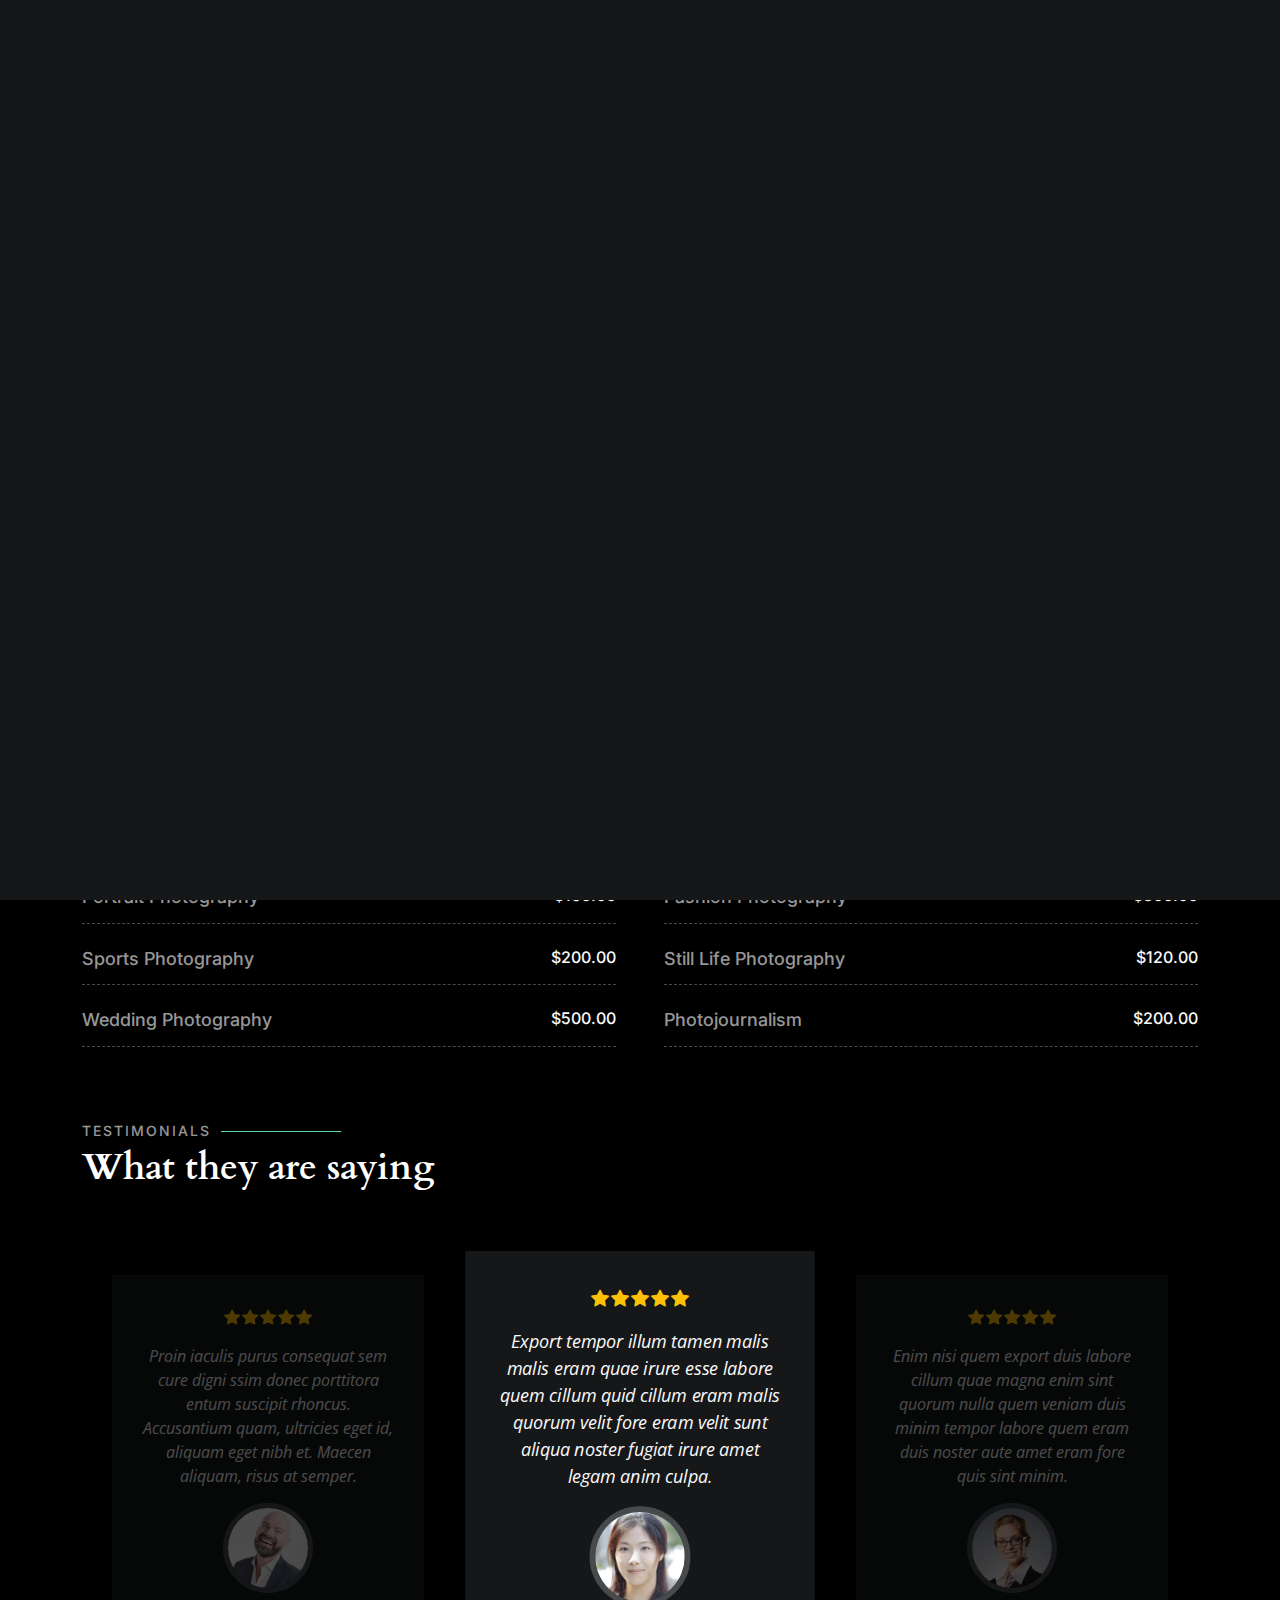
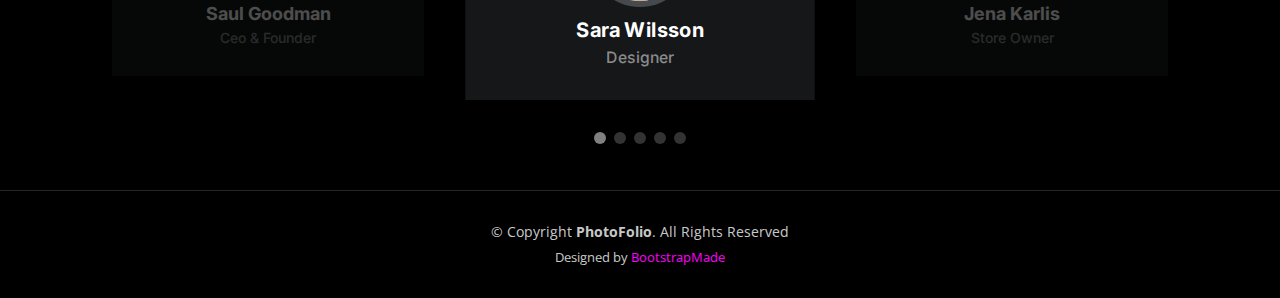
<file: services.html>
<!DOCTYPE html>
<html lang="en">

<head>
  <meta charset="utf-8">
  <meta content="width=device-width, initial-scale=1.0" name="viewport">

  <title>PhotoFolio Bootstrap Template - Services</title>
  <meta content="" name="description">
  <meta content="" name="keywords">

  <!-- Favicons -->
  <link href="assets/img/favicon.jpg" rel="icon">
  <link href="assets/img/apple-touch-icon.png" rel="apple-touch-icon">

  <!-- Google Fonts -->
  <link rel="preconnect" href="https://fonts.googleapis.com">
  <link rel="preconnect" href="https://fonts.gstatic.com" crossorigin>
  <link href="https://fonts.googleapis.com/css2?family=Open+Sans:ital,wght@0,300;0,400;0,500;0,600;0,700;1,300;1,400;1,600;1,700&family=Inter:ital,wght@0,300;0,400;0,500;0,600;0,700;1,300;1,400;1,500;1,600;1,700&family=Cardo:ital,wght@0,400;0,700;1,400&display=swap" rel="stylesheet">

  <!-- Vendor CSS Files -->
  <link href="assets/vendor/bootstrap/css/bootstrap.min.css" rel="stylesheet">
  <link href="assets/vendor/bootstrap-icons/bootstrap-icons.css" rel="stylesheet">
  <link href="assets/vendor/swiper/swiper-bundle.min.css" rel="stylesheet">
  <link href="assets/vendor/glightbox/css/glightbox.min.css" rel="stylesheet">
  <link href="assets/vendor/aos/aos.css" rel="stylesheet">

  <!-- Template Main CSS File -->
  <link href="assets/css/main.css" rel="stylesheet">

  <!-- =======================================================
  * Template Name: PhotoFolio
  * Updated: Sep 18 2023 with Bootstrap v5.3.2
  * Template URL: https://bootstrapmade.com/photofolio-bootstrap-photography-website-template/
  * Author: BootstrapMade.com
  * License: https://bootstrapmade.com/license/
  ======================================================== -->
</head>

<body>

  <!-- ======= Header ======= -->
  <header id="header" class="header d-flex align-items-center fixed-top">
    <div class="container-fluid d-flex align-items-center justify-content-between">

      <a href="index.html" class="logo d-flex align-items-center  me-auto me-lg-0">
        <!-- Uncomment the line below if you also wish to use an image logo -->
        <!-- <img src="assets/img/logo.png" alt=""> -->
        <i class="bi bi-camera"></i>
        <h1>PhotoFolio</h1>
      </a>

      <nav id="navbar" class="navbar">
        <ul>
          <li><a href="index.html">Home</a></li>
          <li><a href="about.html">About</a></li>
          <li class="dropdown"><a href="#"><span>Gallery</span> <i class="bi bi-chevron-down dropdown-indicator"></i></a>
            <ul>
              <li><a href="gallery.html">Nature</a></li>
              <li><a href="gallery.html">People</a></li>
              <li><a href="gallery.html">Architecture</a></li>
              <li><a href="gallery.html">Animals</a></li>
              <li><a href="gallery.html">Sports</a></li>
              <li><a href="gallery.html">Travel</a></li>
              <li class="dropdown"><a href="#"><span>Sub Menu</span> <i class="bi bi-chevron-down dropdown-indicator"></i></a>
                <ul>
                  <li><a href="#">Sub Menu 1</a></li>
                  <li><a href="#">Sub Menu 2</a></li>
                  <li><a href="#">Sub Menu 3</a></li>
                </ul>
              </li>
            </ul>
          </li>
          <li><a href="services.html" class="active">Services</a></li>
          <li><a href="contact.html">Contact</a></li>
        </ul>
      </nav><!-- .navbar -->

      <div class="header-social-links">
                <a href="https://www.instagram.com/gerasimostziv/" class="instagram"><i class="bi bi-instagram"></i></a>

      </div>
      <i class="mobile-nav-toggle mobile-nav-show bi bi-list"></i>
      <i class="mobile-nav-toggle mobile-nav-hide d-none bi bi-x"></i>

    </div>
  </header><!-- End Header -->

  <main id="main" data-aos="fade" data-aos-delay="1500">

    <!-- ======= End Page Header ======= -->
    <div class="page-header d-flex align-items-center">
      <div class="container position-relative">
        <div class="row d-flex justify-content-center">
          <div class="col-lg-6 text-center">
            <h2>Services</h2>
            <p>Odio et unde deleniti. Deserunt numquam exercitationem. Officiis quo odio sint voluptas consequatur ut a odio voluptatem. Sit dolorum debitis veritatis natus dolores. Quasi ratione sint. Sit quaerat ipsum dolorem.</p>

            <a class="cta-btn" href="mailto:gerasimostzivrasphotography@gmail.com">Contact</a>

          </div>
        </div>
      </div>
    </div><!-- End Page Header -->

    <!-- ======= Services Section ======= -->
    <section id="services" class="services">
      <div class="container">

        <div class="row gy-4">

          <div class="col-xl-3 col-md-6 d-flex">
            <div class="service-item position-relative">
              <i class="bi bi-activity"></i>
              <h4><a href="" class="stretched-link">Lorem Ipsum</a></h4>
              <p>Voluptatum deleniti atque corrupti quos dolores et quas molestias excepturi</p>
            </div>
          </div><!-- End Service Item -->

          <div class="col-xl-3 col-md-6 d-flex">
            <div class="service-item position-relative">
              <i class="bi bi-bounding-box-circles"></i>
              <h4><a href="" class="stretched-link">Sed ut perspici</a></h4>
              <p>Duis aute irure dolor in reprehenderit in voluptate velit esse cillum dolore</p>
            </div>
          </div><!-- End Service Item -->

          <div class="col-xl-3 col-md-6 d-flex">
            <div class="service-item position-relative">
              <i class="bi bi-calendar4-week"></i>
              <h4><a href="" class="stretched-link">Magni Dolores</a></h4>
              <p>Excepteur sint occaecat cupidatat non proident, sunt in culpa qui officia</p>
            </div>
          </div><!-- End Service Item -->

          <div class="col-xl-3 col-md-6 d-flex">
            <div class="service-item position-relative">
              <i class="bi bi-broadcast"></i>
              <h4><a href="" class="stretched-link">Nemo Enim</a></h4>
              <p>At vero eos et accusamus et iusto odio dignissimos ducimus qui blanditiis</p>
            </div>
          </div><!-- End Service Item -->

        </div>

      </div>
    </section><!-- End Services Section -->

    <!-- ======= Pricing Section ======= -->
    <section id="pricing" class="pricing">
      <div class="container">

        <div class="section-header">
          <h2>Prices</h2>
          <p>Check my adorable pricing</p>
        </div>

        <div class="row gy-4 gx-lg-5">

          <div class="col-lg-6">
            <div class="pricing-item d-flex justify-content-between">
              <h3>Portrait Photography</h3>
              <h4>$160.00</h4>
            </div>
          </div><!-- End Pricing Item -->

          <div class="col-lg-6">
            <div class="pricing-item d-flex justify-content-between">
              <h3>Fashion Photography</h3>
              <h4>$300.00</h4>
            </div>
          </div><!-- End Pricing Item -->

          <div class="col-lg-6">
            <div class="pricing-item d-flex justify-content-between">
              <h3>Sports Photography</h3>
              <h4>$200.00</h4>
            </div>
          </div><!-- End Pricing Item -->

          <div class="col-lg-6">
            <div class="pricing-item d-flex justify-content-between">
              <h3>Still Life Photography</h3>
              <h4>$120.00</h4>
            </div>
          </div><!-- End Pricing Item -->

          <div class="col-lg-6">
            <div class="pricing-item d-flex justify-content-between">
              <h3>Wedding Photography</h3>
              <h4>$500.00</h4>
            </div>
          </div><!-- End Pricing Item -->

          <div class="col-lg-6">
            <div class="pricing-item d-flex justify-content-between">
              <h3>Photojournalism</h3>
              <h4>$200.00</h4>
            </div>
          </div><!-- End Pricing Item -->

        </div>
    </section><!-- End Pricing Section -->

    <!-- ======= Testimonials Section ======= -->
    <section id="testimonials" class="testimonials">
      <div class="container">

        <div class="section-header">
          <h2>Testimonials</h2>
          <p>What they are saying</p>
        </div>

        <div class="slides-3 swiper">
          <div class="swiper-wrapper">

            <div class="swiper-slide">
              <div class="testimonial-item">
                <div class="stars">
                  <i class="bi bi-star-fill"></i><i class="bi bi-star-fill"></i><i class="bi bi-star-fill"></i><i class="bi bi-star-fill"></i><i class="bi bi-star-fill"></i>
                </div>
                <p>
                  Proin iaculis purus consequat sem cure digni ssim donec porttitora entum suscipit rhoncus. Accusantium quam, ultricies eget id, aliquam eget nibh et. Maecen aliquam, risus at semper.
                </p>
                <div class="profile mt-auto">
                  <img src="assets/img/testimonials/testimonials-1.jpg" class="testimonial-img" alt="">
                  <h3>Saul Goodman</h3>
                  <h4>Ceo &amp; Founder</h4>
                </div>
              </div>
            </div><!-- End testimonial item -->

            <div class="swiper-slide">
              <div class="testimonial-item">
                <div class="stars">
                  <i class="bi bi-star-fill"></i><i class="bi bi-star-fill"></i><i class="bi bi-star-fill"></i><i class="bi bi-star-fill"></i><i class="bi bi-star-fill"></i>
                </div>
                <p>
                  Export tempor illum tamen malis malis eram quae irure esse labore quem cillum quid cillum eram malis quorum velit fore eram velit sunt aliqua noster fugiat irure amet legam anim culpa.
                </p>
                <div class="profile mt-auto">
                  <img src="assets/img/testimonials/testimonials-2.jpg" class="testimonial-img" alt="">
                  <h3>Sara Wilsson</h3>
                  <h4>Designer</h4>
                </div>
              </div>
            </div><!-- End testimonial item -->

            <div class="swiper-slide">
              <div class="testimonial-item">
                <div class="stars">
                  <i class="bi bi-star-fill"></i><i class="bi bi-star-fill"></i><i class="bi bi-star-fill"></i><i class="bi bi-star-fill"></i><i class="bi bi-star-fill"></i>
                </div>
                <p>
                  Enim nisi quem export duis labore cillum quae magna enim sint quorum nulla quem veniam duis minim tempor labore quem eram duis noster aute amet eram fore quis sint minim.
                </p>
                <div class="profile mt-auto">
                  <img src="assets/img/testimonials/testimonials-3.jpg" class="testimonial-img" alt="">
                  <h3>Jena Karlis</h3>
                  <h4>Store Owner</h4>
                </div>
              </div>
            </div><!-- End testimonial item -->

            <div class="swiper-slide">
              <div class="testimonial-item">
                <div class="stars">
                  <i class="bi bi-star-fill"></i><i class="bi bi-star-fill"></i><i class="bi bi-star-fill"></i><i class="bi bi-star-fill"></i><i class="bi bi-star-fill"></i>
                </div>
                <p>
                  Fugiat enim eram quae cillum dolore dolor amet nulla culpa multos export minim fugiat minim velit minim dolor enim duis veniam ipsum anim magna sunt elit fore quem dolore labore illum veniam.
                </p>
                <div class="profile mt-auto">
                  <img src="assets/img/testimonials/testimonials-4.jpg" class="testimonial-img" alt="">
                  <h3>Matt Brandon</h3>
                  <h4>Freelancer</h4>
                </div>
              </div>
            </div><!-- End testimonial item -->

            <div class="swiper-slide">
              <div class="testimonial-item">
                <div class="stars">
                  <i class="bi bi-star-fill"></i><i class="bi bi-star-fill"></i><i class="bi bi-star-fill"></i><i class="bi bi-star-fill"></i><i class="bi bi-star-fill"></i>
                </div>
                <p>
                  Quis quorum aliqua sint quem legam fore sunt eram irure aliqua veniam tempor noster veniam enim culpa labore duis sunt culpa nulla illum cillum fugiat legam esse veniam culpa fore nisi cillum quid.
                </p>
                <div class="profile mt-auto">
                  <img src="assets/img/testimonials/testimonials-5.jpg" class="testimonial-img" alt="">
                  <h3>John Larson</h3>
                  <h4>Entrepreneur</h4>
                </div>
              </div>
            </div><!-- End testimonial item -->

          </div>
          <div class="swiper-pagination"></div>
        </div>

      </div>
    </section><!-- End Testimonials Section -->

  </main><!-- End #main -->

  <!-- ======= Footer ======= -->
  <footer id="footer" class="footer">
    <div class="container">
      <div class="copyright">
        &copy; Copyright <strong><span>PhotoFolio</span></strong>. All Rights Reserved
      </div>
      <div class="credits">
        <!-- All the links in the footer should remain intact. -->
        <!-- You can delete the links only if you purchased the pro version. -->
        <!-- Licensing information: https://bootstrapmade.com/license/ -->
        <!-- Purchase the pro version with working PHP/AJAX contact form: https://bootstrapmade.com/photofolio-bootstrap-photography-website-template/ -->
        Designed by <a href="https://bootstrapmade.com/">BootstrapMade</a>
      </div>
    </div>
  </footer><!-- End Footer -->

  <a href="#" class="scroll-top d-flex align-items-center justify-content-center"><i class="bi bi-arrow-up-short"></i></a>

  <div id="preloader">
    <div class="line"></div>
  </div>

  <!-- Vendor JS Files -->
  <script src="assets/vendor/bootstrap/js/bootstrap.bundle.min.js"></script>
  <script src="assets/vendor/swiper/swiper-bundle.min.js"></script>
  <script src="assets/vendor/glightbox/js/glightbox.min.js"></script>
  <script src="assets/vendor/aos/aos.js"></script>
  <script src="assets/vendor/php-email-form/validate.js"></script>

  <!-- Template Main JS File -->
  <script src="assets/js/main.js"></script>

</body>

</html>
</file>
<file: assets/css/main.css>
/*--------------------------------------------------------------
# Set main reusable colors and fonts using CSS variables
# Learn more about CSS variables at https://developer.mozilla.org/en-US/docs/Web/CSS/Using_CSS_custom_properties
--------------------------------------------------------------*/
/* Fonts */
:root {
  --font-default: "Open Sans", system-ui, -apple-system, "Segoe UI", Roboto, "Helvetica Neue", Arial, "Noto Sans", "Liberation Sans", sans-serif, "Apple Color Emoji", "Segoe UI Emoji", "Segoe UI Symbol", "Noto Color Emoji";
  --font-primary: "Inter", sans-serif;
  --font-secondary: "Cardo", sans-serif;
}

/* Colors */
:root {
  --color-default: #fafafa;
  --color-primary: #FF00FF;
  --color-secondary: #161718;
}

/* Smooth scroll behavior */
:root {
  scroll-behavior: smooth;
}

/*--------------------------------------------------------------
# General
--------------------------------------------------------------*/
body {
  font-family: var(--font-default);
  color: var(--color-default);
  background-color: #000;
}

a {
  color: var(--color-primary);
  text-decoration: none;
}

a:hover {
  color: #32cf93;
  text-decoration: none;
}

h1,
h2,
h3,
h4,
h5,
h6 {
  font-family: var(--font-primary);
}

/*--------------------------------------------------------------
# Sections & Section Header
--------------------------------------------------------------*/
.section-header {
  padding-bottom: 40px;
}

.section-header h2 {
  font-size: 14px;
  font-weight: 500;
  padding: 0;
  line-height: 1px;
  margin: 0 0 5px 0;
  letter-spacing: 2px;
  text-transform: uppercase;
  color: rgba(255, 255, 255, 0.6);
  font-family: var(--font-primary);
}

.section-header h2::after {
  content: "";
  width: 120px;
  height: 1px;
  display: inline-block;
  background: #5bd9a9;
  margin: 4px 10px;
}

.section-header p {
  margin: 0;
  margin: 0;
  font-size: 36px;
  font-weight: 700;
  font-family: var(--font-secondary);
  color: #fff;
}

/*--------------------------------------------------------------
# Page Header
--------------------------------------------------------------*/
.page-header {
  padding: 120px 0 60px 0;
  min-height: 30vh;
  position: relative;
}

.page-header h2 {
  font-size: 56px;
  font-weight: 500;
  color: #fff;
  font-family: var(--font-secondary);
}

@media (max-width: 768px) {
  .page-header h2 {
    font-size: 36px;
  }
}

.page-header p {
  color: rgba(255, 255, 255, 0.8);
}

.page-header .cta-btn {
  font-family: var(--font-primary);
  font-weight: 400;
  font-size: 14px;
  display: inline-block;
  padding: 12px 40px;
  border-radius: 4px;
  letter-spacing: 1px;
  text-transform: uppercase;
  transition: 0.3s;
  color: #fff;
  background: var(--color-primary);
  border-color: var(--color-primary);
  border-style: solid;
  border-width: 2px;
}

.page-header .cta-btn:hover {
  background: black;
  border-color: var(--color-primary);
  border-style: solid;
  border-width: 2px;
}

/*--------------------------------------------------------------
# Scroll top button
--------------------------------------------------------------*/
.scroll-top {
  position: fixed;
  visibility: hidden;
  opacity: 0;
  right: 15px;
  bottom: -15px;
  z-index: 99999;
  background: var(--color-primary);
  border-color: var(--color-primary);
  border-style: solid;
  border-width: 2px;
  width: 44px;
  height: 44px;
  border-radius: 50px;
  transition: all 0.4s;
}

.scroll-top i {
  font-size: 24px;
  color: #fff;
  line-height: 0;
}

.scroll-top:hover {
  background: black;
  border-color: var(--color-primary);
  border-style: solid;
  border-width: 2px;
  color: #fff;
}

.scroll-top.active {
  visibility: visible;
  opacity: 1;
  bottom: 15px;
}

/*--------------------------------------------------------------
# Preloader
--------------------------------------------------------------*/
#preloader {
  display: flex;
  position: fixed;
  inset: 0;
  width: 100%;
  height: 100vh;
  z-index: 99999;
}

#preloader:before,
#preloader:after {
  content: "";
  background-color: var(--color-secondary);
  position: absolute;
  inset: 0;
  width: 50%;
  height: 100%;
  transition: all 0.3s ease 0s;
  z-index: -1;
}

#preloader:after {
  left: auto;
  right: 0;
}

#preloader .line {
  position: relative;
  overflow: hidden;
  margin: auto;
  width: 1px;
  height: 280px;
  transition: all 0.8s ease 0s;
}

#preloader .line:before {
  content: "";
  position: absolute;
  background-color: #fff;
  left: 0;
  top: 50%;
  width: 1px;
  height: 0%;
  transform: translateY(-50%);
  animation: lineincrease 1000ms ease-in-out 0s forwards;
}

#preloader .line:after {
  content: "";
  position: absolute;
  background-color: #999;
  left: 0;
  top: 0;
  width: 1px;
  height: 100%;
  transform: translateY(-100%);
  animation: linemove 1200ms linear 0s infinite;
  animation-delay: 2000ms;
}

#preloader.loaded .line {
  opacity: 0;
  height: 100% !important;
}

#preloader.loaded .line:after {
  opacity: 0;
}

#preloader.loaded:before,
#preloader.loaded:after {
  animation: preloaderfinish 300ms ease-in-out 500ms forwards;
}

@keyframes lineincrease {
  0% {
    height: 0%;
  }

  100% {
    height: 100%;
  }
}

@keyframes linemove {
  0% {
    transform: translateY(200%);
  }

  100% {
    transform: translateY(-100%);
  }
}

@keyframes preloaderfinish {
  0% {
    width: 5 0%;
  }

  100% {
    width: 0%;
  }
}

/*--------------------------------------------------------------
# Header
--------------------------------------------------------------*/
.header {
  transition: all 0.5s;
  z-index: 997;
  padding: 30px 0;
  background-color: #000;
}

.header .logo {
  transition: 0.3s;
}

.header .logo img {
  max-height: 40px;
  margin-right: 8px;
}

.header .logo h1 {
  font-size: 32px;
  margin: 0;
  font-weight: 400;
  color: #fff;
  font-family: var(--font-secondary);
}

.header .logo i {
  font-size: 32px;
  margin-right: 8px;
  line-height: 0;
}

@media (max-width: 575px) {
  .header .logo h1 {
    font-size: 26px;
  }

  .header .logo i {
    font-size: 24px;
  }
}

.header .header-social-links {
  padding-right: 15px;
}

.header .header-social-links a {
  color: rgba(255, 255, 255, 0.5);
  padding-left: 15px;
  display: inline-block;
  line-height: 0px;
  transition: 0.3s;
  font-size: 16px;
}

.header .header-social-links a:hover {
  color: #fff;
}

@media (max-width: 575px) {
  .header .header-social-links a {
    padding-left: 5px;
  }
}

/*--------------------------------------------------------------
# Desktop Navigation
--------------------------------------------------------------*/
@media (min-width: 1280px) {
  .navbar {
    padding: 0;
  }

  .navbar ul {
    margin: 0;
    padding: 0;
    display: flex;
    list-style: none;
    align-items: center;
  }

  .navbar li {
    position: relative;
  }

  .navbar a,
  .navbar a:focus {
    display: flex;
    align-items: center;
    justify-content: space-between;
    padding: 10px 0 10px 30px;
    font-family: var(--font-primary);
    text-transform: uppercase;
    letter-spacing: 1px;
    font-size: 13px;
    font-weight: 400;
    color: rgba(255, 255, 255, 0.5);
    white-space: nowrap;
    transition: 0.3s;
  }

  .navbar a i,
  .navbar a:focus i {
    font-size: 12px;
    line-height: 0;
    margin-left: 5px;
  }

  .navbar a:hover,
  .navbar .active,
  .navbar .active:focus,
  .navbar li:hover>a {
    color: #fff;
  }

  .navbar .dropdown ul {
    display: block;
    position: absolute;
    left: 14px;
    top: calc(100% + 30px);
    margin: 0;
    padding: 10px 0;
    z-index: 99;
    opacity: 0;
    visibility: hidden;
    background: var(--color-secondary);
    transition: 0.3s;
    border-radius: 4px;
  }

  .navbar .dropdown ul li {
    min-width: 200px;
  }

  .navbar .dropdown ul a {
    padding: 10px 20px;
    font-size: 15px;
    text-transform: none;
    font-weight: 400;
  }

  .navbar .dropdown ul a i {
    font-size: 12px;
  }

  .navbar .dropdown ul a:hover,
  .navbar .dropdown ul .active:hover,
  .navbar .dropdown ul li:hover>a {
    color: #fff;
  }

  .navbar .dropdown:hover>ul {
    opacity: 1;
    top: 100%;
    visibility: visible;
  }

  .navbar .dropdown .dropdown ul {
    top: 0;
    left: calc(100% - 30px);
    visibility: hidden;
  }

  .navbar .dropdown .dropdown:hover>ul {
    opacity: 1;
    top: 0;
    left: 100%;
    visibility: visible;
  }
}

@media (min-width: 1280px) and (max-width: 1366px) {
  .navbar .dropdown .dropdown ul {
    left: -90%;
  }

  .navbar .dropdown .dropdown:hover>ul {
    left: -100%;
  }
}

@media (min-width: 1280px) {

  .mobile-nav-show,
  .mobile-nav-hide {
    display: none;
  }
}

/*--------------------------------------------------------------
# Mobile Navigation
--------------------------------------------------------------*/
@media (max-width: 1279px) {
  .navbar {
    position: fixed;
    top: 0;
    right: -100%;
    width: 100%;
    max-width: 400px;
    bottom: 0;
    transition: 0.3s;
    z-index: 9997;
  }

  .navbar ul {
    position: absolute;
    inset: 0;
    padding: 50px 0 10px 0;
    margin: 0;
    background: rgba(0, 0, 0, 0.9);
    overflow-y: auto;
    transition: 0.3s;
    z-index: 9998;
  }

  .navbar a,
  .navbar a:focus {
    display: flex;
    align-items: center;
    justify-content: space-between;
    padding: 10px 20px;
    font-family: var(--font-primary);
    font-size: 13px;
    text-transform: uppercase;
    font-weight: 400;
    color: rgba(255, 255, 255, 0.5);
    letter-spacing: 1px;
    white-space: nowrap;
    transition: 0.3s;
  }

  .navbar a i,
  .navbar a:focus i {
    font-size: 12px;
    line-height: 0;
    margin-left: 5px;
  }

  .navbar a:hover,
  .navbar .active,
  .navbar .active:focus,
  .navbar li:hover>a {
    color: #fff;
  }

  .navbar .dropdown ul,
  .navbar .dropdown .dropdown ul {
    position: static;
    display: none;
    padding: 10px 0;
    margin: 10px 20px;
    transition: all 0.5s ease-in-out;
    border: 1px solid black;
  }

  .navbar .dropdown>.dropdown-active,
  .navbar .dropdown .dropdown>.dropdown-active {
    display: block;
  }

  .mobile-nav-show {
    color: #fff;
    font-size: 28px;
    cursor: pointer;
    line-height: 0;
    transition: 0.5s;
    z-index: 9999;
    margin: 0 10px 0 10px;
  }

  .mobile-nav-hide {
    color: #fff;
    font-size: 32px;
    cursor: pointer;
    line-height: 0;
    transition: 0.5s;
    position: fixed;
    right: 20px;
    top: 20px;
    z-index: 9999;
  }

  .mobile-nav-active {
    overflow: hidden;
  }

  .mobile-nav-active .navbar {
    right: 0;
  }

  .mobile-nav-active .navbar:before {
    content: "";
    position: fixed;
    inset: 0;
    background: rgba(22, 23, 24, 0.8);
    z-index: 9996;
  }
}

/*--------------------------------------------------------------
# About Section
--------------------------------------------------------------*/
.about .content h2 {
  font-weight: 700;
  font-size: 24px;
  color: var(--color-primary);
}

.about .content ul {
  list-style: none;
  padding: 0;
}

.about .content ul li {
  margin-bottom: 20px;
  display: flex;
  align-items: center;
}

.about .content ul strong {
  margin-right: 10px;
}

.about .content ul i {
  font-size: 16px;
  margin-right: 5px;
  color: var(--color-primary);
  line-height: 0;
}

/*--------------------------------------------------------------
# Testimonials Section
--------------------------------------------------------------*/
.testimonials {
  margin-top: 80px;
}

.testimonials .testimonial-item {
  box-sizing: content-box;
  padding: 30px;
  margin: 40px 30px;
  background: var(--color-secondary);
  min-height: 320px;
  display: flex;
  flex-direction: column;
  text-align: center;
  transition: 0.3s;
}

.testimonials .testimonial-item .stars {
  margin-bottom: 15px;
}

.testimonials .testimonial-item .stars i {
  color: #ffc107;
  margin: 0 1px;
}

.testimonials .testimonial-item .testimonial-img {
  width: 90px;
  border-radius: 50%;
  border: 5px solid #474a4d;
  margin: 0 auto;
}

.testimonials .testimonial-item h3 {
  font-size: 18px;
  font-weight: bold;
  margin: 10px 0 5px 0;
  color: #fff;
}

.testimonials .testimonial-item h4 {
  font-size: 14px;
  color: rgba(255, 255, 255, 0.5);
  margin: 0;
}

.testimonials .testimonial-item p {
  font-style: italic;
  margin: 0 auto 15px auto;
}

.testimonials .swiper-pagination {
  margin-top: 20px;
  position: relative;
}

.testimonials .swiper-pagination .swiper-pagination-bullet {
  width: 12px;
  height: 12px;
  background-color: rgba(255, 255, 255, 0.2);
  opacity: 1;
}

.testimonials .swiper-pagination .swiper-pagination-bullet-active {
  background-color: rgba(255, 255, 255, 0.5);
}

.testimonials .swiper-slide {
  opacity: 0.3;
}

@media (max-width: 1199px) {
  .testimonials .swiper-slide-active {
    opacity: 1;
  }

  .testimonials .swiper-pagination {
    margin-top: 0;
  }

  .testimonials .testimonial-item {
    margin: 40px 20px;
  }
}

@media (min-width: 1200px) {
  .testimonials .swiper-slide-next {
    opacity: 1;
    transform: scale(1.12);
  }
}

/*--------------------------------------------------------------
# Pricing Section
--------------------------------------------------------------*/
.gallery {
  margin-top: 40px;
}

.gallery .gallery-item {
  position: relative;
  overflow: hidden;
  border-radius: 10px;
}

.gallery .gallery-item img {
  transition: 0.3s;
}

.gallery .gallery-links {
  position: absolute;
  inset: 0;
  opacity: 0;
  transition: all ease-in-out 0.3s;
  background: rgba(0, 0, 0, 0.6);
  z-index: 3;
}

.gallery .gallery-links .preview-link,
.gallery .gallery-links .details-link {
  font-size: 20px;
  color: rgba(255, 255, 255, 0.5);
  transition: 0.3s;
  line-height: 1.2;
  margin: 30px 8px 0 8px;
}

.gallery .gallery-links .preview-link:hover,
.gallery .gallery-links .details-link:hover {
  color: #fff;
}

.gallery .gallery-links .details-link {
  font-size: 30px;
  line-height: 0;
}

.gallery .gallery-item:hover .gallery-links {
  opacity: 1;
}

.gallery .gallery-item:hover .preview-link,
.gallery .gallery-item:hover .details-link {
  margin-top: 0;
}

.gallery .gallery-item:hover img {
  transform: scale(1.1);
}

.glightbox-clean .gslide-description {
  background: #222425;
}

.glightbox-clean .gslide-title {
  color: rgba(255, 255, 255, 0.8);
  margin: 0;
}

/*--------------------------------------------------------------
# Gallery Single Section
--------------------------------------------------------------*/
.gallery-single .portfolio-details-slider img {
  width: 100%;
}

.gallery-single .portfolio-details-slider .swiper-pagination .swiper-pagination-bullet {
  width: 12px;
  height: 12px;
  background-color: rgba(255, 255, 255, 0.7);
  opacity: 1;
}

.gallery-single .portfolio-details-slider .swiper-pagination .swiper-pagination-bullet-active {
  background-color: var(--color-primary);
}

.gallery-single .swiper-button-prev,
.gallery-single .swiper-button-next {
  width: 48px;
  height: 48px;
}

.gallery-single .swiper-button-prev:after,
.gallery-single .swiper-button-next:after {
  color: rgba(255, 255, 255, 0.8);
  background-color: rgba(0, 0, 0, 0.2);
  font-size: 24px;
  border-radius: 50%;
  width: 48px;
  height: 48px;
  display: flex;
  align-items: center;
  justify-content: center;
  transition: 0.3s;
}

.gallery-single .swiper-button-prev:hover:after,
.gallery-single .swiper-button-next:hover:after {
  background-color: rgba(0, 0, 0, 0.6);
}

@media (max-width: 575px) {

  .gallery-single .swiper-button-prev,
  .gallery-single .swiper-button-next {
    display: none;
  }
}

.gallery-single .portfolio-info h3 {
  font-size: 22px;
  font-weight: 700;
  margin-bottom: 20px;
  padding-bottom: 20px;
  position: relative;
  font-family: var(--font-secondary);
}

.gallery-single .portfolio-info h3:after {
  content: "";
  position: absolute;
  display: block;
  width: 50px;
  height: 3px;
  background: var(--color-primary);
  left: 0;
  bottom: 0;
}

.gallery-single .portfolio-info ul {
  list-style: none;
  padding: 0;
  font-size: 15px;
}

.gallery-single .portfolio-info ul li {
  display: flex;
  flex-direction: column;
  padding-bottom: 15px;
}

.gallery-single .portfolio-info ul strong {
  text-transform: uppercase;
  font-weight: 400;
  color: #6b7075;
  font-size: 14px;
}

.gallery-single .portfolio-info .btn-visit {
  padding: 8px 40px;
  background: var(--color-primary);
  color: #fff;
  border-radius: 50px;
  transition: 0.3s;
}

.gallery-single .portfolio-info .btn-visit:hover {
  background: #2cbc85;
}

.gallery-single .portfolio-description h2 {
  font-size: 26px;
  font-weight: 700;
  margin-bottom: 20px;
  color: #fff;
  font-family: var(--font-secondary);
}

.gallery-single .portfolio-description p {
  padding: 0;
}

.gallery-single .portfolio-description .testimonial-item {
  padding: 30px 30px 0 30px;
  position: relative;
  background: var(--color-secondary);
  height: 100%;
  margin-bottom: 50px;
}

.gallery-single .portfolio-description .testimonial-item .testimonial-img {
  width: 90px;
  border-radius: 50px;
  border: 6px solid #2e3133;
  float: left;
  margin: 0 10px 0 0;
}

.gallery-single .portfolio-description .testimonial-item h3 {
  font-size: 18px;
  font-weight: bold;
  margin: 15px 0 5px 0;
  padding-top: 20px;
}

.gallery-single .portfolio-description .testimonial-item h4 {
  font-size: 14px;
  color: rgba(255, 255, 255, 0.6);
  margin: 0;
}

.gallery-single .portfolio-description .testimonial-item .quote-icon-left,
.gallery-single .portfolio-description .testimonial-item .quote-icon-right {
  color: #5bd9a9;
  font-size: 26px;
  line-height: 0;
}

.gallery-single .portfolio-description .testimonial-item .quote-icon-left {
  display: inline-block;
  left: -5px;
  position: relative;
}

.gallery-single .portfolio-description .testimonial-item .quote-icon-right {
  display: inline-block;
  right: -5px;
  position: relative;
  top: 10px;
  transform: scale(-1, -1);
}

.gallery-single .portfolio-description .testimonial-item p {
  font-style: italic;
  margin: 0 0 15px 0 0 0;
  padding: 0;
}

/*--------------------------------------------------------------
# Services Section
--------------------------------------------------------------*/
.services .service-item {
  padding: 50px 30px;
  transition: all ease-in-out 0.4s;
  background: var(--color-secondary);
  height: 100%;
  overflow: hidden;
  z-index: 1;
}

.services .service-item:before {
  content: "";
  position: absolute;
  background: #1d1f20;
  top: -200px;
  transition: all 0.3s;
  z-index: -1;
}

.services .service-item i {
  background: var(--color-primary);
  color: #fff;
  font-size: 24px;
  transition: 0.3s;
  display: flex;
  align-items: center;
  justify-content: center;
  width: 56px;
  height: 56px;
  border-radius: 50%;
}

.services .service-item h4 {
  font-weight: 600;
  margin: 15px 0 0 0;
  transition: 0.3s;
  font-size: 20px;
}

.services .service-item h4 a {
  color: #fff;
}

.services .service-item p {
  line-height: 24px;
  font-size: 14px;
  margin: 15px 0 0 0;
}

.services .service-item:hover:before {
  background: var(--color-primary);
  right: 0;
  top: 0;
  width: 100%;
  height: 100%;
  border-radius: 0px;
}

.services .service-item:hover h4 a,
.services .service-item:hover p {
  color: #fff;
}

.services .service-item:hover i {
  background: #fff;
  color: var(--color-primary);
}

/*--------------------------------------------------------------
# Pricing Section
--------------------------------------------------------------*/
.pricing {
  margin-top: 80px;
}

.pricing .pricing-item {
  border-bottom: 1px dashed #474a4d;
  width: 100%;
  height: 100%;
  padding: 0 0 15px 0;
}

.pricing .pricing-item h3 {
  margin: 0;
  font-size: 18px;
  font-weight: 500;
  color: rgba(255, 255, 255, 0.6);
}

.pricing .pricing-item h4 {
  margin: 0;
  font-size: 16px;
}

/*--------------------------------------------------------------
# Contact Section
--------------------------------------------------------------*/
.contact .info-item+.info-item {
  margin-top: 40px;
}

.contact .info-item i {
  font-size: 20px;
  color: var(--color-primary);
  float: left;
  width: 44px;
  height: 44px;
  background: #222425;
  display: flex;
  justify-content: center;
  align-items: center;
  border-radius: 50px;
  transition: all 0.3s ease-in-out;
  margin-right: 15px;
}

.contact .info-item h4 {
  padding: 0;
  font-size: 20px;
  font-weight: 600;
  margin-bottom: 5px;
  color: rgba(255, 255, 255, 0.5);
}

.contact .info-item p {
  padding: 0;
  margin-bottom: 0;
  font-size: 14px;
  color: #fff;
}

.contact .info-item:hover i {
  background: var(--color-primary);
  color: #fff;
}

.contact .php-email-form {
  width: 100%;
}

.contact .php-email-form .form-group {
  padding-bottom: 8px;
}

.contact .php-email-form .error-message {
  display: none;
  color: #fff;
  background: #df1529;
  text-align: left;
  padding: 15px;
  font-weight: 600;
}

.contact .php-email-form .error-message br+br {
  margin-top: 25px;
}

.contact .php-email-form .sent-message {
  display: none;
  color: #fff;
  background: var(--color-primary);
  text-align: center;
  padding: 15px;
  font-weight: 600;
}

.contact .php-email-form .loading {
  display: none;
  background: var(--color-secondary);
  text-align: center;
  padding: 15px;
  color: rgba(255, 255, 255, 0.6);
}

.contact .php-email-form .loading:before {
  content: "";
  display: inline-block;
  border-radius: 50%;
  width: 24px;
  height: 24px;
  margin: 0 10px -6px 0;
  border: 3px solid var(--color-primary);
  border-top-color: var(--color-secondary);
  animation: animate-loading 1s linear infinite;
}

.contact .php-email-form input,
.contact .php-email-form textarea {
  border-radius: 4px;
  box-shadow: none;
  font-size: 14px;
  background-color: var(--color-secondary);
  border: 1px solid #2e3133;
  color: #fff;
}

.contact .php-email-form input {
  height: 44px;
}

.contact .php-email-form textarea {
  padding: 10px 12px;
}

.contact .php-email-form button[type=submit] {
  background: var(--color-primary);
  border: 0;
  padding: 10px 35px;
  color: #fff;
  transition: 0.4s;
  border-radius: 4px;
}

.contact .php-email-form button[type=submit]:hover {
  background: rgba(39, 167, 118, 0.8);
}

@keyframes animate-loading {
  0% {
    transform: rotate(0deg);
  }

  100% {
    transform: rotate(360deg);
  }
}

/*--------------------------------------------------------------
# Hero Section
--------------------------------------------------------------*/
.hero {
  width: 100%;
  min-height: 30vh;
  background: #000;
  background-size: cover;
  position: relative;
  padding: 140px 0 60px 0;
}

.hero h2 {
  margin: 0 0 10px 0;
  font-size: 38px;
  font-weight: 700;
  color: #fff;
  font-family: var(--font-secondary);
}

.hero h2 span {
  position: relative;
  z-index: 1;
  padding: 0 5px;
  display: inline-block;
}

.hero h2 span:before {
  content: "";
  position: absolute;
  height: 50%;
  bottom: 0;
  left: 0;
  right: 0;
  background: var(--color-primary);
  z-index: -1;
}

.hero p {
  color: rgba(255, 255, 255, 0.6);
  margin-bottom: 30px;
  font-size: 18px;
}

.hero .btn-get-started {
  font-family: var(--font-primary);
  font-weight: 400;
  font-size: 14px;
  display: inline-block;
  padding: 12px 40px;
  border-radius: 4px;
  border-color: var(--color-primary);
  border-style: solid;
  border-width: 2px;
  letter-spacing: 1px;
  text-transform: uppercase;
  transition: 0.3s;
  color: #fff;
  background: var(--color-primary);
}

.hero .btn-get-started:hover {
  background: black;
  border-color: var(--color-primary);
  border-style: solid;
  border-width: 2px;
}

@media (max-width: 768px) {
  .hero h2 {
    font-size: 32px;
  }
}

/*--------------------------------------------------------------
# Footer
--------------------------------------------------------------*/
.footer {
  margin-top: 30px;
  padding: 30px 0;
  font-size: 14px;
  border-top: 1px solid rgba(255, 255, 255, 0.15);
}

.footer .copyright {
  text-align: center;
  color: rgba(255, 255, 255, 0.8);
}

.footer .credits {
  padding-top: 6px;
  text-align: center;
  font-size: 13px;
  color: rgba(255, 255, 255, 0.8);
}

.footer .credits a {
  color: var(--color-primary);
}
</file>
